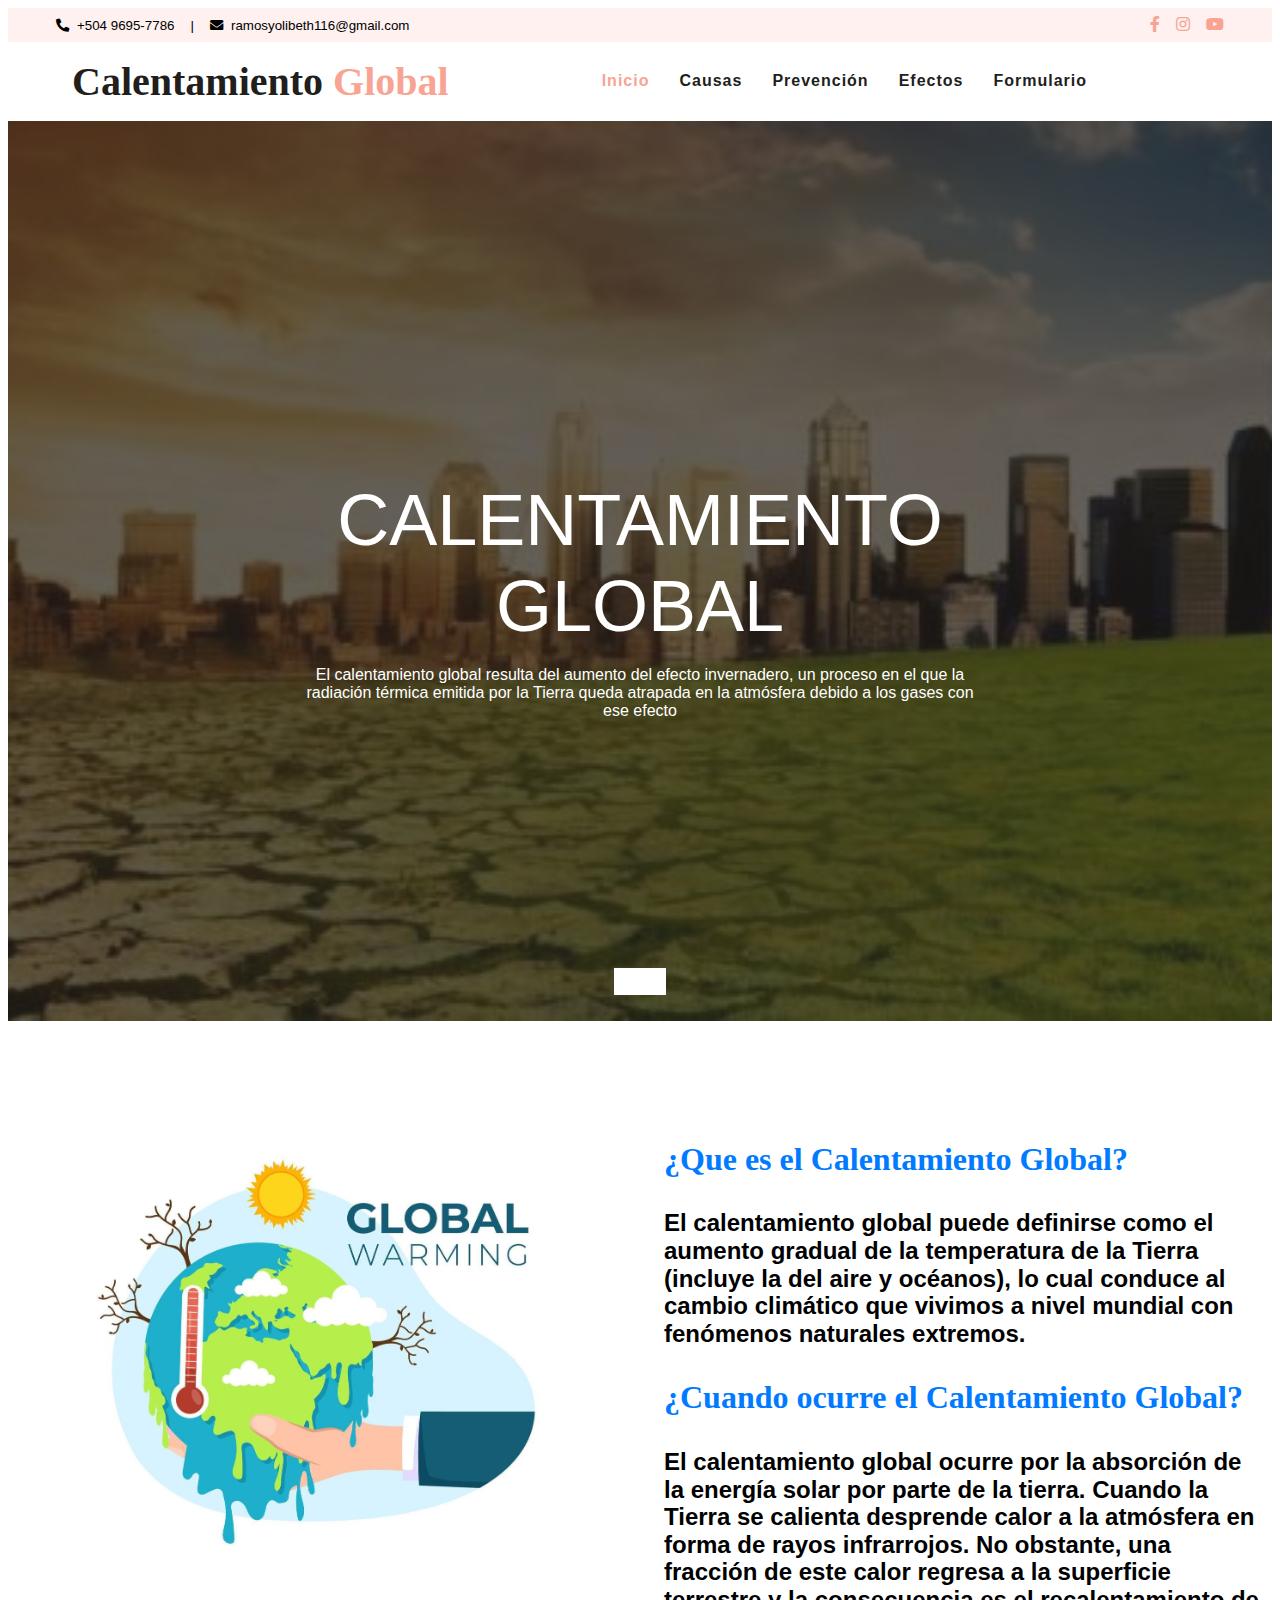
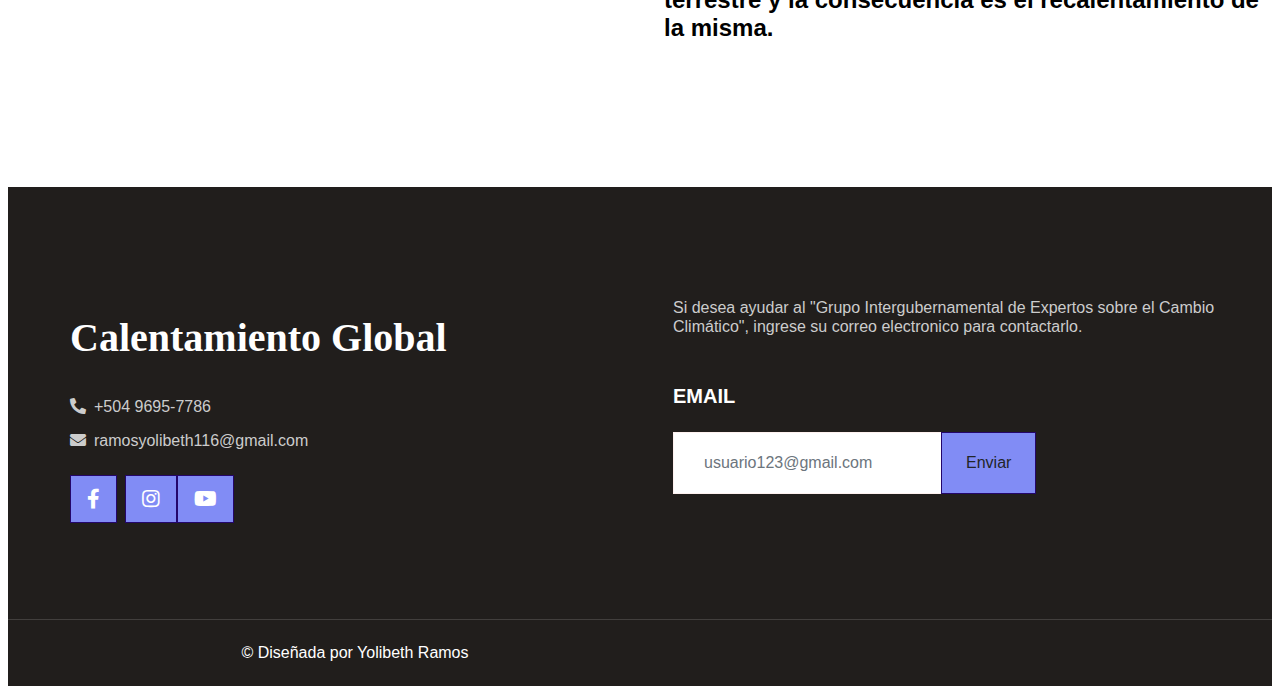
<file: index.html>
<!DOCTYPE html>
<html lang="en">

<head>
    <meta charset="utf-8">
    <title>CALENTAMIENTO GLOBAL</title>
    <meta content="width=device-width, initial-scale=1.0" name="viewport">
    <meta content="Free HTML Templates" name="keywords">
    <meta content="Free HTML Templates" name="description">

    <!-- Favicon -->
    <link href="img/logo.jpg" rel="icon">

    <!-- Google Web Fonts -->
    <link rel="preconnect" href="https://fonts.gstatic.com">
    <link href="https://fonts.googleapis.com/css2?family=Poppins:wght@400;500;600;700&display=swap" rel="stylesheet">

    <!-- Font Awesome -->
    <link href="https://cdnjs.cloudflare.com/ajax/libs/font-awesome/5.10.0/css/all.min.css" rel="stylesheet">

    <!-- Libraries Stylesheet -->
    <link href="lib/animate/animate.min.css" rel="stylesheet">
    <link href="lib/owlcarousel/assets/owl.carousel.min.css" rel="stylesheet">
    <link href="lib/tempusdominus/css/tempusdominus-bootstrap-4.min.css" rel="stylesheet" />

    <!-- Customized Bootstrap Stylesheet -->
    <link href="css/style.css" rel="stylesheet">
</head>

<body>
    <!-- Topbar Start -->
    <div class="container-fluid bg-light d-none d-lg-block">
        <div class="row py-2 px-lg-5">
            <div class="col-lg-6 text-left mb-2 mb-lg-0">
                <div class="d-inline-flex align-items-center">
                    <small><i class="fa fa-phone-alt mr-2"></i>+504 9695-7786</small>
                    <small class="px-3">|</small>
                    <small><i class="fa fa-envelope mr-2"></i>ramosyolibeth116@gmail.com</small>
                </div>
            </div>
            <div class="col-lg-6 text-right">
                <div class="d-inline-flex align-items-center">
                    <a class="text-primary px-2" href="https://www.facebook.com/kelin.ramos.315?mibextid=ZbWKwL">
                        <i class="fab fa-facebook-f"></i>
                    </a>
                    
                    <a class="text-primary px-2" href="https://instagram.com/yolibeth_rky?igshid=NGExMmI2YTkyZg==">
                        <i class="fab fa-instagram"></i>
                    </a>
                    <a class="text-primary pl-2" href="https://youtu.be/_4vmMKEVlsY">
                        <i class="fab fa-youtube"></i>
                    </a>
                </div>
            </div>
        </div>
    </div>
    <!-- Topbar End -->


    <!-- Navbar Start -->
    <div class="container-fluid p-0">
        <nav class="navbar navbar-expand-lg bg-white navbar-light py-3 py-lg-0 px-lg-5">
            <a href="index.html" class="navbar-brand ml-lg-3">
                <h1 class="m-0 text-primary"><span class="text-dark">Calentamiento</span> Global</h1>
            </a>
            <button type="button" class="navbar-toggler" data-toggle="collapse" data-target="#navbarCollapse">
                <span class="navbar-toggler-icon"></span>
            </button>
            <div class="collapse navbar-collapse justify-content-between px-lg-3" id="navbarCollapse">
                <div class="navbar-nav m-auto py-0">
                    <a href="index.html" class="nav-item nav-link active">Inicio</a>
                    <a href="Causas.html" class="nav-item nav-link">Causas</a>
                    <a href="Prevencion.html" class="nav-item nav-link">Prevención</a>
                    <a href="Efectos.html" class="nav-item nav-link">Efectos</a>
                    <a href="Formulario.html" class="nav-item nav-link">Formulario</a>
                    
                   
                </div>
                
            </div>
        </nav>
    </div>
    <!-- Navbar End -->


    <!-- Carousel Start -->
    <div class="container-fluid p-0 mb-5 pb-5">
        <div id="header-carousel" class="carousel slide carousel-fade" data-ride="carousel">
            <ol class="carousel-indicators">
                <li data-target="#header-carousel" data-slide-to="0" class="active"></li>
 
            </ol>
            <div class="carousel-inner">
                <div class="carousel-item position-relative active" style="min-height: 100vh;">
                    <img class="position-absolute w-100 h-100" src="img/calentamiento2.jpg" style="object-fit: cover;">
                    <div class="carousel-caption d-flex flex-column align-items-center justify-content-center">
                        <div class="p-3" style="max-width: 900px;">

                            <h3 class="display-3 text-capitalize text-white mb-3">CALENTAMIENTO GLOBAL</h3>
                            <p class="mx-md-5 px-5">El calentamiento global resulta del aumento del efecto invernadero, un proceso en el que la radiación térmica emitida por la Tierra queda atrapada en la atmósfera debido a los gases con ese efecto</p>
                           
                        </div>
                    </div>
                </div>
            </div>
        </div>
    </div>            
                
                <div class="row g-0 bg-body-secondary position-relative">
                    <div class="col-md-6 mb-md-0 p-md-4">
                      <img src="img/calentamiento1.jpg" class="w-100" alt="...">
                    </div>
                    <div class="col-md-6 p-4 ps-md-0">
                      <h1 class="mt-0">¿Que es el Calentamiento Global?</h1>
                      <p>
                        <h4>El calentamiento global puede definirse como el aumento gradual de la temperatura de la Tierra (incluye la del aire y 
                        océanos), lo cual conduce al cambio climático que vivimos a nivel mundial con fenómenos naturales extremos.<br>
                        </h4>
                      <h1>¿Cuando ocurre el Calentamiento Global?</h1>
                        
                          
                            <h4> El calentamiento global ocurre por la absorción de la energía solar por parte de la tierra. Cuando la Tierra se 
                            calienta desprende calor a la atmósfera en forma de rayos infrarrojos. No obstante, una fracción de este calor 
                            regresa a la superficie terrestre y la consecuencia es el recalentamiento de la misma.
                           </h4>

                          
                    </div>
                </div>


                


    <!-- Footer Start -->
    <div class="footer container-fluid position-relative bg-dark py-5" style="margin-top: 90px;">
        <div class="container pt-5">
            <div class="row">
                <div class="col-lg-6 pr-lg-5 mb-5">
                    <a href="index.html" class="navbar-brand">
                        <h1 class="mb-3 text-white"><span class="text-primary"></span>Calentamiento Global</h1>
                    </a>
                    <p></p>

                    <p><i class="fa fa-phone-alt mr-2"></i>+504 9695-7786</p>
                    <p><i class="fa fa-envelope mr-2"></i>ramosyolibeth116@gmail.com</p>
                    <div class="d-flex justify-content-start mt-4">
                        <a class="btn btn-lg btn-primary btn-lg-square mr-2" href="https://www.facebook.com/kelin.ramos.315?mibextid=ZbWKwL"><i class="fab fa-facebook-f"></i></a>
                        <a class="btn btn-lg btn-primary btn-lg-square" href="https://instagram.com/yolibeth_rky?igshid=NGExMmI2YTkyZg=="><i class="fab fa-instagram"></i></a>
                        <a class="btn btn-lg btn-primary btn-lg-square" href="https://youtu.be/_4vmMKEVlsY"><i class="fab fa-youtube"></i></a>
                    </div>
                </div>
                <div class="col-lg-6 pl-lg-5">
                    <div class="row">
                        <p> Si desea ayudar al "Grupo Intergubernamental de Expertos sobre el Cambio Climático", ingrese
                            su correo electronico para contactarlo.
                        </p>
                       
                        <div class="col-sm-12 mb-5">
                            <h5 class="text-white text-uppercase mb-4">email</h5>
                            <div class="w-100">
                                <div class="input-group">
                                    <input type="text" class="form-control border-light" style="padding: 30px;" placeholder="usuario123@gmail.com">
                                    <div class="input-group-append">
                                        <button class="btn btn-primary px-4">Enviar</button>
                                    </div>
                                </div>
                            </div>
                        </div>
                    </div>
                </div>
            </div>
        </div>
    </div>

    <div class="container-fluid bg-dark text-light border-top py-4" style="border-color: rgba(256, 256, 256, .15) !important;">
        <div class="container">
            <div class="row">
                <div class="col-md-6 text-center text-md-left mb-3 mb-md-0">
                    <p class="m-0 text-white">&copy; <a href="#"></a>Diseñada por Yolibeth Ramos</p> 
                </div>
                
            </div>
        </div>
    </div>

    <!-- Footer End -->


    <!-- Back to Top -->
    <a href="#" class="btn btn-lg btn-primary back-to-top"><i class="fa fa-angle-double-up"></i></a>


    <!-- JavaScript Libraries -->
    <script src="https://code.jquery.com/jquery-3.4.1.min.js"></script>
    <script src="https://stackpath.bootstrapcdn.com/bootstrap/4.4.1/js/bootstrap.bundle.min.js"></script>
    <script src="lib/easing/easing.min.js"></script>
    <script src="lib/waypoints/waypoints.min.js"></script>
    <script src="lib/counterup/counterup.min.js"></script>
    <script src="lib/owlcarousel/owl.carousel.min.js"></script>
    <script src="lib/tempusdominus/js/moment.min.js"></script>
    <script src="lib/tempusdominus/js/moment-timezone.min.js"></script>
    <script src="lib/tempusdominus/js/tempusdominus-bootstrap-4.min.js"></script>

    <!-- Contact Javascript File -->
    <script src="mail/jqBootstrapValidation.min.js"></script>
    <script src="mail/contact.js"></script>

    <!-- Template Javascript -->
    <script src="js/main.js"></script>
</body>

</html>
</file>
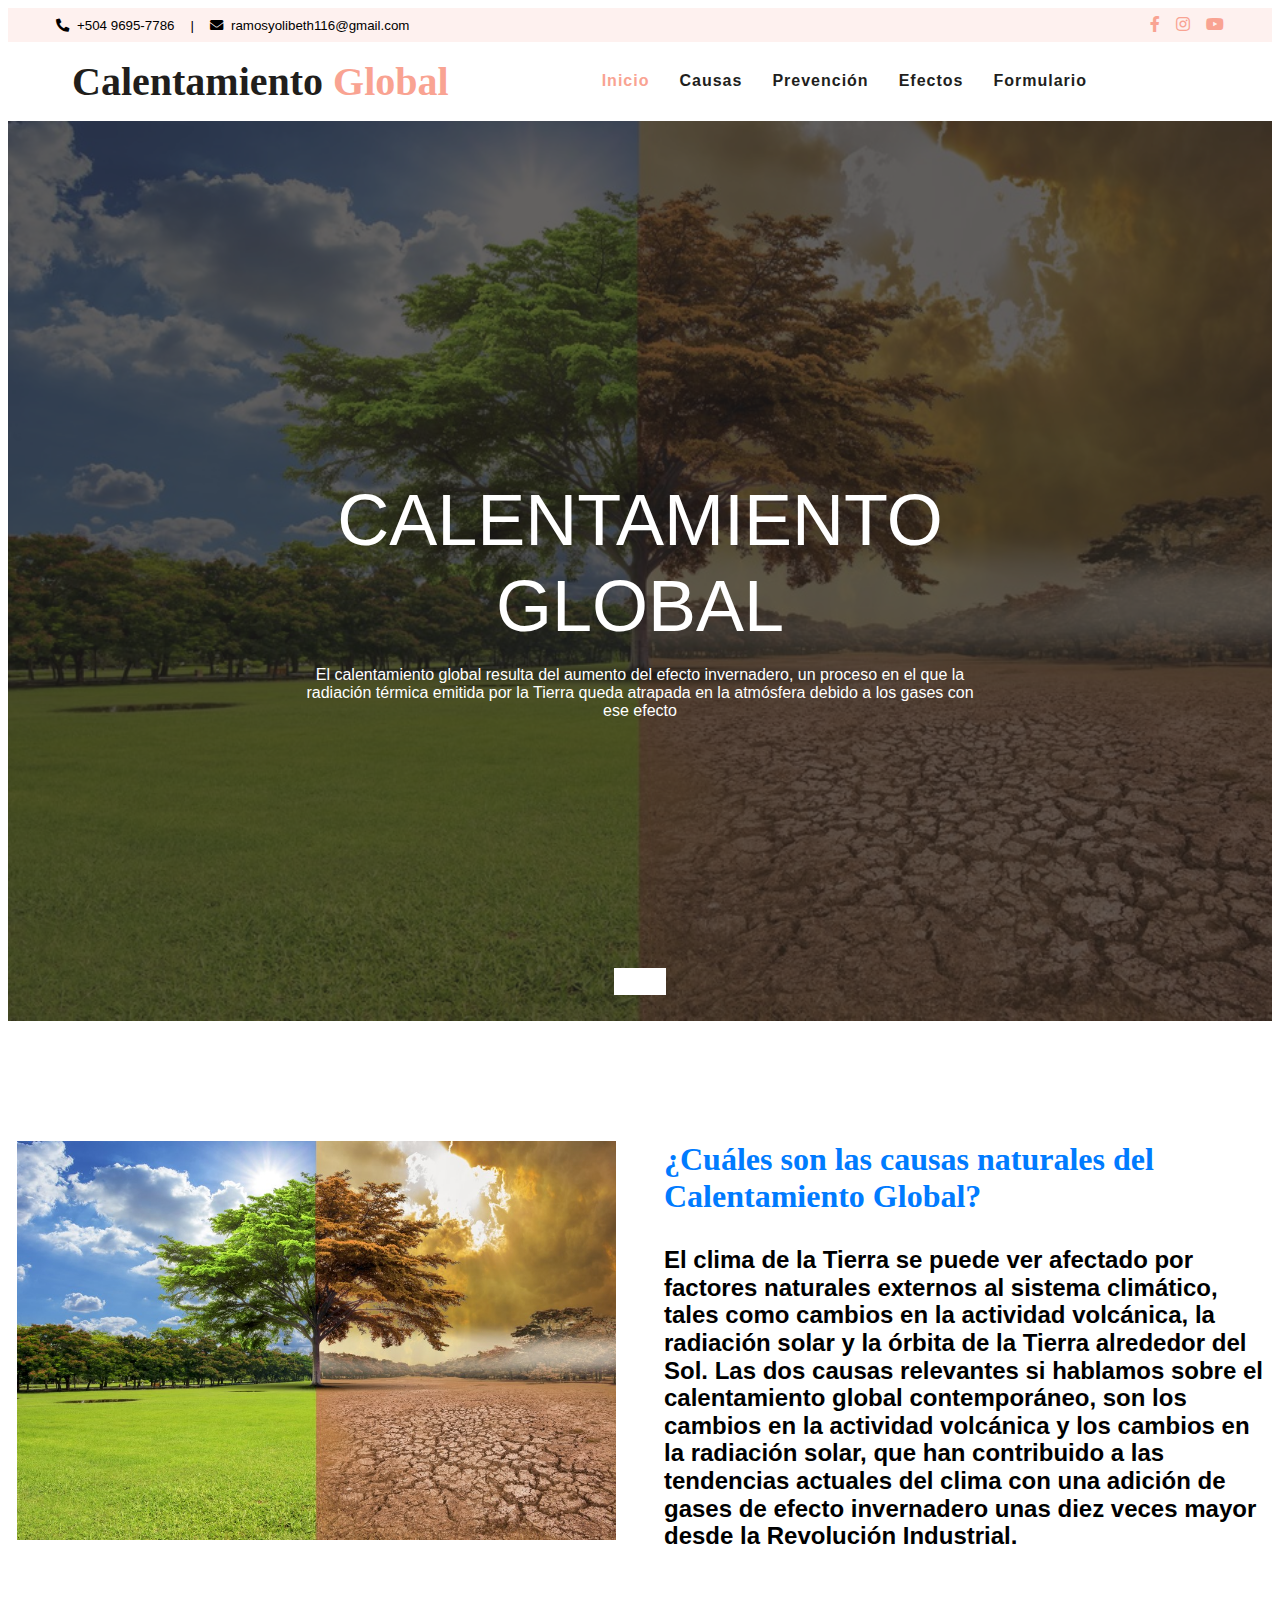
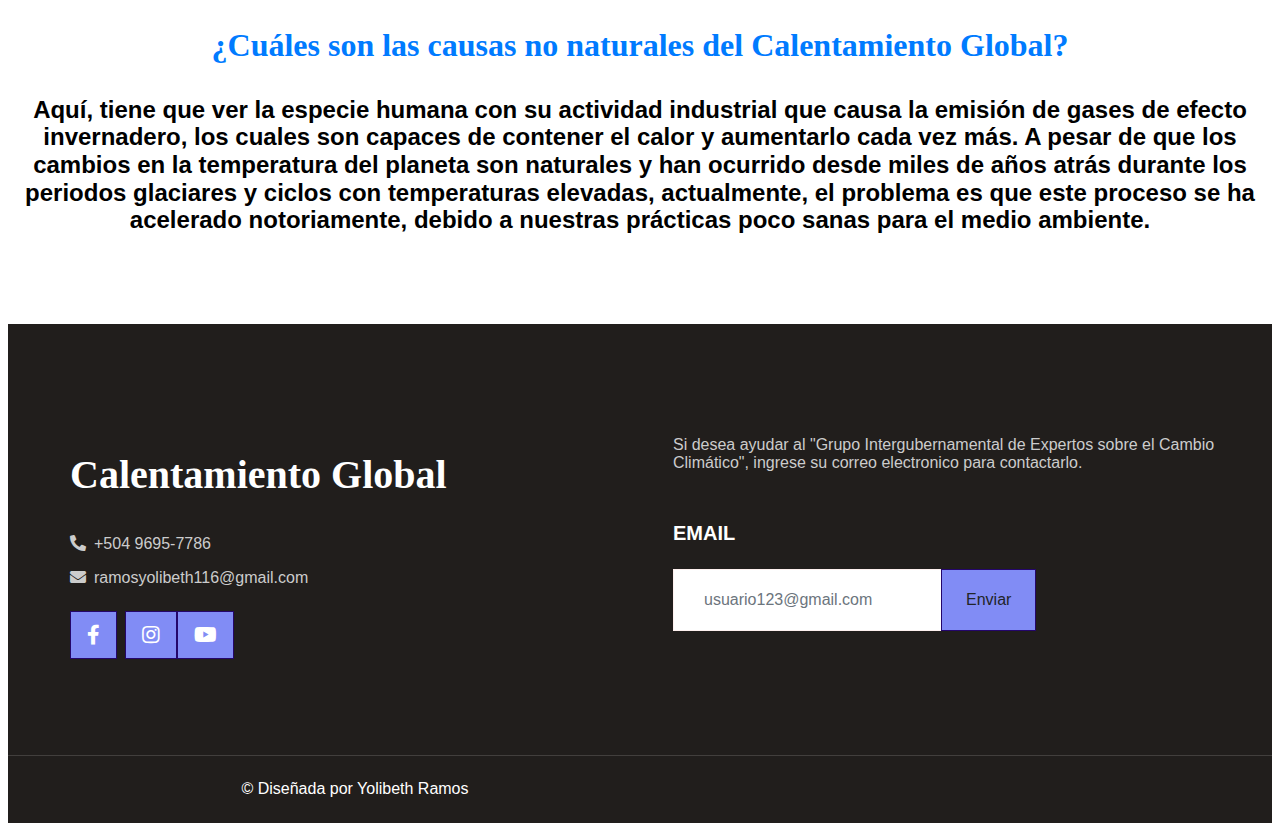
<file: Causas.html>
<!DOCTYPE html>
<html lang="en">

<head>
    <meta charset="utf-8">
    <title>CALENTAMIENTO GLOBAL/CAUSAS</title>
    <meta content="width=device-width, initial-scale=1.0" name="viewport">
    <meta content="Free HTML Templates" name="keywords">
    <meta content="Free HTML Templates" name="description">

    <!-- Favicon -->
    <link href="img/logo.jpg" rel="icon">

    <!-- Google Web Fonts -->
    <link rel="preconnect" href="https://fonts.gstatic.com">
    <link href="https://fonts.googleapis.com/css2?family=Poppins:wght@400;500;600;700&display=swap" rel="stylesheet">

    <!-- Font Awesome -->
    <link href="https://cdnjs.cloudflare.com/ajax/libs/font-awesome/5.10.0/css/all.min.css" rel="stylesheet">

    <!-- Libraries Stylesheet -->
    <link href="lib/animate/animate.min.css" rel="stylesheet">
    <link href="lib/owlcarousel/assets/owl.carousel.min.css" rel="stylesheet">
    <link href="lib/tempusdominus/css/tempusdominus-bootstrap-4.min.css" rel="stylesheet" />

    <!-- Customized Bootstrap Stylesheet -->
    <link href="css/style.css" rel="stylesheet">
</head>

<body>
    <!-- Topbar Start -->
    <div class="container-fluid bg-light d-none d-lg-block">
        <div class="row py-2 px-lg-5">
            <div class="col-lg-6 text-left mb-2 mb-lg-0">
                <div class="d-inline-flex align-items-center">
                    <small><i class="fa fa-phone-alt mr-2"></i>+504 9695-7786</small>
                    <small class="px-3">|</small>
                    <small><i class="fa fa-envelope mr-2"></i>ramosyolibeth116@gmail.com</small>
                </div>
            </div>
            <div class="col-lg-6 text-right">
                <div class="d-inline-flex align-items-center">
                    <a class="text-primary px-2" href="https://www.facebook.com/kelin.ramos.315?mibextid=ZbWKwL">
                        <i class="fab fa-facebook-f"></i>
                    </a>
                    
                    <a class="text-primary px-2" href="https://instagram.com/yolibeth_rky?igshid=NGExMmI2YTkyZg==">
                        <i class="fab fa-instagram"></i>
                    </a>
                    <a class="text-primary pl-2" href="https://youtu.be/umAGi80FsPM">
                        <i class="fab fa-youtube"></i>
                    </a>
                </div>
            </div>
        </div>
    </div>
    <!-- Topbar End -->


    <!-- Navbar Start -->
    <div class="container-fluid p-0">
        <nav class="navbar navbar-expand-lg bg-white navbar-light py-3 py-lg-0 px-lg-5">
            <a href="index.html" class="navbar-brand ml-lg-3">
                <h1 class="m-0 text-primary"><span class="text-dark">Calentamiento</span> Global</h1>
            </a>
            <button type="button" class="navbar-toggler" data-toggle="collapse" data-target="#navbarCollapse">
                <span class="navbar-toggler-icon"></span>
            </button>
            <div class="collapse navbar-collapse justify-content-between px-lg-3" id="navbarCollapse">
                <div class="navbar-nav m-auto py-0">
                    <a href="index.html" class="nav-item nav-link active">Inicio</a>
                    <a href="Causas.html" class="nav-item nav-link">Causas</a>
                    <a href="Prevencion.html" class="nav-item nav-link">Prevención</a>
                    <a href="Efectos.html" class="nav-item nav-link">Efectos</a>
                    <a href="Formulario.html" class="nav-item nav-link">Formulario</a>
                    
                   
                </div>
                
            </div>
        </nav>
    </div>
    <!-- Navbar End -->


    <!-- Carousel Start -->
    <div class="container-fluid p-0 mb-5 pb-5">
        <div id="header-carousel" class="carousel slide carousel-fade" data-ride="carousel">
            <ol class="carousel-indicators">
                <li data-target="#header-carousel" data-slide-to="0" class="active"></li>
 
            </ol>
            <div class="carousel-inner">
                <div class="carousel-item position-relative active" style="min-height: 100vh;">
                    <img class="position-absolute w-100 h-100" src="img/calentamiento4.jpg" style="object-fit: cover;">
                    <div class="carousel-caption d-flex flex-column align-items-center justify-content-center">
                        <div class="p-3" style="max-width: 900px;">

                            <h3 class="display-3 text-capitalize text-white mb-3">CALENTAMIENTO GLOBAL</h3>
                            <p class="mx-md-5 px-5">El calentamiento global resulta del aumento del efecto invernadero, un proceso en el que la radiación térmica emitida por la Tierra queda atrapada en la atmósfera debido a los gases con ese efecto</p>
                           
                        </div>
                    </div>
                </div>
            </div>
        </div>
    </div>            
                
                <div class="row g-0 bg-body-secondary position-relative">
                    <div class="col-md-6 mb-md-0 p-md-4">
                      <img src="img/calentamiento4.jpg" class="w-100" alt="...">
                    </div>
                    <div class="col-md-6 p-4 ps-md-0">
                      <h1 class="mt-0">¿Cuáles son las causas naturales del Calentamiento Global?</h1>
                      <p>
                        <h4>El clima de la Tierra se puede ver afectado por factores naturales externos al sistema climático, tales como cambios
                             en la actividad volcánica, la radiación solar y la órbita de la Tierra alrededor del Sol.

                            Las dos causas relevantes si hablamos sobre el calentamiento global contemporáneo, son los cambios en la actividad 
                            volcánica y los cambios en la radiación solar, que han contribuido a las tendencias actuales del clima con una 
                            adición de gases de efecto invernadero unas diez veces mayor desde la Revolución Industrial.
                        </h4>
                        
                    </div>
                </div>
                <center>
                <h1>¿Cuáles son las causas no naturales del Calentamiento Global?</h1>
                        <p>
                           <h4> Aquí, tiene que ver la especie humana con su actividad industrial que causa la emisión de gases de efecto 
                            invernadero, los cuales son capaces de contener el calor y aumentarlo cada vez más. 

                            A pesar de que los cambios en la temperatura del planeta son naturales y han ocurrido desde miles de años atrás
                             durante los periodos glaciares y ciclos con temperaturas elevadas, actualmente, el problema es que este proceso se 
                             ha acelerado notoriamente, debido a nuestras prácticas poco sanas para el medio ambiente. 
                           </h4>
                        </p>
                </center>


                


    <!-- Footer Start -->
    <div class="footer container-fluid position-relative bg-dark py-5" style="margin-top: 90px;">
        <div class="container pt-5">
            <div class="row">
                <div class="col-lg-6 pr-lg-5 mb-5">
                    <a href="index.html" class="navbar-brand">
                        <h1 class="mb-3 text-white"><span class="text-primary"></span>Calentamiento Global</h1>
                    </a>
                    <p></p>

                    <p><i class="fa fa-phone-alt mr-2"></i>+504 9695-7786</p>
                    <p><i class="fa fa-envelope mr-2"></i>ramosyolibeth116@gmail.com</p>
                    <div class="d-flex justify-content-start mt-4">
                        <a class="btn btn-lg btn-primary btn-lg-square mr-2" href="https://www.facebook.com/kelin.ramos.315?mibextid=ZbWKwL"><i class="fab fa-facebook-f"></i></a>
                        <a class="btn btn-lg btn-primary btn-lg-square" href="https://instagram.com/yolibeth_rky?igshid=NGExMmI2YTkyZg=="><i class="fab fa-instagram"></i></a>
                        <a class="btn btn-lg btn-primary btn-lg-square" href="https://youtu.be/umAGi80FsPM"><i class="fab fa-youtube"></i></a>
                    </div>
                </div>
                <div class="col-lg-6 pl-lg-5">
                    <div class="row">
                        <p> Si desea ayudar al "Grupo Intergubernamental de Expertos sobre el Cambio Climático", ingrese
                            su correo electronico para contactarlo.
                        </p>
                       
                        <div class="col-sm-12 mb-5">
                            <h5 class="text-white text-uppercase mb-4">email</h5>
                            <div class="w-100">
                                <div class="input-group">
                                    <input type="text" class="form-control border-light" style="padding: 30px;" placeholder="usuario123@gmail.com">
                                    <div class="input-group-append">
                                        <button class="btn btn-primary px-4">Enviar</button>
                                    </div>
                                </div>
                            </div>
                        </div>
                    </div>
                </div>
            </div>
        </div>
    </div>

    <div class="container-fluid bg-dark text-light border-top py-4" style="border-color: rgba(256, 256, 256, .15) !important;">
        <div class="container">
            <div class="row">
                <div class="col-md-6 text-center text-md-left mb-3 mb-md-0">
                    <p class="m-0 text-white">&copy; <a href="#"></a>Diseñada por Yolibeth Ramos</p> 
                </div>
                
            </div>
        </div>
    </div>

    <!-- Footer End -->


    <!-- Back to Top -->
    <a href="#" class="btn btn-lg btn-primary back-to-top"><i class="fa fa-angle-double-up"></i></a>


    <!-- JavaScript Libraries -->
    <script src="https://code.jquery.com/jquery-3.4.1.min.js"></script>
    <script src="https://stackpath.bootstrapcdn.com/bootstrap/4.4.1/js/bootstrap.bundle.min.js"></script>
    <script src="lib/easing/easing.min.js"></script>
    <script src="lib/waypoints/waypoints.min.js"></script>
    <script src="lib/counterup/counterup.min.js"></script>
    <script src="lib/owlcarousel/owl.carousel.min.js"></script>
    <script src="lib/tempusdominus/js/moment.min.js"></script>
    <script src="lib/tempusdominus/js/moment-timezone.min.js"></script>
    <script src="lib/tempusdominus/js/tempusdominus-bootstrap-4.min.js"></script>

    <!-- Contact Javascript File -->
    <script src="mail/jqBootstrapValidation.min.js"></script>
    <script src="mail/contact.js"></script>

    <!-- Template Javascript -->
    <script src="js/main.js"></script>
</body>

</html>
</file>
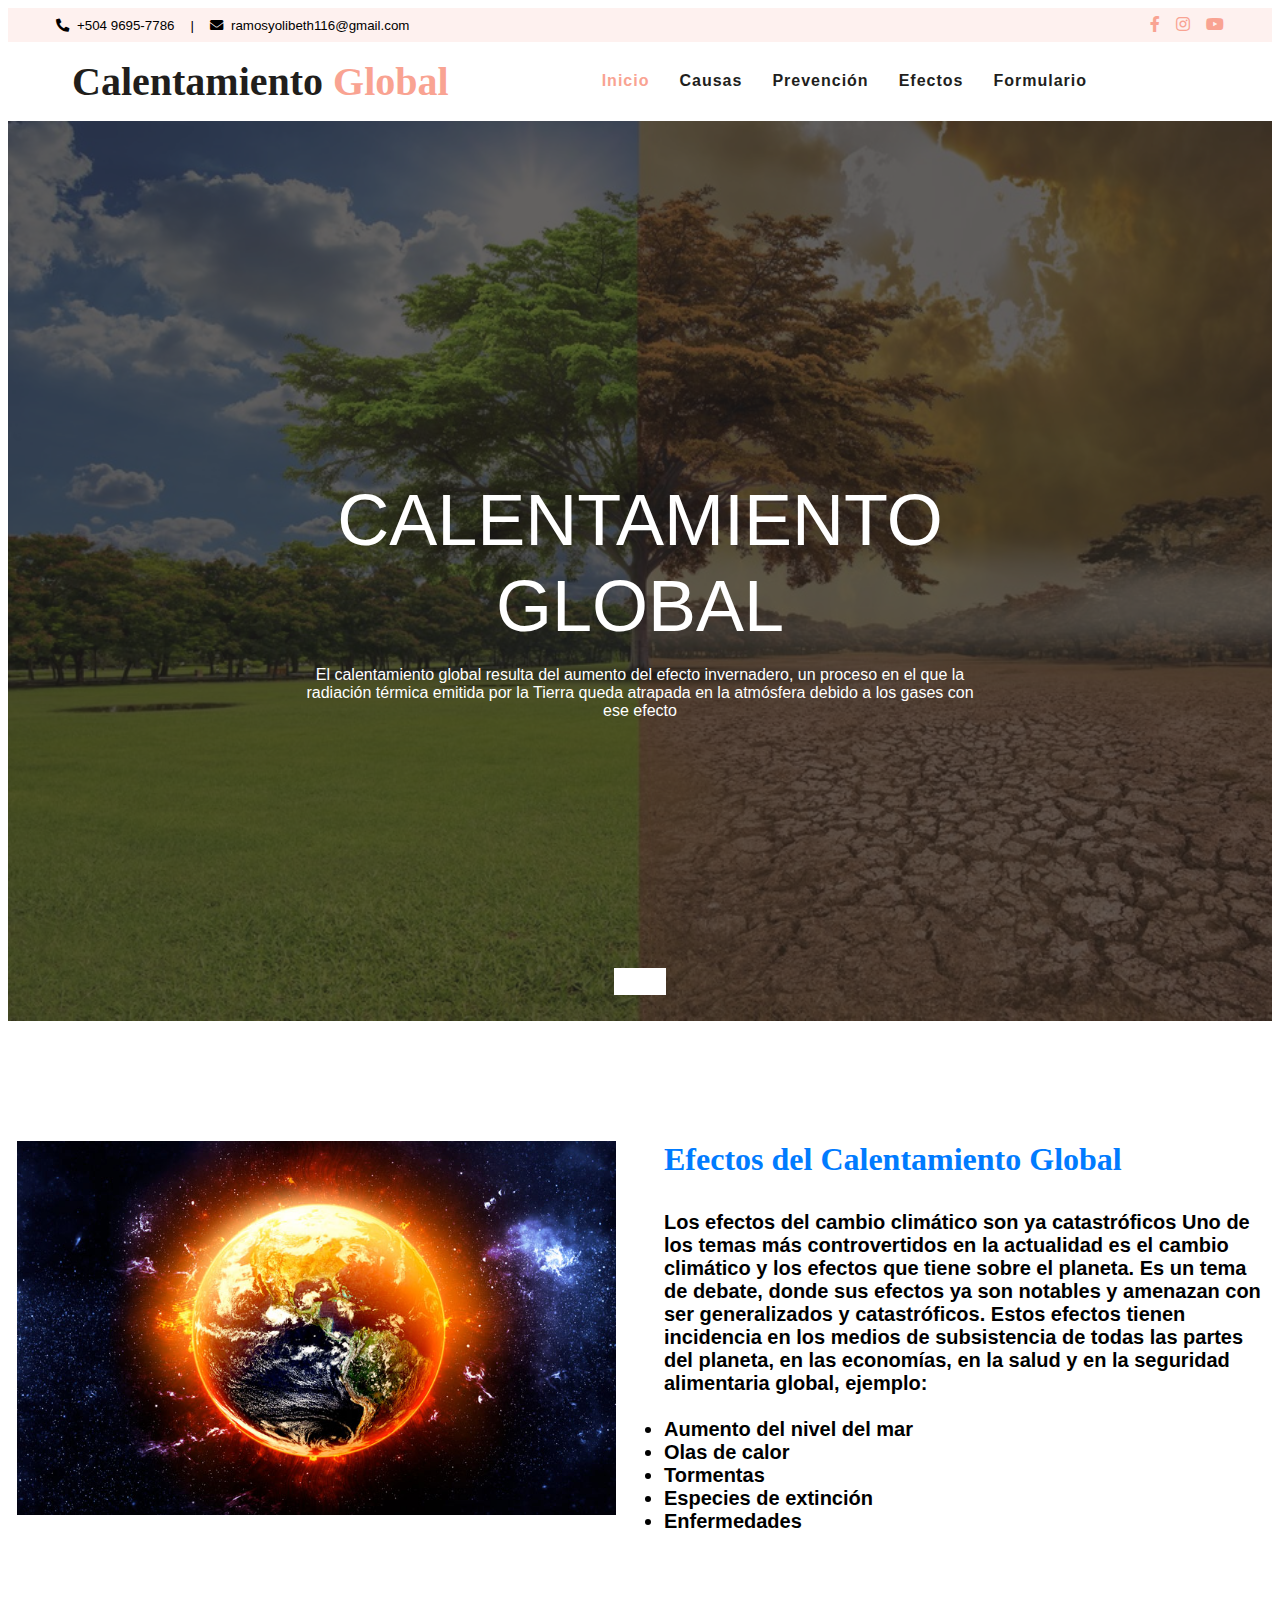
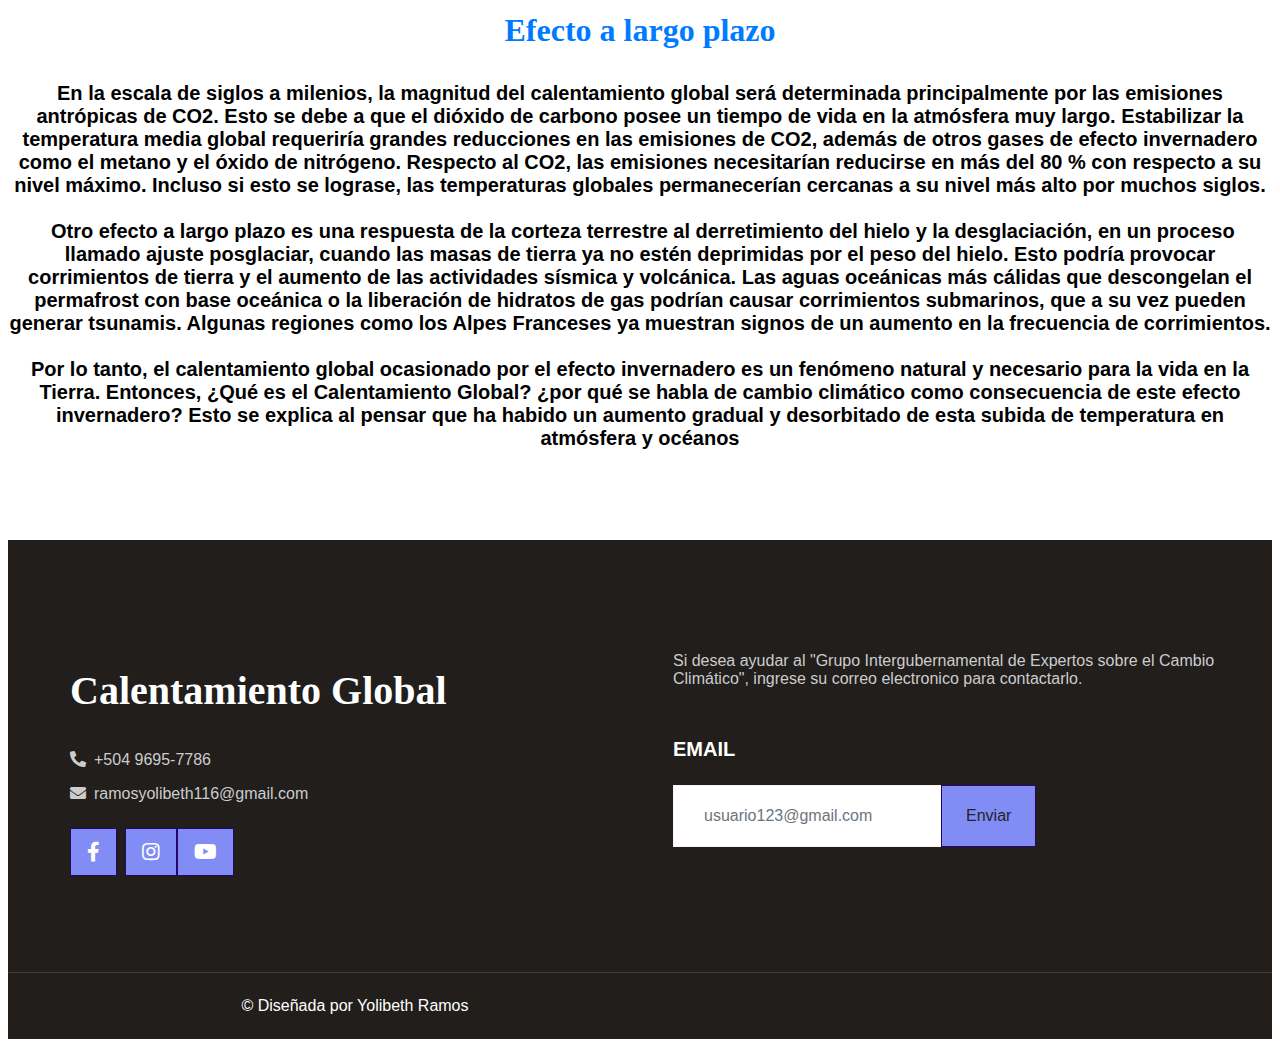
<file: Efectos.html>
<!DOCTYPE html>
<html lang="en">

<head>
    <meta charset="utf-8">
    <title>CALENTAMIENTO GLOBAL/EFECTOS</title>
    <meta content="width=device-width, initial-scale=1.0" name="viewport">
    <meta content="Free HTML Templates" name="keywords">
    <meta content="Free HTML Templates" name="description">

    <!-- Favicon -->
    <link href="img/logo.jpg" rel="icon">

    <!-- Google Web Fonts -->
    <link rel="preconnect" href="https://fonts.gstatic.com">
    <link href="https://fonts.googleapis.com/css2?family=Poppins:wght@400;500;600;700&display=swap" rel="stylesheet">

    <!-- Font Awesome -->
    <link href="https://cdnjs.cloudflare.com/ajax/libs/font-awesome/5.10.0/css/all.min.css" rel="stylesheet">

    <!-- Libraries Stylesheet -->
    <link href="lib/animate/animate.min.css" rel="stylesheet">
    <link href="lib/owlcarousel/assets/owl.carousel.min.css" rel="stylesheet">
    <link href="lib/tempusdominus/css/tempusdominus-bootstrap-4.min.css" rel="stylesheet" />

    <!-- Customized Bootstrap Stylesheet -->
    <link href="css/style.css" rel="stylesheet">
</head>

<body>
    <!-- Topbar Start -->
    <div class="container-fluid bg-light d-none d-lg-block">
        <div class="row py-2 px-lg-5">
            <div class="col-lg-6 text-left mb-2 mb-lg-0">
                <div class="d-inline-flex align-items-center">
                    <small><i class="fa fa-phone-alt mr-2"></i>+504 9695-7786</small>
                    <small class="px-3">|</small>
                    <small><i class="fa fa-envelope mr-2"></i>ramosyolibeth116@gmail.com</small>
                </div>
            </div>
            <div class="col-lg-6 text-right">
                <div class="d-inline-flex align-items-center">
                    <a class="text-primary px-2" href="https://www.facebook.com/kelin.ramos.315?mibextid=ZbWKwL">
                        <i class="fab fa-facebook-f"></i>
                    </a>
                    
                    <a class="text-primary px-2" href="https://instagram.com/yolibeth_rky?igshid=NGExMmI2YTkyZg==">
                        <i class="fab fa-instagram"></i>
                    </a>
                    <a class="text-primary pl-2" href="https://youtu.be/F-ztU2l46z4">
                        <i class="fab fa-youtube"></i>
                    </a>
                </div>
            </div>
        </div>
    </div>
    <!-- Topbar End -->


    <!-- Navbar Start -->
    <div class="container-fluid p-0">
        <nav class="navbar navbar-expand-lg bg-white navbar-light py-3 py-lg-0 px-lg-5">
            <a href="index.html" class="navbar-brand ml-lg-3">
                <h1 class="m-0 text-primary"><span class="text-dark">Calentamiento</span> Global</h1>
            </a>
            <button type="button" class="navbar-toggler" data-toggle="collapse" data-target="#navbarCollapse">
                <span class="navbar-toggler-icon"></span>
            </button>
            <div class="collapse navbar-collapse justify-content-between px-lg-3" id="navbarCollapse">
                <div class="navbar-nav m-auto py-0">
                    <a href="index.html" class="nav-item nav-link active">Inicio</a>
                    <a href="Causas.html" class="nav-item nav-link">Causas</a>
                    <a href="Prevencion.html" class="nav-item nav-link">Prevención</a>
                    <a href="Efectos.html" class="nav-item nav-link">Efectos</a>
                    <a href="Formulario.html" class="nav-item nav-link">Formulario</a>
                    
                   
                </div>
                
            </div>
        </nav>
    </div>
    <!-- Navbar End -->


    <!-- Carousel Start -->
    <div class="container-fluid p-0 mb-5 pb-5">
        <div id="header-carousel" class="carousel slide carousel-fade" data-ride="carousel">
            <ol class="carousel-indicators">
                <li data-target="#header-carousel" data-slide-to="0" class="active"></li>
 
            </ol>
            <div class="carousel-inner">
                <div class="carousel-item position-relative active" style="min-height: 100vh;">
                    <img class="position-absolute w-100 h-100" src="img/calentamiento4.jpg" style="object-fit: cover;">
                    <div class="carousel-caption d-flex flex-column align-items-center justify-content-center">
                        <div class="p-3" style="max-width: 900px;">

                            <h3 class="display-3 text-capitalize text-white mb-3">CALENTAMIENTO GLOBAL</h3>
                            <p class="mx-md-5 px-5">El calentamiento global resulta del aumento del efecto invernadero, un proceso en el que la radiación térmica emitida por la Tierra queda atrapada en la atmósfera debido a los gases con ese efecto</p>
                           
                        </div>
                    </div>
                </div>
            </div>
        </div>
    </div>            
                
                <div class="row g-0 bg-body-secondary position-relative">
                    <div class="col-md-6 mb-md-0 p-md-4">
                      <img src="img/calentamiento6.jpg" class="w-100" alt="...">
                    </div>
                    <div class="col-md-6 p-4 ps-md-0">
                      <h1 class="mt-0">Efectos del Calentamiento Global</h1>
                      <p>
                        <h5>Los efectos del cambio climático son ya catastróficos
                            Uno de los temas más controvertidos en la actualidad es el cambio climático y los efectos que tiene sobre el 
                            planeta. Es un tema de debate, donde sus efectos ya son notables y amenazan con ser generalizados y catastróficos. 
                            Estos efectos tienen incidencia en los medios de subsistencia de todas las partes del planeta, en las economías, en 
                            la salud y en la seguridad alimentaria global, ejemplo:<br><br>

                            <li>Aumento del nivel del mar</li>
                            <li>Olas de calor</li>
                            <li>Tormentas</li>
                            <li>Especies de extinción</li>
                            <li>Enfermedades</li>
                        </h5>
                      </p>
                    </div>
                </div>

                <center>
                    <h1>Efecto a largo plazo</h1>
                            <p>
                               <h5> En la escala de siglos a milenios, la magnitud del calentamiento global será determinada principalmente por 
                                las emisiones antrópicas de CO2.​ Esto se debe a que el dióxido de carbono posee un tiempo de vida en la 
                                atmósfera muy largo.

                                Estabilizar la temperatura media global requeriría grandes reducciones en las emisiones de CO2, además de otros 
                                gases de efecto invernadero como el metano y el óxido de nitrógeno.​ Respecto al CO2, las emisiones
                                 necesitarían reducirse en más del 80 % con respecto a su nivel máximo.​ Incluso si esto se lograse, las 
                                 temperaturas globales permanecerían cercanas a su nivel más alto por muchos siglos.<br> <br>
                                 ​ Otro efecto a largo 
                                 plazo es una respuesta de la corteza terrestre al derretimiento del hielo y la desglaciación, en un proceso 
                                 llamado ajuste posglaciar, cuando las masas de tierra ya no estén deprimidas por el peso del hielo. 
                                 Esto podría provocar corrimientos de tierra y el aumento de las actividades sísmica y volcánica. Las aguas 
                                 oceánicas más cálidas que descongelan el permafrost con base oceánica o la liberación de hidratos de gas
                                  podrían causar corrimientos submarinos, que a su vez pueden generar tsunamis.​ Algunas regiones como los
                                   Alpes Franceses ya muestran signos de un aumento en la frecuencia de corrimientos.<br><br>
                                   Por lo tanto, el calentamiento global ocasionado por el efecto invernadero es un fenómeno natural y 
                                   necesario para la vida en la Tierra. Entonces, ¿Qué es el Calentamiento Global? ¿por qué se habla de cambio 
                                   climático como consecuencia de este efecto invernadero? Esto se explica al pensar que ha habido un aumento 
                                   gradual y desorbitado de esta subida de temperatura en atmósfera y océanos
                               </h5>
                            </p>
                    </center>
           

    <!-- Footer Start -->
    <div class="footer container-fluid position-relative bg-dark py-5" style="margin-top: 90px;">
        <div class="container pt-5">
            <div class="row">
                <div class="col-lg-6 pr-lg-5 mb-5">
                    <a href="index.html" class="navbar-brand">
                        <h1 class="mb-3 text-white"><span class="text-primary"></span>Calentamiento Global</h1>
                    </a>
                    <p></p>

                    <p><i class="fa fa-phone-alt mr-2"></i>+504 9695-7786</p>
                    <p><i class="fa fa-envelope mr-2"></i>ramosyolibeth116@gmail.com</p>
                    <div class="d-flex justify-content-start mt-4">
                        <a class="btn btn-lg btn-primary btn-lg-square mr-2" href="https://www.facebook.com/kelin.ramos.315?mibextid=ZbWKwL"><i class="fab fa-facebook-f"></i></a>
                        <a class="btn btn-lg btn-primary btn-lg-square" href="https://instagram.com/yolibeth_rky?igshid=NGExMmI2YTkyZg=="><i class="fab fa-instagram"></i></a>
                        <a class="btn btn-lg btn-primary btn-lg-square" href="https://youtu.be/F-ztU2l46z4"><i class="fab fa-youtube"></i></a>
                    </div>
                </div>
                <div class="col-lg-6 pl-lg-5">
                    <div class="row">
                        <p> Si desea ayudar al "Grupo Intergubernamental de Expertos sobre el Cambio Climático", ingrese
                            su correo electronico para contactarlo.
                        </p>
                       
                        <div class="col-sm-12 mb-5">
                            <h5 class="text-white text-uppercase mb-4">email</h5>
                            <div class="w-100">
                                <div class="input-group">
                                    <input type="text" class="form-control border-light" style="padding: 30px;" placeholder="usuario123@gmail.com">
                                    <div class="input-group-append">
                                        <button class="btn btn-primary px-4">Enviar</button>
                                    </div>
                                </div>
                            </div>
                        </div>
                    </div>
                </div>
            </div>
        </div>
    </div>

    <div class="container-fluid bg-dark text-light border-top py-4" style="border-color: rgba(256, 256, 256, .15) !important;">
        <div class="container">
            <div class="row">
                <div class="col-md-6 text-center text-md-left mb-3 mb-md-0">
                    <p class="m-0 text-white">&copy; <a href="#"></a>Diseñada por Yolibeth Ramos</p> 
                </div>
                
            </div>
        </div>
    </div>

    <!-- Footer End -->


    <!-- Back to Top -->
    <a href="#" class="btn btn-lg btn-primary back-to-top"><i class="fa fa-angle-double-up"></i></a>


    <!-- JavaScript Libraries -->
    <script src="https://code.jquery.com/jquery-3.4.1.min.js"></script>
    <script src="https://stackpath.bootstrapcdn.com/bootstrap/4.4.1/js/bootstrap.bundle.min.js"></script>
    <script src="lib/easing/easing.min.js"></script>
    <script src="lib/waypoints/waypoints.min.js"></script>
    <script src="lib/counterup/counterup.min.js"></script>
    <script src="lib/owlcarousel/owl.carousel.min.js"></script>
    <script src="lib/tempusdominus/js/moment.min.js"></script>
    <script src="lib/tempusdominus/js/moment-timezone.min.js"></script>
    <script src="lib/tempusdominus/js/tempusdominus-bootstrap-4.min.js"></script>

    <!-- Contact Javascript File -->
    <script src="mail/jqBootstrapValidation.min.js"></script>
    <script src="mail/contact.js"></script>

    <!-- Template Javascript -->
    <script src="js/main.js"></script>
</body>

</html>
</file>
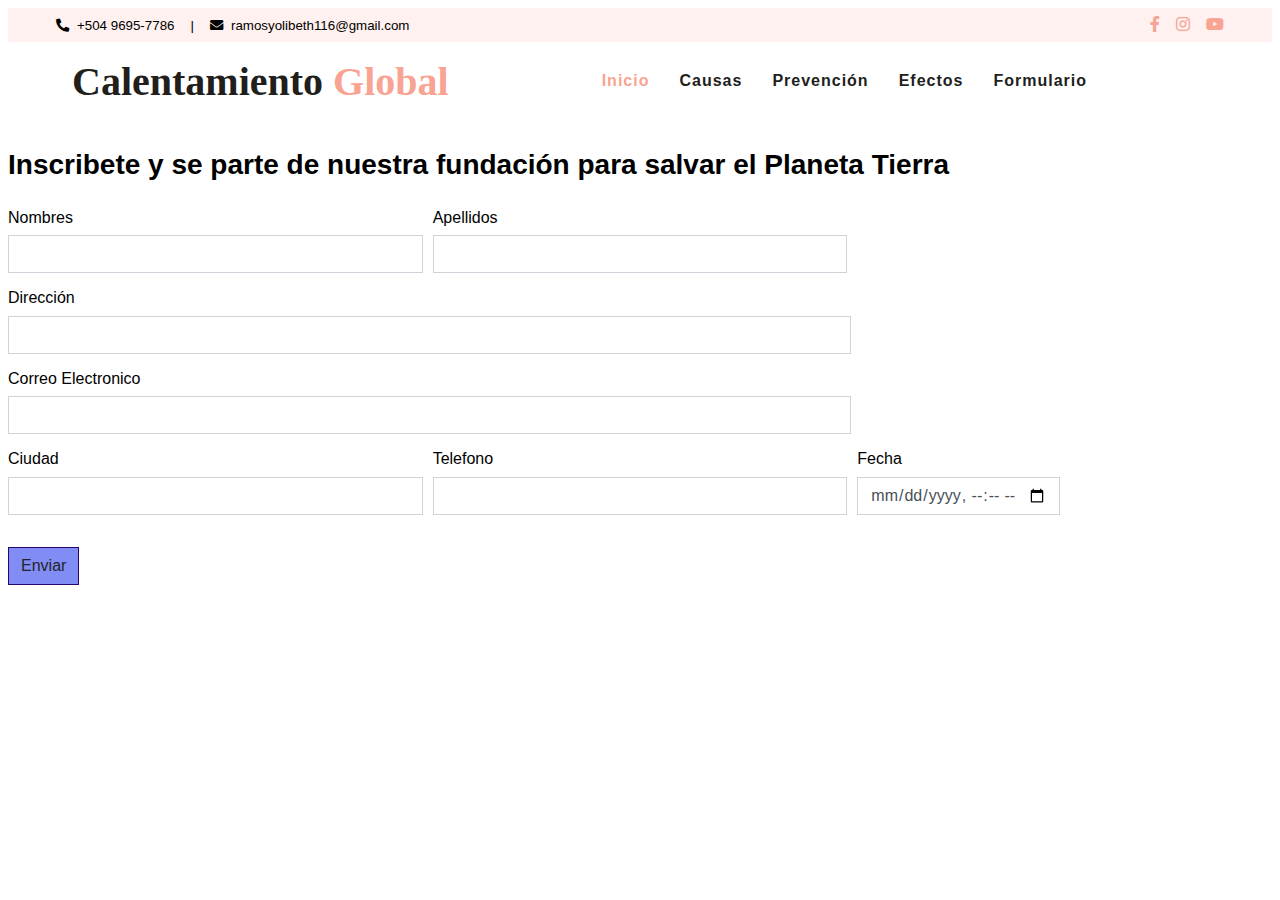
<file: Formulario.html>
<!DOCTYPE html>
<html lang="en">

<head>
    <meta charset="utf-8">
    <title>CALENTAMIENTO GLOBAL/FORMULARIO</title>
    <meta content="width=device-width, initial-scale=1.0" name="viewport">
    <meta content="Free HTML Templates" name="keywords">
    <meta content="Free HTML Templates" name="description">

    <!-- Favicon -->
    <link href="img/logo.jpg" rel="icon">

    <!-- Google Web Fonts -->
    <link rel="preconnect" href="https://fonts.gstatic.com">
    <link href="https://fonts.googleapis.com/css2?family=Poppins:wght@400;500;600;700&display=swap" rel="stylesheet">

    <!-- Font Awesome -->
    <link href="https://cdnjs.cloudflare.com/ajax/libs/font-awesome/5.10.0/css/all.min.css" rel="stylesheet">

    <!-- Libraries Stylesheet -->
    <link href="lib/animate/animate.min.css" rel="stylesheet">
    <link href="lib/owlcarousel/assets/owl.carousel.min.css" rel="stylesheet">
    <link href="lib/tempusdominus/css/tempusdominus-bootstrap-4.min.css" rel="stylesheet" />

    <!-- Customized Bootstrap Stylesheet -->
    <link href="css/style.css" rel="stylesheet">
</head>

<body>
    <!-- Topbar Start -->
    <div class="container-fluid bg-light d-none d-lg-block">
        <div class="row py-2 px-lg-5">
            <div class="col-lg-6 text-left mb-2 mb-lg-0">
                <div class="d-inline-flex align-items-center">
                    <small><i class="fa fa-phone-alt mr-2"></i>+504 9695-7786</small>
                    <small class="px-3">|</small>
                    <small><i class="fa fa-envelope mr-2"></i>ramosyolibeth116@gmail.com</small>
                </div>
            </div>
            <div class="col-lg-6 text-right">
                <div class="d-inline-flex align-items-center">
                    <a class="text-primary px-2" href="https://www.facebook.com/kelin.ramos.315?mibextid=ZbWKwL">
                        <i class="fab fa-facebook-f"></i>
                    </a>
                    
                    <a class="text-primary px-2" href="https://instagram.com/yolibeth_rky?igshid=NGExMmI2YTkyZg==">
                        <i class="fab fa-instagram"></i>
                    </a>
                    <a class="text-primary pl-2" href="https://youtu.be/F-ztU2l46z4">
                        <i class="fab fa-youtube"></i>
                    </a>
                </div>
            </div>
        </div>
    </div>
    <!-- Topbar End -->


    <!-- Navbar Start -->
    <div class="container-fluid p-0">
        <nav class="navbar navbar-expand-lg bg-white navbar-light py-3 py-lg-0 px-lg-5">
            <a href="index.html" class="navbar-brand ml-lg-3">
                <h1 class="m-0 text-primary"><span class="text-dark">Calentamiento</span> Global</h1>
            </a>
            <button type="button" class="navbar-toggler" data-toggle="collapse" data-target="#navbarCollapse">
                <span class="navbar-toggler-icon"></span>
            </button>
            <div class="collapse navbar-collapse justify-content-between px-lg-3" id="navbarCollapse">
                <div class="navbar-nav m-auto py-0">
                    <a href="index.html" class="nav-item nav-link active">Inicio</a>
                    <a href="Causas.html" class="nav-item nav-link">Causas</a>
                    <a href="Prevencion.html" class="nav-item nav-link">Prevención</a>
                    <a href="Efectos.html" class="nav-item nav-link">Efectos</a>
                    <a href="Formulario.html" class="nav-item nav-link">Formulario</a>
                </div>
                
                
            </div>
        </nav>
    </div>
    <!-- Navbar End -->

    <h3>Inscribete y se parte de nuestra fundación para salvar el Planeta Tierra</h3>

    <form>
        <div class="form-row">
          <div class="form-group col-md-4">
            <label for="inputEmail4">Nombres</label>
            <input type="email" class="form-control" id="inputEmail4">
          </div>
          <div class="form-group col-md-4">
            <label for="inputPassword4">Apellidos</label>
            <input type="password" class="form-control" id="inputPassword4">
          </div>
        </div>
        <div class="form-group col-md-8">
          <label for="inputAddress">Dirección</label>
          <input type="text" class="form-control" id="inputAddress" placeholder="">
        </div>
        <div class="form-group col-md-8">
          <label for="inputAddress2">Correo Electronico</label>
          <input type="text" class="form-control" id="inputAddress2" placeholder="">
        </div>
        <div class="form-row">
          <div class="form-group col-md-4">
            <label for="inputCity">Ciudad</label>
            <input type="text" class="form-control" id="inputCity">
          </div>
          <div class="form-group col-md-4">
            <label for="inputState">Telefono</label>
            <input type="text" class="form-control" id="inputAddress" placeholder="">
            
          </div>
          <div class="form-group col-md-2">
            <label for="inputZip">Fecha</label>
            <input type="datetime-local" class="form-control" id="inputZip">
          </div>
        </div>
        <div class="form-group">
          <div class="form-check">
            
            </label>
          </div>
        </div>
        <button type="submit" class="btn btn-primary">Enviar</button>
      </form>

</body>

</html>
</file>
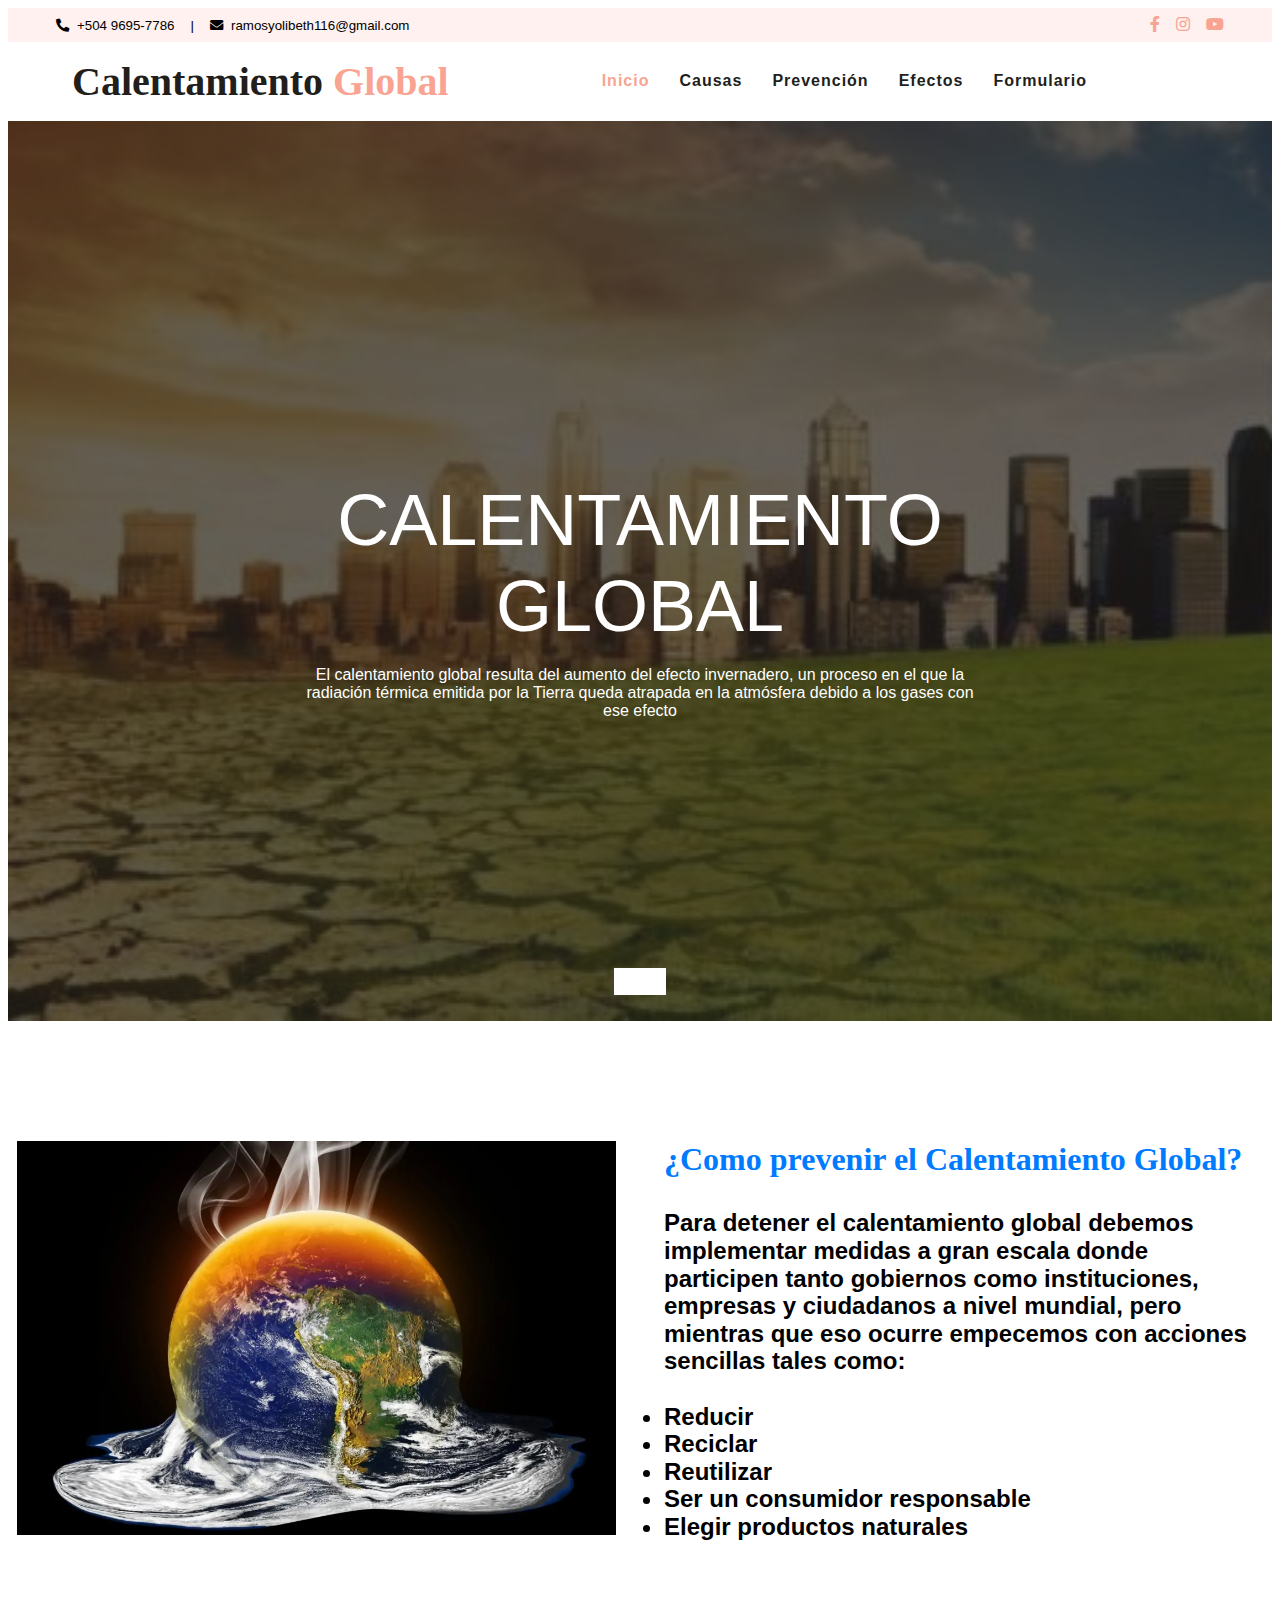
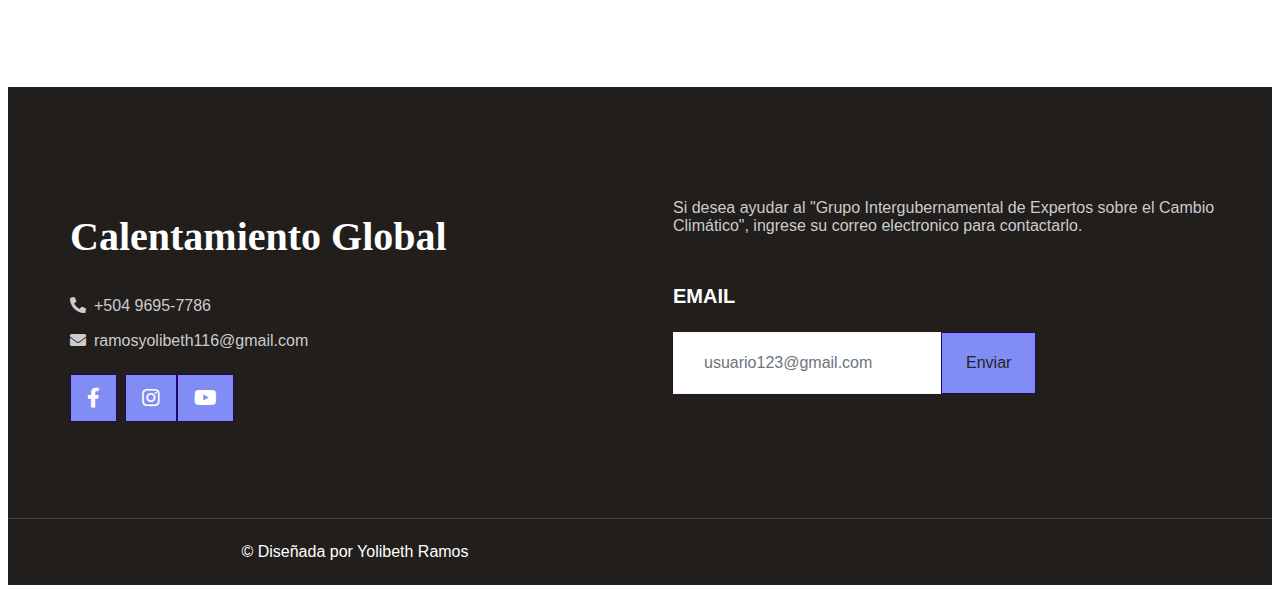
<file: Prevencion.html>
<!DOCTYPE html>
<html lang="en">

<head>
    <meta charset="utf-8">
    <title>CALENTAMIENTO GLOBAL/PREVENCION</title>
    <meta content="width=device-width, initial-scale=1.0" name="viewport">
    <meta content="Free HTML Templates" name="keywords">
    <meta content="Free HTML Templates" name="description">

    <!-- Favicon -->
    <link href="img/logo.jpg" rel="icon">

    <!-- Google Web Fonts -->
    <link rel="preconnect" href="https://fonts.gstatic.com">
    <link href="https://fonts.googleapis.com/css2?family=Poppins:wght@400;500;600;700&display=swap" rel="stylesheet">

    <!-- Font Awesome -->
    <link href="https://cdnjs.cloudflare.com/ajax/libs/font-awesome/5.10.0/css/all.min.css" rel="stylesheet">

    <!-- Libraries Stylesheet -->
    <link href="lib/animate/animate.min.css" rel="stylesheet">
    <link href="lib/owlcarousel/assets/owl.carousel.min.css" rel="stylesheet">
    <link href="lib/tempusdominus/css/tempusdominus-bootstrap-4.min.css" rel="stylesheet" />

    <!-- Customized Bootstrap Stylesheet -->
    <link href="css/style.css" rel="stylesheet">
</head>

<body>
    <!-- Topbar Start -->
    <div class="container-fluid bg-light d-none d-lg-block">
        <div class="row py-2 px-lg-5">
            <div class="col-lg-6 text-left mb-2 mb-lg-0">
                <div class="d-inline-flex align-items-center">
                    <small><i class="fa fa-phone-alt mr-2"></i>+504 9695-7786</small>
                    <small class="px-3">|</small>
                    <small><i class="fa fa-envelope mr-2"></i>ramosyolibeth116@gmail.com</small>
                </div>
            </div>
            <div class="col-lg-6 text-right">
                <div class="d-inline-flex align-items-center">
                    <a class="text-primary px-2" href="https://www.facebook.com/kelin.ramos.315?mibextid=ZbWKwL">
                        <i class="fab fa-facebook-f"></i>
                    </a>
                    
                    <a class="text-primary px-2" href="https://instagram.com/yolibeth_rky?igshid=NGExMmI2YTkyZg==">
                        <i class="fab fa-instagram"></i>
                    </a>
                    <a class="text-primary pl-2" href="https://youtu.be/U3DJuS9iY-w">
                        <i class="fab fa-youtube"></i>
                    </a>
                </div>
            </div>
        </div>
    </div>
    <!-- Topbar End -->


    <!-- Navbar Start -->
    <div class="container-fluid p-0">
        <nav class="navbar navbar-expand-lg bg-white navbar-light py-3 py-lg-0 px-lg-5">
            <a href="index.html" class="navbar-brand ml-lg-3">
                <h1 class="m-0 text-primary"><span class="text-dark">Calentamiento</span> Global</h1>
            </a>
            <button type="button" class="navbar-toggler" data-toggle="collapse" data-target="#navbarCollapse">
                <span class="navbar-toggler-icon"></span>
            </button>
            <div class="collapse navbar-collapse justify-content-between px-lg-3" id="navbarCollapse">
                <div class="navbar-nav m-auto py-0">
                    <a href="index.html" class="nav-item nav-link active">Inicio</a>
                    <a href="Causas.html" class="nav-item nav-link">Causas</a>
                    <a href="Prevencion.html" class="nav-item nav-link">Prevención</a>
                    <a href="Efectos.html" class="nav-item nav-link">Efectos</a>
                    <a href="Formulario.html" class="nav-item nav-link">Formulario</a>
                    
                   
                </div>
                
            </div>
        </nav>
    </div>
    <!-- Navbar End -->


    <!-- Carousel Start -->
    <div class="container-fluid p-0 mb-5 pb-5">
        <div id="header-carousel" class="carousel slide carousel-fade" data-ride="carousel">
            <ol class="carousel-indicators">
                <li data-target="#header-carousel" data-slide-to="0" class="active"></li>
 
            </ol>
            <div class="carousel-inner">
                <div class="carousel-item position-relative active" style="min-height: 100vh;">
                    <img class="position-absolute w-100 h-100" src="img/calentamiento2.jpg" style="object-fit: cover;">
                    <div class="carousel-caption d-flex flex-column align-items-center justify-content-center">
                        <div class="p-3" style="max-width: 900px;">

                            <h3 class="display-3 text-capitalize text-white mb-3">CALENTAMIENTO GLOBAL</h3>
                            <p class="mx-md-5 px-5">El calentamiento global resulta del aumento del efecto invernadero, un proceso en el que la radiación térmica emitida por la Tierra queda atrapada en la atmósfera debido a los gases con ese efecto</p>
                           
                        </div>
                    </div>
                </div>
            </div>
        </div>
    </div>            
                
                <div class="row g-0 bg-body-secondary position-relative">
                    <div class="col-md-6 mb-md-0 p-md-4">
                      <img src="img/calentamiento5.webp" class="w-100" alt="...">
                    </div>
                    <div class="col-md-6 p-4 ps-md-0">
                      <h1 class="mt-0">¿Como prevenir el Calentamiento Global?</h1>
                      <p>
                        <h4>
                            Para detener el calentamiento global debemos implementar medidas a gran escala donde participen tanto gobiernos 
                            como instituciones, empresas y ciudadanos a nivel mundial, pero mientras que eso ocurre empecemos con acciones 
                            sencillas tales como:<br><br>
                            <li>Reducir</li>
                            <li>Reciclar</li>
                            <li>Reutilizar</li>
                            <li>Ser un consumidor responsable</li>
                            <li>Elegir productos naturales</li>
                        </h4>
                        
                    </div>
                </div>


                


    <!-- Footer Start -->
    <div class="footer container-fluid position-relative bg-dark py-5" style="margin-top: 90px;">
        <div class="container pt-5">
            <div class="row">
                <div class="col-lg-6 pr-lg-5 mb-5">
                    <a href="index.html" class="navbar-brand">
                        <h1 class="mb-3 text-white"><span class="text-primary"></span>Calentamiento Global</h1>
                    </a>
                    <p></p>

                    <p><i class="fa fa-phone-alt mr-2"></i>+504 9695-7786</p>
                    <p><i class="fa fa-envelope mr-2"></i>ramosyolibeth116@gmail.com</p>
                    <div class="d-flex justify-content-start mt-4">
                        <a class="btn btn-lg btn-primary btn-lg-square mr-2" href="https://www.facebook.com/kelin.ramos.315?mibextid=ZbWKwL"><i class="fab fa-facebook-f"></i></a>
                        <a class="btn btn-lg btn-primary btn-lg-square" href="https://instagram.com/yolibeth_rky?igshid=NGExMmI2YTkyZg=="><i class="fab fa-instagram"></i></a>
                        <a class="btn btn-lg btn-primary btn-lg-square" href="https://youtu.be/U3DJuS9iY-w"><i class="fab fa-youtube"></i></a>
                    </div>
                </div>
                <div class="col-lg-6 pl-lg-5">
                    <div class="row">
                        <p> Si desea ayudar al "Grupo Intergubernamental de Expertos sobre el Cambio Climático", ingrese
                            su correo electronico para contactarlo.
                        </p>
                       
                        <div class="col-sm-12 mb-5">
                            <h5 class="text-white text-uppercase mb-4">email</h5>
                            <div class="w-100">
                                <div class="input-group">
                                    <input type="text" class="form-control border-light" style="padding: 30px;" placeholder="usuario123@gmail.com">
                                    <div class="input-group-append">
                                        <button class="btn btn-primary px-4">Enviar</button>
                                    </div>
                                </div>
                            </div>
                        </div>
                    </div>
                </div>
            </div>
        </div>
    </div>

    <center><div class="container-fluid bg-dark text-light border-top py-4" style="border-color: rgba(256, 256, 256, .15) !important;">
        <div class="container">
            <div class="row">
                <div class="col-md-6 text-center text-md-left mb-3 mb-md-0">
                   <p class="m-0 text-white">&copy; <a href="#"></a>Diseñada por Yolibeth Ramos</p> 
                </div>
                
            </div>
        </div>
    </div>
    </center>

    <!-- Footer End -->


    <!-- Back to Top -->
    <a href="#" class="btn btn-lg btn-primary back-to-top"><i class="fa fa-angle-double-up"></i></a>


    <!-- JavaScript Libraries -->
    <script src="https://code.jquery.com/jquery-3.4.1.min.js"></script>
    <script src="https://stackpath.bootstrapcdn.com/bootstrap/4.4.1/js/bootstrap.bundle.min.js"></script>
    <script src="lib/easing/easing.min.js"></script>
    <script src="lib/waypoints/waypoints.min.js"></script>
    <script src="lib/counterup/counterup.min.js"></script>
    <script src="lib/owlcarousel/owl.carousel.min.js"></script>
    <script src="lib/tempusdominus/js/moment.min.js"></script>
    <script src="lib/tempusdominus/js/moment-timezone.min.js"></script>
    <script src="lib/tempusdominus/js/tempusdominus-bootstrap-4.min.js"></script>

    <!-- Contact Javascript File -->
    <script src="mail/jqBootstrapValidation.min.js"></script>
    <script src="mail/contact.js"></script>

    <!-- Template Javascript -->
    <script src="js/main.js"></script>
</body>

</html>
</file>
<file: css/style.css>
*,
*::before,
*::after {
  box-sizing: border-box;
}

html {
  font-family: sans-serif;
  line-height: 1.15;
  -webkit-text-size-adjust: 100%;
  -webkit-tap-highlight-color: rgba(0, 0, 0, 0);
}

a {
  color: #111111;
  text-decoration: none;
  background-color: transparent;
}

a:hover {
  color: #0f0f0f;
  text-decoration: underline;
}

a:not([href]):not([class]) {
  color: #007bff;
  text-decoration: none;
}

a:not([href]):not([class]):hover {
  color: inherit;
  text-decoration: none;
}


img {
  vertical-align: middle;
  border-style: none;
}

svg {
  overflow: hidden;
  vertical-align: middle;
}

table {
  border-collapse: collapse;
}

th {
  text-align: inherit;
  text-align: -webkit-match-parent;
}

label {
  display: inline-block;
  margin-bottom: 0.5rem;
}

button {
  border-radius: 0;
}

button:focus {
  outline: 1px dotted;
  outline: 5px auto -webkit-focus-ring-color;
}

input,
button,
select,
optgroup,
textarea {
  margin: 0;
  font-family: inherit;
  font-size: inherit;
  line-height: inherit;
}

button,
input {
  overflow: visible;
}

button,
select {
  text-transform: none;
}

[role="button"] {
  cursor: pointer;
}

select {
  word-wrap: normal;
}

button,
[type="button"],
[type="reset"],
[type="submit"] {
  -webkit-appearance: button;
}

button:not(:disabled),
[type="button"]:not(:disabled),
[type="reset"]:not(:disabled),
[type="submit"]:not(:disabled) {
  cursor: pointer;
}

button::-moz-focus-inner,
[type="button"]::-moz-focus-inner,
[type="reset"]::-moz-focus-inner,
[type="submit"]::-moz-focus-inner {
  padding: 0;
  border-style: none;
}

input[type="radio"],
input[type="checkbox"] {
  box-sizing: border-box;
  padding: 0;
}

textarea {
  overflow: auto;
  resize: vertical;
}

fieldset {
  min-width: 0;
  padding: 0;
  margin: 0;
  border: 0;
}

legend {
  display: block;
  width: 100%;
  max-width: 100%;
  padding: 0;
  margin-bottom: .5rem;
  font-size: 1.5rem;
  line-height: inherit;
  color: inherit;
  white-space: normal;
}

@media (max-width: 1200px) {
  legend {
    font-size: calc(1.275rem + 0.3vw) ;
  }
}

progress {
  vertical-align: baseline;
}

template {
  display: none;
}

[hidden] {
  display: none !important;
}

h1{
  color: #007bff;
  font-family: Georgia, 'Times New Roman', Times, serif;
}

h2, .h2 {
  font-size: 2rem;
}

@media (max-width: 1200px) {
  h2, .h2 {
    font-size: calc(1.325rem + 0.9vw) ;
  }
}

h3, .h3 {
  font-size: 1.75rem;
}

@media (max-width: 1200px) {
  h3, .h3 {
    font-size: calc(1.3rem + 0.6vw) ;
  }
}

h4, .h4 {
  font-size: 1.5rem;
  font-family: Arial, Helvetica, sans-serif;
}

@media (max-width: 1200px) {
  h4, .h4 {
    font-size: calc(1.275rem + 0.3vw) ;
  }
}

h5, .h5 {
  font-size: 1.25rem;
}

h6, .h6 {
  font-size: 1rem;
}

.display-3 {
  font-size: 4.5rem;
  font-weight: 300;
  line-height: 1.2;
}

@media (max-width: 1200px) {
  .display-3 {
    font-size: calc(1.575rem + 3.9vw) ;
  }
}

hr {
  margin-top: 1rem;
  margin-bottom: 1rem;
  border: 0;
  border-top: 1px solid rgba(0, 0, 0, 0.1);
}

.img-fluid {
  max-width: 100%;
  height: auto;
}

.img-thumbnail {
  padding: 0.25rem;
  background-color: #fff;
  border: 1px solid #dee2e6;
  max-width: 100%;
  height: auto;
}

.figure {
  display: inline-block;
}

.figure-img {
  margin-bottom: 0.5rem;
  line-height: 1;
}

.figure-caption {
  font-size: 90%;
  color: #6c757d;
}

pre code {
  font-size: inherit;
  color: inherit;
  word-break: normal;
}

.container,
.container-fluid,
.container-sm,
.container-md,
.container-lg,
.container-xl {
  width: 100%;
  padding-right: 15px;
  padding-left: 15px;
  margin-right: auto;
  margin-left: auto;
}

@media (min-width: 576px) {
  .container, .container-sm {
    max-width: 540px;
  }
}

@media (min-width: 768px) {
  .container, .container-sm, .container-md {
    max-width: 720px;
  }
}

@media (min-width: 992px) {
  .container, .container-sm, .container-md, .container-lg {
    max-width: 960px;
  }
}

@media (min-width: 1200px) {
  .container, .container-sm, .container-md, .container-lg, .container-xl {
    max-width: 1140px;
  }
}

.row {
  display: flex;
  flex-wrap: wrap;
  margin-right: -15px;
  margin-left: -15px;
}

.no-gutters {
  margin-right: 0;
  margin-left: 0;
}

.no-gutters > .col,
.no-gutters > [class*="col-"] {
  padding-right: 0;
  padding-left: 0;
}

.offset-1 {
  margin-left: 8.33333%;
}

.offset-2 {
  margin-left: 16.66667%;
}

.offset-3 {
  margin-left: 25%;
}

.offset-4 {
  margin-left: 33.33333%;
}

.offset-5 {
  margin-left: 41.66667%;
}

.offset-6 {
  margin-left: 50%;
}

.offset-7 {
  margin-left: 58.33333%;
}

.offset-8 {
  margin-left: 66.66667%;
}

.offset-9 {
  margin-left: 75%;
}

.offset-10 {
  margin-left: 83.33333%;
}

.offset-11 {
  margin-left: 91.66667%;
}

@media (min-width: 768px) {
  .col-md {
    flex-basis: 0;
    flex-grow: 1;
    max-width: 100%;
  }
  .row-cols-md-1 > * {
    flex: 0 0 100%;
    max-width: 100%;
  }
  .row-cols-md-2 > * {
    flex: 0 0 50%;
    max-width: 50%;
  }
  .row-cols-md-3 > * {
    flex: 0 0 33.33333%;
    max-width: 33.33333%;
  }
  .row-cols-md-4 > * {
    flex: 0 0 25%;
    max-width: 25%;
  }
  .row-cols-md-5 > * {
    flex: 0 0 20%;
    max-width: 20%;
  }
  .row-cols-md-6 > * {
    flex: 0 0 16.66667%;
    max-width: 16.66667%;
  }
  .col-md-auto {
    flex: 0 0 auto;
    width: auto;
    max-width: 100%;
  }
  .col-md-1 {
    flex: 0 0 8.33333%;
    max-width: 8.33333%;
  }
  .col-md-2 {
    flex: 0 0 16.66667%;
    max-width: 16.66667%;
  }
  .col-md-3 {
    flex: 0 0 25%;
    max-width: 25%;
  }
  .col-md-4 {
    flex: 0 0 33.33333%;
    max-width: 33.33333%;
  }
  .col-md-5 {
    flex: 0 0 41.66667%;
    max-width: 41.66667%;
  }
  .col-md-6 {
    flex: 0 0 50%;
    max-width: 50%;
  }
  .col-md-7 {
    flex: 0 0 58.33333%;
    max-width: 58.33333%;
  }
  .col-md-8 {
    flex: 0 0 66.66667%;
    max-width: 66.66667%;
  }
  .col-md-9 {
    flex: 0 0 75%;
    max-width: 75%;
  }
  .col-md-10 {
    flex: 0 0 83.33333%;
    max-width: 83.33333%;
  }
  .col-md-11 {
    flex: 0 0 91.66667%;
    max-width: 91.66667%;
  }
  .col-md-12 {
    flex: 0 0 100%;
    max-width: 100%;
  }

}

@media (min-width: 992px) {
  .col-lg {
    flex-basis: 0;
    flex-grow: 1;
    max-width: 100%;
  }
  .row-cols-lg-1 > * {
    flex: 0 0 100%;
    max-width: 100%;
  }
  .row-cols-lg-2 > * {
    flex: 0 0 50%;
    max-width: 50%;
  }
  .row-cols-lg-3 > * {
    flex: 0 0 33.33333%;
    max-width: 33.33333%;
  }
  .row-cols-lg-4 > * {
    flex: 0 0 25%;
    max-width: 25%;
  }
  .row-cols-lg-5 > * {
    flex: 0 0 20%;
    max-width: 20%;
  }
  .row-cols-lg-6 > * {
    flex: 0 0 16.66667%;
    max-width: 16.66667%;
  }
  .col-lg-auto {
    flex: 0 0 auto;
    width: auto;
    max-width: 100%;
  }
  .col-lg-1 {
    flex: 0 0 8.33333%;
    max-width: 8.33333%;
  }
  .col-lg-2 {
    flex: 0 0 16.66667%;
    max-width: 16.66667%;
  }
  .col-lg-3 {
    flex: 0 0 25%;
    max-width: 25%;
  }
  .col-lg-4 {
    flex: 0 0 33.33333%;
    max-width: 33.33333%;
  }
  .col-lg-5 {
    flex: 0 0 41.66667%;
    max-width: 41.66667%;
  }
  .col-lg-6 {
    flex: 0 0 50%;
    max-width: 50%;
  }
  .col-lg-7 {
    flex: 0 0 58.33333%;
    max-width: 58.33333%;
  }
  .col-lg-8 {
    flex: 0 0 66.66667%;
    max-width: 66.66667%;
  }
  .col-lg-9 {
    flex: 0 0 75%;
    max-width: 75%;
  }
  .col-lg-10 {
    flex: 0 0 83.33333%;
    max-width: 83.33333%;
  }
  .col-lg-11 {
    flex: 0 0 91.66667%;
    max-width: 91.66667%;
  }
  .col-lg-12 {
    flex: 0 0 100%;
    max-width: 100%;
  }
  .order-lg-first {
    order: -1;
  }
  .order-lg-last {
    order: 13;
  }
  .order-lg-0 {
    order: 0;
  }
  .order-lg-1 {
    order: 1;
  }
  .order-lg-2 {
    order: 2;
  }
  .order-lg-3 {
    order: 3;
  }
  .order-lg-4 {
    order: 4;
  }
  .order-lg-5 {
    order: 5;
  }
  .order-lg-6 {
    order: 6;
  }
  .order-lg-7 {
    order: 7;
  }
  .order-lg-8 {
    order: 8;
  }
  .order-lg-9 {
    order: 9;
  }
  .order-lg-10 {
    order: 10;
  }
  .order-lg-11 {
    order: 11;
  }
  .order-lg-12 {
    order: 12;
  }

}

.form-control {
  display: block;
  width: 100%;
  height: calc(1.5em + 0.75rem + 2px);
  padding: 0.375rem 0.75rem;
  font-size: 1rem;
  font-weight: 400;
  line-height: 1.5;
  color: #495057;
  background-color: #fff;
  background-clip: padding-box;
  border: 1px solid #ced4da;
  border-radius: 0;
  transition: border-color 0.15s ease-in-out, box-shadow 0.15s ease-in-out;
}

@media (prefers-reduced-motion: reduce) {
  .form-control {
    transition: none;
  }
}

.form-control::-ms-expand {
  background-color: transparent;
  border: 0;
}

.form-control:-moz-focusring {
  color: transparent;
  text-shadow: 0 0 0 #495057;
}

.form-control:focus {
  color: #495057;
  background-color: #fff;
  border-color: white;
  outline: 0;
  box-shadow: 0 0 0 0.2rem rgba(249, 163, 146, 0.25);
}

.form-control::placeholder {
  color: #6c757d;
  opacity: 1;
}

.form-control:disabled, .form-control[readonly] {
  background-color: #e9ecef;
  opacity: 1;
}


select.form-control:focus::-ms-value {
  color: #495057;
  background-color: #fff;
}

.form-control-file,
.form-control-range {
  display: block;
  width: 100%;
}

.col-form-label {
  padding-top: calc(0.375rem + 1px);
  padding-bottom: calc(0.375rem + 1px);
  margin-bottom: 0;
  font-size: inherit;
  line-height: 1.5;
}

.col-form-label-lg {
  padding-top: calc(0.5rem + 1px);
  padding-bottom: calc(0.5rem + 1px);
  font-size: 1.25rem;
  line-height: 1.5;
}

.col-form-label-sm {
  padding-top: calc(0.25rem + 1px);
  padding-bottom: calc(0.25rem + 1px);
  font-size: 0.875rem;
  line-height: 1.5;
}

.form-control-plaintext {
  display: block;
  width: 100%;
  padding: 0.375rem 0;
  margin-bottom: 0;
  font-size: 1rem;
  line-height: 1.5;
  color: #757575;
  background-color: transparent;
  border: solid transparent;
  border-width: 1px 0;
}

.form-control-plaintext.form-control-sm, .form-control-plaintext.form-control-lg {
  padding-right: 0;
  padding-left: 0;
}

.form-control-sm {
  height: calc(1.5em + 0.5rem + 2px);
  padding: 0.25rem 0.5rem;
  font-size: 0.875rem;
  line-height: 1.5;
}

.form-control-lg {
  height: calc(1.5em + 1rem + 2px);
  padding: 0.5rem 1rem;
  font-size: 1.25rem;
  line-height: 1.5;
}

select.form-control[size], select.form-control[multiple] {
  height: auto;
}

textarea.form-control {
  height: auto;
}

.form-group {
  margin-bottom: 1rem;
}

.form-text {
  display: block;
  margin-top: 0.25rem;
}

.form-row {
  display: flex;
  flex-wrap: wrap;
  margin-right: -5px;
  margin-left: -5px;
}

.form-row > .col,
.form-row > [class*="col-"] {
  padding-right: 5px;
  padding-left: 5px;
}

.form-check {
  position: relative;
  display: block;
  padding-left: 1.25rem;
}

.form-check-input {
  position: absolute;
  margin-top: 0.3rem;
  margin-left: -1.25rem;
}

.form-check-input[disabled] ~ .form-check-label,
.form-check-input:disabled ~ .form-check-label {
  color: #6c757d;
}

.form-check-label {
  margin-bottom: 0;
}

.form-check-inline {
  display: inline-flex;
  align-items: center;
  padding-left: 0;
  margin-right: 0.75rem;
}

.form-check-inline .form-check-input {
  position: static;
  margin-top: 0;
  margin-right: 0.3125rem;
  margin-left: 0;
}





.form-inline {
  display: flex;
  flex-flow: row wrap;
  align-items: center;
}

.form-inline .form-check {
  width: 100%;
}

@media (min-width: 576px) {
  .form-inline label {
    display: flex;
    align-items: center;
    justify-content: center;
    margin-bottom: 0;
  }
  .form-inline .form-group {
    display: flex;
    flex: 0 0 auto;
    flex-flow: row wrap;
    align-items: center;
    margin-bottom: 0;
  }
  .form-inline .form-control {
    display: inline-block;
    width: auto;
    vertical-align: middle;
  }
  .form-inline .form-control-plaintext {
    display: inline-block;
  }
  .form-inline .input-group,
  .form-inline .custom-select {
    width: auto;
  }
  .form-inline .form-check {
    display: flex;
    align-items: center;
    justify-content: center;
    width: auto;
    padding-left: 0;
  }
  .form-inline .form-check-input {
    position: relative;
    flex-shrink: 0;
    margin-top: 0;
    margin-right: 0.25rem;
    margin-left: 0;
  }
  .form-inline .custom-control {
    align-items: center;
    justify-content: center;
  }
  .form-inline .custom-control-label {
    margin-bottom: 0;
  }
}

.btn {
  display: inline-block;
  font-weight: 400;
  color: #757575;
  text-align: center;
  vertical-align: middle;
  user-select: none;
  background-color: transparent;
  border: 1px solid transparent;
  padding: 0.375rem 0.75rem;
  font-size: 1rem;
  line-height: 1.5;
  border-radius: 0;
  transition: color 0.15s ease-in-out, background-color 0.15s ease-in-out, border-color 0.15s ease-in-out, box-shadow 0.15s ease-in-out;
}

@media (prefers-reduced-motion: reduce) {
  .btn {
    transition: none;
  }
}

.btn:hover {
  color: #757575;
  text-decoration: none;
}

.btn:focus, .btn.focus {
  outline: 0;
  box-shadow: 0 0 0 0.2rem rgba(249, 163, 146, 0.25);
}

.btn.disabled, .btn:disabled {
  opacity: 0.65;
}

.btn:not(:disabled):not(.disabled) {
  cursor: pointer;
}

a.btn.disabled,
fieldset:disabled a.btn {
  pointer-events: none;
}

.btn-primary {
  color: #212529;
  background-color: #818cf5;
  border-color: #24066b;
}



.btn-light {
  color: #212529;
  background-color: #FEF1EF;
  border-color: #FEF1EF;
}

.btn-light:hover {
  color: #212529;
  background-color: #fcd2cb;
  border-color: #fbc7bf;
}

.btn-light:focus, .btn-light.focus {
  color: #212529;
  background-color: #fcd2cb;
  border-color: #fbc7bf;
  box-shadow: 0 0 0 0.2rem rgba(221, 210, 209, 0.5);
}

.btn-light.disabled, .btn-light:disabled {
  color: #212529;
  background-color: #FEF1EF;
  border-color: #FEF1EF;
}

.btn-light:not(:disabled):not(.disabled):active, .btn-light:not(:disabled):not(.disabled).active,
.show > .btn-light.dropdown-toggle {
  color: #212529;
  background-color: #fbc7bf;
  border-color: #fabdb3;
}

.btn-light:not(:disabled):not(.disabled):active:focus, .btn-light:not(:disabled):not(.disabled).active:focus,
.show > .btn-light.dropdown-toggle:focus {
  box-shadow: 0 0 0 0.2rem rgba(221, 210, 209, 0.5);
}

.btn-dark {
  color: #fff;
  background-color: #211E1C;
  border-color: #211E1C;
}

.btn-dark:hover {
  color: #fff;
  background-color: #0c0b0a;
  border-color: #050505;
}

.btn-dark:focus, .btn-dark.focus {
  color: #fff;
  background-color: #0c0b0a;
  border-color: #050505;
  box-shadow: 0 0 0 0.2rem rgba(66, 64, 62, 0.5);
}

.btn-dark.disabled, .btn-dark:disabled {
  color: #fff;
  background-color: #211E1C;
  border-color: #211E1C;
}

.btn-dark:not(:disabled):not(.disabled):active, .btn-dark:not(:disabled):not(.disabled).active,
.show > .btn-dark.dropdown-toggle {
  color: #fff;
  background-color: #050505;
  border-color: black;
}

.btn-dark:not(:disabled):not(.disabled):active:focus, .btn-dark:not(:disabled):not(.disabled).active:focus,
.show > .btn-dark.dropdown-toggle:focus {
  box-shadow: 0 0 0 0.2rem rgba(66, 64, 62, 0.5);
}




.btn-outline-dark {
  color: #211E1C;
  border-color: #211E1C;
}

.btn-outline-dark:hover {
  color: #fff;
  background-color: #211E1C;
  border-color: #211E1C;
}

.btn-outline-dark:focus, .btn-outline-dark.focus {
  box-shadow: 0 0 0 0.2rem rgba(33, 30, 28, 0.5);
}

.btn-outline-dark.disabled, .btn-outline-dark:disabled {
  color: #211E1C;
  background-color: transparent;
}

.btn-outline-dark:not(:disabled):not(.disabled):active, .btn-outline-dark:not(:disabled):not(.disabled).active,
.show > .btn-outline-dark.dropdown-toggle {
  color: #fff;
  background-color: #211E1C;
  border-color: #211E1C;
}

.btn-outline-dark:not(:disabled):not(.disabled):active:focus, .btn-outline-dark:not(:disabled):not(.disabled).active:focus,
.show > .btn-outline-dark.dropdown-toggle:focus {
  box-shadow: 0 0 0 0.2rem rgba(33, 30, 28, 0.5);
}

.btn-link {
  font-weight: 400;
  color: #F9A392;
  text-decoration: none;
}

.btn-link:hover {
  color: #f56649;
  text-decoration: underline;
}

.btn-link:focus, .btn-link.focus {
  text-decoration: underline;
}

.btn-link:disabled, .btn-link.disabled {
  color: #6c757d;
  pointer-events: none;
}

.btn-lg, .btn-group-lg > .btn {
  padding: 0.5rem 1rem;
  font-size: 1.25rem;
  line-height: 1.5;
  border-radius: 0;
}

.btn-sm, .btn-group-sm > .btn {
  padding: 0.25rem 0.5rem;
  font-size: 0.875rem;
  line-height: 1.5;
  border-radius: 0;
}

.btn-block {
  display: block;
  width: 100%;
}

.btn-block + .btn-block {
  margin-top: 0.5rem;
}

input[type="submit"].btn-block,
input[type="reset"].btn-block,
input[type="button"].btn-block {
  width: 100%;
}

.fade {
  transition: opacity 0.15s linear;
}

@media (prefers-reduced-motion: reduce) {
  .fade {
    transition: none;
  }
}

.fade:not(.show) {
  opacity: 0;
}

.collapse:not(.show) {
  display: none;
}

.collapsing {
  position: relative;
  height: 0;
  overflow: hidden;
  transition: height 0.35s ease;
}

@media (prefers-reduced-motion: reduce) {
  .collapsing {
    transition: none;
  }
}

.dropup,
.dropright,
.dropdown,
.dropleft {
  position: relative;
}

.dropdown-toggle {
  white-space: nowrap;
}

.dropdown-toggle::after {
  display: inline-block;
  margin-left: 0.255em;
  vertical-align: 0.255em;
  content: "";
  border-top: 0.3em solid;
  border-right: 0.3em solid transparent;
  border-bottom: 0;
  border-left: 0.3em solid transparent;
}

.dropdown-toggle:empty::after {
  margin-left: 0;
}

.dropdown-menu {
  position: absolute;
  top: 100%;
  left: 0;
  z-index: 1000;
  display: none;
  float: left;
  min-width: 10rem;
  padding: 0.5rem 0;
  margin: 0.125rem 0 0;
  font-size: 1rem;
  color: #757575;
  text-align: left;
  list-style: none;
  background-color: #fff;
  background-clip: padding-box;
  border: 1px solid rgba(0, 0, 0, 0.15);
}

.dropdown-menu-left {
  right: auto;
  left: 0;
}

.dropdown-menu-right {
  right: 0;
  left: auto;
}

@media (min-width: 576px) {
  .dropdown-menu-sm-left {
    right: auto;
    left: 0;
  }
  .dropdown-menu-sm-right {
    right: 0;
    left: auto;
  }
}

@media (min-width: 768px) {
  .dropdown-menu-md-left {
    right: auto;
    left: 0;
  }
  .dropdown-menu-md-right {
    right: 0;
    left: auto;
  }
}

@media (min-width: 992px) {
  .dropdown-menu-lg-left {
    right: auto;
    left: 0;
  }
  .dropdown-menu-lg-right {
    right: 0;
    left: auto;
  }
}

@media (min-width: 1200px) {
  .dropdown-menu-xl-left {
    right: auto;
    left: 0;
  }
  .dropdown-menu-xl-right {
    right: 0;
    left: auto;
  }
}

.dropup .dropdown-menu {
  top: auto;
  bottom: 100%;
  margin-top: 0;
  margin-bottom: 0.125rem;
}

.dropup .dropdown-toggle::after {
  display: inline-block;
  margin-left: 0.255em;
  vertical-align: 0.255em;
  content: "";
  border-top: 0;
  border-right: 0.3em solid transparent;
  border-bottom: 0.3em solid;
  border-left: 0.3em solid transparent;
}

.dropup .dropdown-toggle:empty::after {
  margin-left: 0;
}

.dropright .dropdown-menu {
  top: 0;
  right: auto;
  left: 100%;
  margin-top: 0;
  margin-left: 0.125rem;
}

.dropright .dropdown-toggle::after {
  display: inline-block;
  margin-left: 0.255em;
  vertical-align: 0.255em;
  content: "";
  border-top: 0.3em solid transparent;
  border-right: 0;
  border-bottom: 0.3em solid transparent;
  border-left: 0.3em solid;
}

.dropright .dropdown-toggle:empty::after {
  margin-left: 0;
}

.dropright .dropdown-toggle::after {
  vertical-align: 0;
}

.dropleft .dropdown-menu {
  top: 0;
  right: 100%;
  left: auto;
  margin-top: 0;
  margin-right: 0.125rem;
}

.dropleft .dropdown-toggle::after {
  display: inline-block;
  margin-left: 0.255em;
  vertical-align: 0.255em;
  content: "";
}

.dropleft .dropdown-toggle::after {
  display: none;
}

.dropleft .dropdown-toggle::before {
  display: inline-block;
  margin-right: 0.255em;
  vertical-align: 0.255em;
  content: "";
  border-top: 0.3em solid transparent;
  border-right: 0.3em solid;
  border-bottom: 0.3em solid transparent;
}

.dropleft .dropdown-toggle:empty::after {
  margin-left: 0;
}

.dropleft .dropdown-toggle::before {
  vertical-align: 0;
}

.dropdown-menu[x-placement^="top"], .dropdown-menu[x-placement^="right"], .dropdown-menu[x-placement^="bottom"], .dropdown-menu[x-placement^="left"] {
  right: auto;
  bottom: auto;
}

.dropdown-divider {
  height: 0;
  margin: 0.5rem 0;
  overflow: hidden;
  border-top: 1px solid #e9ecef;
}

.dropdown-item {
  display: block;
  width: 100%;
  padding: 0.25rem 1.5rem;
  clear: both;
  font-weight: 400;
  color: #212529;
  text-align: inherit;
  white-space: nowrap;
  background-color: transparent;
  border: 0;
}

.dropdown-item:hover, .dropdown-item:focus {
  color: #16181b;
  text-decoration: none;
  background-color: #f8f9fa;
}

.dropdown-item.active, .dropdown-item:active {
  color: #fff;
  text-decoration: none;
  background-color: #F9A392;
}

.dropdown-item.disabled, .dropdown-item:disabled {
  color: #6c757d;
  pointer-events: none;
  background-color: transparent;
}

.dropdown-menu.show {
  display: block;
}

.dropdown-header {
  display: block;
  padding: 0.5rem 1.5rem;
  margin-bottom: 0;
  font-size: 0.875rem;
  color: #6c757d;
  white-space: nowrap;
}

.dropdown-item-text {
  display: block;
  padding: 0.25rem 1.5rem;
  color: #212529;
}

.btn-group,
.btn-group-vertical {
  position: relative;
  display: inline-flex;
  vertical-align: middle;
}

.btn-group > .btn,
.btn-group-vertical > .btn {
  position: relative;
  flex: 1 1 auto;
}

.btn-group > .btn:hover,
.btn-group-vertical > .btn:hover {
  z-index: 1;
}

.btn-group > .btn:focus, .btn-group > .btn:active, .btn-group > .btn.active,
.btn-group-vertical > .btn:focus,
.btn-group-vertical > .btn:active,
.btn-group-vertical > .btn.active {
  z-index: 1;
}

.btn-toolbar {
  display: flex;
  flex-wrap: wrap;
  justify-content: flex-start;
}

.btn-toolbar .input-group {
  width: auto;
}

.btn-group > .btn:not(:first-child),
.btn-group > .btn-group:not(:first-child) {
  margin-left: -1px;
}

.dropdown-toggle-split {
  padding-right: 0.5625rem;
  padding-left: 0.5625rem;
}

.dropdown-toggle-split::after,
.dropup .dropdown-toggle-split::after,
.dropright .dropdown-toggle-split::after {
  margin-left: 0;
}

.dropleft .dropdown-toggle-split::before {
  margin-right: 0;
}

.btn-sm + .dropdown-toggle-split, .btn-group-sm > .btn + .dropdown-toggle-split {
  padding-right: 0.375rem;
  padding-left: 0.375rem;
}

.btn-lg + .dropdown-toggle-split, .btn-group-lg > .btn + .dropdown-toggle-split {
  padding-right: 0.75rem;
  padding-left: 0.75rem;
}

.btn-group-vertical {
  flex-direction: column;
  align-items: flex-start;
  justify-content: center;
}

.btn-group-vertical > .btn,
.btn-group-vertical > .btn-group {
  width: 100%;
}

.btn-group-vertical > .btn:not(:first-child),
.btn-group-vertical > .btn-group:not(:first-child) {
  margin-top: -1px;
}

.btn-group-toggle > .btn,
.btn-group-toggle > .btn-group > .btn {
  margin-bottom: 0;
}

.btn-group-toggle > .btn input[type="radio"],
.btn-group-toggle > .btn input[type="checkbox"],
.btn-group-toggle > .btn-group > .btn input[type="radio"],
.btn-group-toggle > .btn-group > .btn input[type="checkbox"] {
  position: absolute;
  clip: rect(0, 0, 0, 0);
  pointer-events: none;
}

.input-group {
  position: relative;
  display: flex;
  flex-wrap: wrap;
  align-items: stretch;
  width: 100%;
}

.input-group > .form-control,
.input-group > .form-control-plaintext,
.input-group > .custom-select,
.input-group > .custom-file {
  position: relative;
  flex: 1 1 auto;
  width: 1%;
  min-width: 0;
  margin-bottom: 0;
}

.input-group > .form-control + .form-control,
.input-group > .form-control + .custom-select,
.input-group > .form-control + .custom-file,
.input-group > .form-control-plaintext + .form-control,
.input-group > .form-control-plaintext + .custom-select,
.input-group > .form-control-plaintext + .custom-file,
.input-group > .custom-select + .form-control,
.input-group > .custom-select + .custom-select,
.input-group > .custom-select + .custom-file,
.input-group > .custom-file + .form-control,
.input-group > .custom-file + .custom-select,
.input-group > .custom-file + .custom-file {
  margin-left: -1px;
}

.input-group > .form-control:focus,
.input-group > .custom-select:focus,
.input-group > .custom-file .custom-file-input:focus ~ .custom-file-label {
  z-index: 3;
}

.input-group > .custom-file .custom-file-input:focus {
  z-index: 4;
}

.input-group > .custom-file {
  display: flex;
  align-items: center;
}

.input-group-prepend,
.input-group-append {
  display: flex;
}

.input-group-prepend .btn,
.input-group-append .btn {
  position: relative;
  z-index: 2;
}

.input-group-prepend .btn:focus,
.input-group-append .btn:focus {
  z-index: 3;
}

.input-group-prepend .btn + .btn,
.input-group-prepend .btn + .input-group-text,
.input-group-prepend .input-group-text + .input-group-text,
.input-group-prepend .input-group-text + .btn,
.input-group-append .btn + .btn,
.input-group-append .btn + .input-group-text,
.input-group-append .input-group-text + .input-group-text,
.input-group-append .input-group-text + .btn {
  margin-left: -1px;
}

.input-group-prepend {
  margin-right: -1px;
}

.input-group-append {
  margin-left: -1px;
}

.input-group-text {
  display: flex;
  align-items: center;
  padding: 0.375rem 0.75rem;
  margin-bottom: 0;
  font-size: 1rem;
  font-weight: 400;
  line-height: 1.5;
  color: #495057;
  text-align: center;
  white-space: nowrap;
  background-color: #e9ecef;
  border: 1px solid #ced4da;
}

.input-group-text input[type="radio"],
.input-group-text input[type="checkbox"] {
  margin-top: 0;
}

.input-group-lg > .form-control:not(textarea),
.input-group-lg > .custom-select {
  height: calc(1.5em + 1rem + 2px);
}

.input-group-lg > .form-control,
.input-group-lg > .custom-select,
.input-group-lg > .input-group-prepend > .input-group-text,
.input-group-lg > .input-group-append > .input-group-text,
.input-group-lg > .input-group-prepend > .btn,
.input-group-lg > .input-group-append > .btn {
  padding: 0.5rem 1rem;
  font-size: 1.25rem;
  line-height: 1.5;
}

.input-group-sm > .form-control:not(textarea),
.input-group-sm > .custom-select {
  height: calc(1.5em + 0.5rem + 2px);
}

.input-group-sm > .form-control,
.input-group-sm > .custom-select,
.input-group-sm > .input-group-prepend > .input-group-text,
.input-group-sm > .input-group-append > .input-group-text,
.input-group-sm > .input-group-prepend > .btn,
.input-group-sm > .input-group-append > .btn {
  padding: 0.25rem 0.5rem;
  font-size: 0.875rem;
  line-height: 1.5;
}

.input-group-lg > .custom-select,
.input-group-sm > .custom-select {
  padding-right: 1.75rem;
}

.custom-control {
  position: relative;
  z-index: 1;
  display: block;
  min-height: 1.5rem;
  padding-left: 1.5rem;
  color-adjust: exact;
}

.custom-control-inline {
  display: inline-flex;
  margin-right: 1rem;
}

.custom-control-input {
  position: absolute;
  left: 0;
  z-index: -1;
  width: 1rem;
  height: 1.25rem;
  opacity: 0;
}

.custom-control-input:checked ~ .custom-control-label::before {
  color: #fff;
  border-color: #F9A392;
  background-color: #F9A392;
}

.custom-control-input:focus ~ .custom-control-label::before {
  box-shadow: 0 0 0 0.2rem rgba(249, 163, 146, 0.25);
}

.custom-control-input:focus:not(:checked) ~ .custom-control-label::before {
  border-color: white;
}

.custom-control-input:not(:disabled):active ~ .custom-control-label::before {
  color: #fff;
  background-color: white;
  border-color: white;
}

.custom-control-input[disabled] ~ .custom-control-label, .custom-control-input:disabled ~ .custom-control-label {
  color: #6c757d;
}

.custom-control-input[disabled] ~ .custom-control-label::before, .custom-control-input:disabled ~ .custom-control-label::before {
  background-color: #e9ecef;
}

.custom-control-label {
  position: relative;
  margin-bottom: 0;
  vertical-align: top;
}

.custom-control-label::before {
  position: absolute;
  top: 0.25rem;
  left: -1.5rem;
  display: block;
  width: 1rem;
  height: 1rem;
  pointer-events: none;
  content: "";
  background-color: #fff;
  border: #adb5bd solid 1px;
}

.custom-control-label::after {
  position: absolute;
  top: 0.25rem;
  left: -1.5rem;
  display: block;
  width: 1rem;
  height: 1rem;
  content: "";
  background: no-repeat 50% / 50% 50%;
}

.custom-checkbox .custom-control-input:checked ~ .custom-control-label::after {
  background-image: url("data:image/svg+xml,%3csvg xmlns='http://www.w3.org/2000/svg' width='8' height='8' viewBox='0 0 8 8'%3e%3cpath fill='%23fff' d='M6.564.75l-3.59 3.612-1.538-1.55L0 4.26l2.974 2.99L8 2.193z'/%3e%3c/svg%3e");
}

.custom-checkbox .custom-control-input:indeterminate ~ .custom-control-label::before {
  border-color: #F9A392;
  background-color: #F9A392;
}

.custom-checkbox .custom-control-input:indeterminate ~ .custom-control-label::after {
  background-image: url("data:image/svg+xml,%3csvg xmlns='http://www.w3.org/2000/svg' width='4' height='4' viewBox='0 0 4 4'%3e%3cpath stroke='%23fff' d='M0 2h4'/%3e%3c/svg%3e");
}

.custom-checkbox .custom-control-input:disabled:checked ~ .custom-control-label::before {
  background-color: rgba(249, 163, 146, 0.5);
}

.custom-checkbox .custom-control-input:disabled:indeterminate ~ .custom-control-label::before {
  background-color: rgba(249, 163, 146, 0.5);
}

.custom-radio .custom-control-label::before {
  border-radius: 50%;
}

.custom-radio .custom-control-input:checked ~ .custom-control-label::after {
  background-image: url("data:image/svg+xml,%3csvg xmlns='http://www.w3.org/2000/svg' width='12' height='12' viewBox='-4 -4 8 8'%3e%3ccircle r='3' fill='%23fff'/%3e%3c/svg%3e");
}

.custom-radio .custom-control-input:disabled:checked ~ .custom-control-label::before {
  background-color: rgba(249, 163, 146, 0.5);
}

.custom-switch {
  padding-left: 2.25rem;
}

.custom-switch .custom-control-label::before {
  left: -2.25rem;
  width: 1.75rem;
  pointer-events: all;
  border-radius: 0.5rem;
}

.custom-switch .custom-control-label::after {
  top: calc(0.25rem + 2px);
  left: calc(-2.25rem + 2px);
  width: calc(1rem - 4px);
  height: calc(1rem - 4px);
  background-color: #adb5bd;
  border-radius: 0.5rem;
  transition: transform 0.15s ease-in-out, background-color 0.15s ease-in-out, border-color 0.15s ease-in-out, box-shadow 0.15s ease-in-out;
}

@media (prefers-reduced-motion: reduce) {
  .custom-switch .custom-control-label::after {
    transition: none;
  }
}

.custom-switch .custom-control-input:checked ~ .custom-control-label::after {
  background-color: #fff;
  transform: translateX(0.75rem);
}

.custom-switch .custom-control-input:disabled:checked ~ .custom-control-label::before {
  background-color: rgba(249, 163, 146, 0.5);
}

.custom-select {
  display: inline-block;
  width: 100%;
  height: calc(1.5em + 0.75rem + 2px);
  padding: 0.375rem 1.75rem 0.375rem 0.75rem;
  font-size: 1rem;
  font-weight: 400;
  line-height: 1.5;
  color: #495057;
  vertical-align: middle;
  background: #fff url("data:image/svg+xml,%3csvg xmlns='http://www.w3.org/2000/svg' width='4' height='5' viewBox='0 0 4 5'%3e%3cpath fill='%23343a40' d='M2 0L0 2h4zm0 5L0 3h4z'/%3e%3c/svg%3e") no-repeat right 0.75rem center/8px 10px;
  border: 1px solid #ced4da;
  border-radius: 0;
  appearance: none;
}

.custom-select:focus {
  border-color: white;
  outline: 0;
  box-shadow: 0 0 0 0.2rem rgba(249, 163, 146, 0.25);
}

.custom-select:focus::-ms-value {
  color: #495057;
  background-color: #fff;
}

.custom-select[multiple], .custom-select[size]:not([size="1"]) {
  height: auto;
  padding-right: 0.75rem;
  background-image: none;
}

.custom-select:disabled {
  color: #6c757d;
  background-color: #e9ecef;
}

.custom-select::-ms-expand {
  display: none;
}

.custom-select:-moz-focusring {
  color: transparent;
  text-shadow: 0 0 0 #495057;
}

.custom-select-sm {
  height: calc(1.5em + 0.5rem + 2px);
  padding-top: 0.25rem;
  padding-bottom: 0.25rem;
  padding-left: 0.5rem;
  font-size: 0.875rem;
}

.custom-select-lg {
  height: calc(1.5em + 1rem + 2px);
  padding-top: 0.5rem;
  padding-bottom: 0.5rem;
  padding-left: 1rem;
  font-size: 1.25rem;
}

.custom-file {
  position: relative;
  display: inline-block;
  width: 100%;
  height: calc(1.5em + 0.75rem + 2px);
  margin-bottom: 0;
}

.custom-file-input {
  position: relative;
  z-index: 2;
  width: 100%;
  height: calc(1.5em + 0.75rem + 2px);
  margin: 0;
  opacity: 0;
}

.custom-file-input:focus ~ .custom-file-label {
  border-color: white;
  box-shadow: 0 0 0 0.2rem rgba(249, 163, 146, 0.25);
}

.custom-file-input[disabled] ~ .custom-file-label,
.custom-file-input:disabled ~ .custom-file-label {
  background-color: #e9ecef;
}

.custom-file-input:lang(en) ~ .custom-file-label::after {
  content: "Browse";
}

.custom-file-input ~ .custom-file-label[data-browse]::after {
  content: attr(data-browse);
}

.custom-file-label {
  position: absolute;
  top: 0;
  right: 0;
  left: 0;
  z-index: 1;
  height: calc(1.5em + 0.75rem + 2px);
  padding: 0.375rem 0.75rem;
  font-weight: 400;
  line-height: 1.5;
  color: #495057;
  background-color: #fff;
  border: 1px solid #ced4da;
}

.custom-file-label::after {
  position: absolute;
  top: 0;
  right: 0;
  bottom: 0;
  z-index: 3;
  display: block;
  height: calc(1.5em + 0.75rem);
  padding: 0.375rem 0.75rem;
  line-height: 1.5;
  color: #495057;
  content: "Browse";
  background-color: #e9ecef;
  border-left: inherit;
}

.custom-range {
  width: 100%;
  height: 1.4rem;
  padding: 0;
  background-color: transparent;
  appearance: none;
}

.custom-range:focus {
  outline: none;
}

.custom-range:focus::-webkit-slider-thumb {
  box-shadow: 0 0 0 1px #fff, 0 0 0 0.2rem rgba(249, 163, 146, 0.25);
}

.custom-range:focus::-moz-range-thumb {
  box-shadow: 0 0 0 1px #fff, 0 0 0 0.2rem rgba(249, 163, 146, 0.25);
}

.custom-range:focus::-ms-thumb {
  box-shadow: 0 0 0 1px #fff, 0 0 0 0.2rem rgba(249, 163, 146, 0.25);
}

.custom-range::-moz-focus-outer {
  border: 0;
}

.custom-range::-webkit-slider-thumb {
  width: 1rem;
  height: 1rem;
  margin-top: -0.25rem;
  background-color: #F9A392;
  border: 0;
  transition: background-color 0.15s ease-in-out, border-color 0.15s ease-in-out, box-shadow 0.15s ease-in-out;
  appearance: none;
}

@media (prefers-reduced-motion: reduce) {
  .custom-range::-webkit-slider-thumb {
    transition: none;
  }
}

.custom-range::-webkit-slider-thumb:active {
  background-color: white;
}

.custom-range::-webkit-slider-runnable-track {
  width: 100%;
  height: 0.5rem;
  color: transparent;
  cursor: pointer;
  background-color: #dee2e6;
  border-color: transparent;
}

.custom-range::-moz-range-thumb {
  width: 1rem;
  height: 1rem;
  background-color: #F9A392;
  border: 0;
  transition: background-color 0.15s ease-in-out, border-color 0.15s ease-in-out, box-shadow 0.15s ease-in-out;
  appearance: none;
}

@media (prefers-reduced-motion: reduce) {
  .custom-range::-moz-range-thumb {
    transition: none;
  }
}

.custom-range::-moz-range-thumb:active {
  background-color: white;
}

.custom-range::-moz-range-track {
  width: 100%;
  height: 0.5rem;
  color: transparent;
  cursor: pointer;
  background-color: #dee2e6;
  border-color: transparent;
}

.custom-range::-ms-thumb {
  width: 1rem;
  height: 1rem;
  margin-top: 0;
  margin-right: 0.2rem;
  margin-left: 0.2rem;
  background-color: #F9A392;
  border: 0;
  transition: background-color 0.15s ease-in-out, border-color 0.15s ease-in-out, box-shadow 0.15s ease-in-out;
  appearance: none;
}

@media (prefers-reduced-motion: reduce) {
  .custom-range::-ms-thumb {
    transition: none;
  }
}

.custom-range::-ms-thumb:active {
  background-color: white;
}

.custom-range::-ms-track {
  width: 100%;
  height: 0.5rem;
  color: transparent;
  cursor: pointer;
  background-color: transparent;
  border-color: transparent;
  border-width: 0.5rem;
}

.custom-range::-ms-fill-lower {
  background-color: #dee2e6;
}

.custom-range::-ms-fill-upper {
  margin-right: 15px;
  background-color: #dee2e6;
}

.custom-range:disabled::-webkit-slider-thumb {
  background-color: #adb5bd;
}

.custom-range:disabled::-webkit-slider-runnable-track {
  cursor: default;
}

.custom-range:disabled::-moz-range-thumb {
  background-color: #adb5bd;
}

.custom-range:disabled::-moz-range-track {
  cursor: default;
}

.custom-range:disabled::-ms-thumb {
  background-color: #adb5bd;
}

.custom-control-label::before,
.custom-file-label,
.custom-select {
  transition: background-color 0.15s ease-in-out, border-color 0.15s ease-in-out, box-shadow 0.15s ease-in-out;
}

@media (prefers-reduced-motion: reduce) {
  .custom-control-label::before,
  .custom-file-label,
  .custom-select {
    transition: none;
  }
}

.nav {
  display: flex;
  flex-wrap: wrap;
  padding-left: 0;
  margin-bottom: 0;
  list-style: none;
}

.nav-link {
  display: block;
  padding: 0.5rem 1rem;
}

.nav-link:hover, .nav-link:focus {
  text-decoration: none;
}

.nav-link.disabled {
  color: #6c757d;
  pointer-events: none;
  cursor: default;
}

.nav-tabs {
  border-bottom: 1px solid #dee2e6;
}

.nav-tabs .nav-item {
  margin-bottom: -1px;
}

.nav-tabs .nav-link {
  border: 1px solid transparent;
}

.nav-tabs .nav-link:hover, .nav-tabs .nav-link:focus {
  border-color: #e9ecef #e9ecef #dee2e6;
}

.nav-tabs .nav-link.disabled {
  color: #6c757d;
  background-color: transparent;
  border-color: transparent;
}

.nav-tabs .nav-link.active,
.nav-tabs .nav-item.show .nav-link {
  color: #495057;
  background-color: #fff;
  border-color: #dee2e6 #dee2e6 #fff;
}

.nav-tabs .dropdown-menu {
  margin-top: -1px;
}

.nav-pills .nav-link.active,
.nav-pills .show > .nav-link {
  color: #fff;
  background-color: #F9A392;
}

.nav-fill > .nav-link,
.nav-fill .nav-item {
  flex: 1 1 auto;
  text-align: center;
}

.nav-justified > .nav-link,
.nav-justified .nav-item {
  flex-basis: 0;
  flex-grow: 1;
  text-align: center;
}

.tab-content > .tab-pane {
  display: none;
}

.tab-content > .active {
  display: block;
}

.navbar {
  position: relative;
  display: flex;
  flex-wrap: wrap;
  align-items: center;
  justify-content: space-between;
  padding: 0.5rem 1rem;
}

.navbar .container,
.navbar .container-fluid, .navbar .container-sm, .navbar .container-md, .navbar .container-lg, .navbar .container-xl {
  display: flex;
  flex-wrap: wrap;
  align-items: center;
  justify-content: space-between;
}

.navbar-brand {
  display: inline-block;
  padding-top: 0.3125rem;
  padding-bottom: 0.3125rem;
  margin-right: 1rem;
  font-size: 1.25rem;
  line-height: inherit;
  white-space: nowrap;
}

.navbar-brand:hover, .navbar-brand:focus {
  text-decoration: none;
}

.navbar-nav {
  display: flex;
  flex-direction: column;
  padding-left: 0;
  margin-bottom: 0;
  list-style: none;
}

.navbar-nav .nav-link {
  padding-right: 0;
  padding-left: 0;
}

.navbar-nav .dropdown-menu {
  position: static;
  float: none;
}

.navbar-text {
  display: inline-block;
  padding-top: 0.5rem;
  padding-bottom: 0.5rem;
}

.navbar-collapse {
  flex-basis: 100%;
  flex-grow: 1;
  align-items: center;
}

.navbar-toggler {
  padding: 0.25rem 0.75rem;
  font-size: 1.25rem;
  line-height: 1;
  background-color: transparent;
  border: 1px solid transparent;
}

.navbar-toggler:hover, .navbar-toggler:focus {
  text-decoration: none;
}

.navbar-toggler-icon {
  display: inline-block;
  width: 1.5em;
  height: 1.5em;
  vertical-align: middle;
  content: "";
  background: no-repeat center center;
  background-size: 100% 100%;
}

@media (max-width: 575.98px) {
  .navbar-expand-sm > .container,
  .navbar-expand-sm > .container-fluid, .navbar-expand-sm > .container-sm, .navbar-expand-sm > .container-md, .navbar-expand-sm > .container-lg, .navbar-expand-sm > .container-xl {
    padding-right: 0;
    padding-left: 0;
  }
}

@media (min-width: 576px) {
  .navbar-expand-sm {
    flex-flow: row nowrap;
    justify-content: flex-start;
  }
  .navbar-expand-sm .navbar-nav {
    flex-direction: row;
  }
  .navbar-expand-sm .navbar-nav .dropdown-menu {
    position: absolute;
  }
  .navbar-expand-sm .navbar-nav .nav-link {
    padding-right: 0.5rem;
    padding-left: 0.5rem;
  }
  .navbar-expand-sm > .container,
  .navbar-expand-sm > .container-fluid, .navbar-expand-sm > .container-sm, .navbar-expand-sm > .container-md, .navbar-expand-sm > .container-lg, .navbar-expand-sm > .container-xl {
    flex-wrap: nowrap;
  }
  .navbar-expand-sm .navbar-collapse {
    display: flex !important;
    flex-basis: auto;
  }
  .navbar-expand-sm .navbar-toggler {
    display: none;
  }
}

@media (max-width: 767.98px) {
  .navbar-expand-md > .container,
  .navbar-expand-md > .container-fluid, .navbar-expand-md > .container-sm, .navbar-expand-md > .container-md, .navbar-expand-md > .container-lg, .navbar-expand-md > .container-xl {
    padding-right: 0;
    padding-left: 0;
  }
}

@media (min-width: 768px) {
  .navbar-expand-md {
    flex-flow: row nowrap;
    justify-content: flex-start;
  }
  .navbar-expand-md .navbar-nav {
    flex-direction: row;
  }
  .navbar-expand-md .navbar-nav .dropdown-menu {
    position: absolute;
  }
  .navbar-expand-md .navbar-nav .nav-link {
    padding-right: 0.5rem;
    padding-left: 0.5rem;
  }
  .navbar-expand-md > .container,
  .navbar-expand-md > .container-fluid, .navbar-expand-md > .container-sm, .navbar-expand-md > .container-md, .navbar-expand-md > .container-lg, .navbar-expand-md > .container-xl {
    flex-wrap: nowrap;
  }
  .navbar-expand-md .navbar-collapse {
    display: flex !important;
    flex-basis: auto;
  }
  .navbar-expand-md .navbar-toggler {
    display: none;
  }
}

@media (max-width: 991.98px) {
  .navbar-expand-lg > .container,
  .navbar-expand-lg > .container-fluid, .navbar-expand-lg > .container-sm, .navbar-expand-lg > .container-md, .navbar-expand-lg > .container-lg, .navbar-expand-lg > .container-xl {
    padding-right: 0;
    padding-left: 0;
  }
}

@media (min-width: 992px) {
  .navbar-expand-lg {
    flex-flow: row nowrap;
    justify-content: flex-start;
  }
  .navbar-expand-lg .navbar-nav {
    flex-direction: row;
  }
  .navbar-expand-lg .navbar-nav .dropdown-menu {
    position: absolute;
  }
  .navbar-expand-lg .navbar-nav .nav-link {
    padding-right: 0.5rem;
    padding-left: 0.5rem;
  }
  .navbar-expand-lg > .container,
  .navbar-expand-lg > .container-fluid, .navbar-expand-lg > .container-sm, .navbar-expand-lg > .container-md, .navbar-expand-lg > .container-lg, .navbar-expand-lg > .container-xl {
    flex-wrap: nowrap;
  }
  .navbar-expand-lg .navbar-collapse {
    display: flex !important;
    flex-basis: auto;
  }
  .navbar-expand-lg .navbar-toggler {
    display: none;
  }
}

@media (max-width: 1199.98px) {
  .navbar-expand-xl > .container,
  .navbar-expand-xl > .container-fluid, .navbar-expand-xl > .container-sm, .navbar-expand-xl > .container-md, .navbar-expand-xl > .container-lg, .navbar-expand-xl > .container-xl {
    padding-right: 0;
    padding-left: 0;
  }
}

@media (min-width: 1200px) {
  .navbar-expand-xl {
    flex-flow: row nowrap;
    justify-content: flex-start;
  }
  .navbar-expand-xl .navbar-nav {
    flex-direction: row;
  }
  .navbar-expand-xl .navbar-nav .dropdown-menu {
    position: absolute;
  }
  .navbar-expand-xl .navbar-nav .nav-link {
    padding-right: 0.5rem;
    padding-left: 0.5rem;
  }
  .navbar-expand-xl > .container,
  .navbar-expand-xl > .container-fluid, .navbar-expand-xl > .container-sm, .navbar-expand-xl > .container-md, .navbar-expand-xl > .container-lg, .navbar-expand-xl > .container-xl {
    flex-wrap: nowrap;
  }
  .navbar-expand-xl .navbar-collapse {
    display: flex !important;
    flex-basis: auto;
  }
  .navbar-expand-xl .navbar-toggler {
    display: none;
  }
}

.navbar-expand {
  flex-flow: row nowrap;
  justify-content: flex-start;
}

.navbar-expand > .container,
.navbar-expand > .container-fluid, .navbar-expand > .container-sm, .navbar-expand > .container-md, .navbar-expand > .container-lg, .navbar-expand > .container-xl {
  padding-right: 0;
  padding-left: 0;
}

.navbar-expand .navbar-nav {
  flex-direction: row;
}

.navbar-expand .navbar-nav .dropdown-menu {
  position: absolute;
}

.navbar-expand .navbar-nav .nav-link {
  padding-right: 0.5rem;
  padding-left: 0.5rem;
}

.navbar-expand > .container,
.navbar-expand > .container-fluid, .navbar-expand > .container-sm, .navbar-expand > .container-md, .navbar-expand > .container-lg, .navbar-expand > .container-xl {
  flex-wrap: nowrap;
}

.navbar-expand .navbar-collapse {
  display: flex !important;
  flex-basis: auto;
}

.navbar-expand .navbar-toggler {
  display: none;
}

.navbar-light .navbar-brand {
  color: rgba(0, 0, 0, 0.9);
}

.navbar-light .navbar-brand:hover, .navbar-light .navbar-brand:focus {
  color: rgba(0, 0, 0, 0.9);
}

.navbar-light .navbar-nav .nav-link {
  color: rgba(0, 0, 0, 0.5);
}

.navbar-light .navbar-nav .nav-link:hover, .navbar-light .navbar-nav .nav-link:focus {
  color: rgba(0, 0, 0, 0.7);
}

.navbar-light .navbar-nav .nav-link.disabled {
  color: rgba(0, 0, 0, 0.3);
}

.navbar-light .navbar-nav .show > .nav-link,
.navbar-light .navbar-nav .active > .nav-link,
.navbar-light .navbar-nav .nav-link.show,
.navbar-light .navbar-nav .nav-link.active {
  color: rgba(0, 0, 0, 0.9);
}

.navbar-light .navbar-toggler {
  color: rgba(0, 0, 0, 0.5);
  border-color: rgba(0, 0, 0, 0.1);
}

.navbar-light .navbar-toggler-icon {
  background-image: url("data:image/svg+xml,%3csvg xmlns='http://www.w3.org/2000/svg' width='30' height='30' viewBox='0 0 30 30'%3e%3cpath stroke='rgba%280, 0, 0, 0.5%29' stroke-linecap='round' stroke-miterlimit='10' stroke-width='2' d='M4 7h22M4 15h22M4 23h22'/%3e%3c/svg%3e");
}

.navbar-light .navbar-text {
  color: rgba(0, 0, 0, 0.5);
}

.navbar-light .navbar-text a {
  color: rgba(0, 0, 0, 0.9);
}

.navbar-light .navbar-text a:hover, .navbar-light .navbar-text a:focus {
  color: rgba(0, 0, 0, 0.9);
}

.navbar-dark .navbar-brand {
  color: #fff;
}

.navbar-dark .navbar-brand:hover, .navbar-dark .navbar-brand:focus {
  color: #fff;
}

.navbar-dark .navbar-nav .nav-link {
  color: rgba(255, 255, 255, 0.5);
}

.navbar-dark .navbar-nav .nav-link:hover, .navbar-dark .navbar-nav .nav-link:focus {
  color: rgba(255, 255, 255, 0.75);
}

.navbar-dark .navbar-nav .nav-link.disabled {
  color: rgba(255, 255, 255, 0.25);
}

.navbar-dark .navbar-nav .show > .nav-link,
.navbar-dark .navbar-nav .active > .nav-link,
.navbar-dark .navbar-nav .nav-link.show,
.navbar-dark .navbar-nav .nav-link.active {
  color: #fff;
}

.navbar-dark .navbar-toggler {
  color: rgba(255, 255, 255, 0.5);
  border-color: rgba(255, 255, 255, 0.1);
}

.navbar-dark .navbar-toggler-icon {
  background-image: url("data:image/svg+xml,%3csvg xmlns='http://www.w3.org/2000/svg' width='30' height='30' viewBox='0 0 30 30'%3e%3cpath stroke='rgba%28255, 255, 255, 0.5%29' stroke-linecap='round' stroke-miterlimit='10' stroke-width='2' d='M4 7h22M4 15h22M4 23h22'/%3e%3c/svg%3e");
}

.navbar-dark .navbar-text {
  color: rgba(255, 255, 255, 0.5);
}

.navbar-dark .navbar-text a {
  color: #fff;
}

.navbar-dark .navbar-text a:hover, .navbar-dark .navbar-text a:focus {
  color: #fff;
}

.card {
  position: relative;
  display: flex;
  flex-direction: column;
  min-width: 0;
  word-wrap: break-word;
  background-color: #fff;
  background-clip: border-box;
  border: 1px solid rgba(0, 0, 0, 0.125);
}

.card > hr {
  margin-right: 0;
  margin-left: 0;
}

.card > .list-group {
  border-top: inherit;
  border-bottom: inherit;
}

.card > .list-group:first-child {
  border-top-width: 0;
}

.card > .list-group:last-child {
  border-bottom-width: 0;
}

.card > .card-header + .list-group,
.card > .list-group + .card-footer {
  border-top: 0;
}

.card-body {
  flex: 1 1 auto;
  min-height: 1px;
  padding: 1.25rem;
}

.card-title {
  margin-bottom: 0.75rem;
}

.card-subtitle {
  margin-top: -0.375rem;
  margin-bottom: 0;
}

.card-text:last-child {
  margin-bottom: 0;
}

.card-link:hover {
  text-decoration: none;
}

.card-link + .card-link {
  margin-left: 1.25rem;
}

.card-header {
  padding: 0.75rem 1.25rem;
  margin-bottom: 0;
  background-color: rgba(0, 0, 0, 0.03);
  border-bottom: 1px solid rgba(0, 0, 0, 0.125);
}

.card-footer {
  padding: 0.75rem 1.25rem;
  background-color: rgba(0, 0, 0, 0.03);
  border-top: 1px solid rgba(0, 0, 0, 0.125);
}

.card-header-tabs {
  margin-right: -0.625rem;
  margin-bottom: -0.75rem;
  margin-left: -0.625rem;
  border-bottom: 0;
}

.card-header-pills {
  margin-right: -0.625rem;
  margin-left: -0.625rem;
}

.card-img-overlay {
  position: absolute;
  top: 0;
  right: 0;
  bottom: 0;
  left: 0;
  padding: 1.25rem;
}

.card-img,
.card-img-top,
.card-img-bottom {
  flex-shrink: 0;
  width: 100%;
}

.card-deck .card {
  margin-bottom: 15px;
}

@media (min-width: 576px) {
  .card-deck {
    display: flex;
    flex-flow: row wrap;
    margin-right: -15px;
    margin-left: -15px;
  }
  .card-deck .card {
    flex: 1 0 0%;
    margin-right: 15px;
    margin-bottom: 0;
    margin-left: 15px;
  }
}

.card-group > .card {
  margin-bottom: 15px;
}

@media (min-width: 576px) {
  .card-group {
    display: flex;
    flex-flow: row wrap;
  }
  .card-group > .card {
    flex: 1 0 0%;
    margin-bottom: 0;
  }
  .card-group > .card + .card {
    margin-left: 0;
    border-left: 0;
  }
}

.card-columns .card {
  margin-bottom: 0.75rem;
}

@media (min-width: 576px) {
  .card-columns {
    column-count: 3;
    column-gap: 1.25rem;
    orphans: 1;
    widows: 1;
  }
  .card-columns .card {
    display: inline-block;
    width: 100%;
  }
}

.accordion {
  overflow-anchor: none;
}

.accordion > .card {
  overflow: hidden;
}

.accordion > .card:not(:last-of-type) {
  border-bottom: 0;
}

.accordion > .card > .card-header {
  margin-bottom: -1px;
}

.breadcrumb {
  display: flex;
  flex-wrap: wrap;
  padding: 0.75rem 1rem;
  margin-bottom: 1rem;
  list-style: none;
  background-color: #e9ecef;
}

.breadcrumb-item {
  display: flex;
}

.breadcrumb-item + .breadcrumb-item {
  padding-left: 0.5rem;
}

.breadcrumb-item + .breadcrumb-item::before {
  display: inline-block;
  padding-right: 0.5rem;
  color: #6c757d;
  content: "/";
}

.breadcrumb-item + .breadcrumb-item:hover::before {
  text-decoration: underline;
}

.breadcrumb-item + .breadcrumb-item:hover::before {
  text-decoration: none;
}

.breadcrumb-item.active {
  color: #6c757d;
}

.pagination {
  display: flex;
  padding-left: 0;
  list-style: none;
}

.page-link {
  position: relative;
  display: block;
  padding: 0.5rem 0.75rem;
  margin-left: -1px;
  line-height: 1.25;
  color: #3315e0;
  background-color: #fff;
  border: 1px solid #dee2e6;
}

.page-link:hover {
  z-index: 2;
  color: #f56649;
  text-decoration: none;
  background-color: #e9ecef;
  border-color: #dee2e6;
}

.page-link:focus {
  z-index: 3;
  outline: 0;
  box-shadow: 0 0 0 0.2rem rgba(249, 163, 146, 0.25);
}

.page-item:first-child .page-link {
  margin-left: 0;
}

.page-item.active .page-link {
  z-index: 3;
  color: #fff;
  background-color: #F9A392;
  border-color: #F9A392;
}

.page-item.disabled .page-link {
  color: #6c757d;
  pointer-events: none;
  cursor: auto;
  background-color: #fff;
  border-color: #dee2e6;
}

.pagination-lg .page-link {
  padding: 0.75rem 1.5rem;
  font-size: 1.25rem;
  line-height: 1.5;
}

.pagination-sm .page-link {
  padding: 0.25rem 0.5rem;
  font-size: 0.875rem;
  line-height: 1.5;
}

.badge {
  display: inline-block;
  padding: 0.25em 0.4em;
  font-size: 75%;
  font-weight: 700;
  line-height: 1;
  text-align: center;
  white-space: nowrap;
  vertical-align: baseline;
  transition: color 0.15s ease-in-out, background-color 0.15s ease-in-out, border-color 0.15s ease-in-out, box-shadow 0.15s ease-in-out;
}

@media (prefers-reduced-motion: reduce) {
  .badge {
    transition: none;
  }
}

a.badge:hover, a.badge:focus {
  text-decoration: none;
}

.badge:empty {
  display: none;
}

.btn .badge {
  position: relative;
  top: -1px;
}

.badge-pill {
  padding-right: 0.6em;
  padding-left: 0.6em;
}

.badge-primary {
  color: #212529;
  background-color: #F9A392;
}

a.badge-primary:hover, a.badge-primary:focus {
  color: #212529;
  background-color: #f67a62;
}

a.badge-primary:focus, a.badge-primary.focus {
  outline: 0;
  box-shadow: 0 0 0 0.2rem rgba(249, 163, 146, 0.5);
}

.badge-secondary {
  color: #212529;
  background-color: #6EBBF6;
}

a.badge-secondary:hover, a.badge-secondary:focus {
  color: #212529;
  background-color: #3ea4f3;
}

a.badge-secondary:focus, a.badge-secondary.focus {
  outline: 0;
  box-shadow: 0 0 0 0.2rem rgba(110, 187, 246, 0.5);
}

.badge-success {
  color: #fff;
  background-color: #28a745;
}

a.badge-success:hover, a.badge-success:focus {
  color: #fff;
  background-color: #1e7e34;
}

a.badge-success:focus, a.badge-success.focus {
  outline: 0;
  box-shadow: 0 0 0 0.2rem rgba(40, 167, 69, 0.5);
}

.badge-info {
  color: #fff;
  background-color: #17a2b8;
}

a.badge-info:hover, a.badge-info:focus {
  color: #fff;
  background-color: #117a8b;
}

a.badge-info:focus, a.badge-info.focus {
  outline: 0;
  box-shadow: 0 0 0 0.2rem rgba(23, 162, 184, 0.5);
}

.badge-warning {
  color: #212529;
  background-color: #ffc107;
}

a.badge-warning:hover, a.badge-warning:focus {
  color: #212529;
  background-color: #d39e00;
}

a.badge-warning:focus, a.badge-warning.focus {
  outline: 0;
  box-shadow: 0 0 0 0.2rem rgba(255, 193, 7, 0.5);
}

.badge-danger {
  color: #fff;
  background-color: #dc3545;
}

a.badge-danger:hover, a.badge-danger:focus {
  color: #fff;
  background-color: #bd2130;
}

a.badge-danger:focus, a.badge-danger.focus {
  outline: 0;
  box-shadow: 0 0 0 0.2rem rgba(220, 53, 69, 0.5);
}

.badge-light {
  color: #212529;
  background-color: #FEF1EF;
}

a.badge-light:hover, a.badge-light:focus {
  color: #212529;
  background-color: #fbc7bf;
}

a.badge-light:focus, a.badge-light.focus {
  outline: 0;
  box-shadow: 0 0 0 0.2rem rgba(254, 241, 239, 0.5);
}

.badge-dark {
  color: #fff;
  background-color: #211E1C;
}

a.badge-dark:hover, a.badge-dark:focus {
  color: #fff;
  background-color: #050505;
}

a.badge-dark:focus, a.badge-dark.focus {
  outline: 0;
  box-shadow: 0 0 0 0.2rem rgba(33, 30, 28, 0.5);
}

.jumbotron {
  padding: 2rem 1rem;
  margin-bottom: 2rem;
  background-color: #e9ecef;
}

@media (min-width: 576px) {
  .jumbotron {
    padding: 4rem 2rem;
  }
}

.jumbotron-fluid {
  padding-right: 0;
  padding-left: 0;
}

.alert {
  position: relative;
  padding: 0.75rem 1.25rem;
  margin-bottom: 1rem;
  border: 1px solid transparent;
}

.alert-heading {
  color: inherit;
}

.alert-link {
  font-weight: 700;
}

.alert-dismissible {
  padding-right: 4rem;
}

.alert-dismissible .close {
  position: absolute;
  top: 0;
  right: 0;
  z-index: 2;
  padding: 0.75rem 1.25rem;
  color: inherit;
}

.alert-primary {
  color: #81554c;
  background-color: #feede9;
  border-color: #fde5e0;
}

.alert-primary hr {
  border-top-color: #fbd1c8;
}

.alert-primary .alert-link {
  color: #614039;
}

.alert-secondary {
  color: #396180;
  background-color: #e2f1fd;
  border-color: #d6ecfc;
}

.alert-secondary hr {
  border-top-color: #bee1fa;
}

.alert-secondary .alert-link {
  color: #29465d;
}

.alert-success {
  color: #155724;
  background-color: #d4edda;
  border-color: #c3e6cb;
}

.alert-success hr {
  border-top-color: #b1dfbb;
}

.alert-success .alert-link {
  color: #0b2e13;
}

.alert-info {
  color: #0c5460;
  background-color: #d1ecf1;
  border-color: #bee5eb;
}

.alert-info hr {
  border-top-color: #abdde5;
}

.alert-info .alert-link {
  color: #062c33;
}

.alert-warning {
  color: #856404;
  background-color: #fff3cd;
  border-color: #ffeeba;
}

.alert-warning hr {
  border-top-color: #ffe8a1;
}

.alert-warning .alert-link {
  color: #533f03;
}

.alert-danger {
  color: #721c24;
  background-color: #f8d7da;
  border-color: #f5c6cb;
}

.alert-danger hr {
  border-top-color: #f1b0b7;
}

.alert-danger .alert-link {
  color: #491217;
}

.alert-light {
  color: #847d7c;
  background-color: #fffcfc;
  border-color: #fffbfb;
}

.alert-light hr {
  border-top-color: #ffe2e2;
}

.alert-light .alert-link {
  color: #6a6463;
}

.alert-dark {
  color: #11100f;
  background-color: #d3d2d2;
  border-color: #c1c0bf;
}

.alert-dark hr {
  border-top-color: #b4b3b2;
}

.alert-dark .alert-link {
  color: black;
}

@keyframes progress-bar-stripes {
  from {
    background-position: 1rem 0;
  }
  to {
    background-position: 0 0;
  }
}

.progress {
  display: flex;
  height: 1rem;
  overflow: hidden;
  line-height: 0;
  font-size: 0.75rem;
  background-color: #e9ecef;
}

.progress-bar {
  display: flex;
  flex-direction: column;
  justify-content: center;
  overflow: hidden;
  color: #fff;
  text-align: center;
  white-space: nowrap;
  background-color: #F9A392;
  transition: width 0.6s ease;
}

@media (prefers-reduced-motion: reduce) {
  .progress-bar {
    transition: none;
  }
}

.progress-bar-striped {
  background-image: linear-gradient(45deg, rgba(255, 255, 255, 0.15) 25%, transparent 25%, transparent 50%, rgba(255, 255, 255, 0.15) 50%, rgba(255, 255, 255, 0.15) 75%, transparent 75%, transparent);
  background-size: 1rem 1rem;
}

.progress-bar-animated {
  animation: progress-bar-stripes 1s linear infinite;
}

@media (prefers-reduced-motion: reduce) {
  .progress-bar-animated {
    animation: none;
  }
}

.media {
  display: flex;
  align-items: flex-start;
}

.media-body {
  flex: 1;
}

.list-group {
  display: flex;
  flex-direction: column;
  padding-left: 0;
  margin-bottom: 0;
}

.list-group-item-action {
  width: 100%;
  color: #495057;
  text-align: inherit;
}

.list-group-item-action:hover, .list-group-item-action:focus {
  z-index: 1;
  color: #495057;
  text-decoration: none;
  background-color: #f8f9fa;
}

.list-group-item-action:active {
  color: #757575;
  background-color: #e9ecef;
}

.list-group-item {
  position: relative;
  display: block;
  padding: 0.75rem 1.25rem;
  background-color: #fff;
  border: 1px solid rgba(0, 0, 0, 0.125);
}

.list-group-item.disabled, .list-group-item:disabled {
  color: #6c757d;
  pointer-events: none;
  background-color: #fff;
}

.list-group-item.active {
  z-index: 2;
  color: #fff;
  background-color: #F9A392;
  border-color: #F9A392;
}

.list-group-item + .list-group-item {
  border-top-width: 0;
}

.list-group-item + .list-group-item.active {
  margin-top: -1px;
  border-top-width: 1px;
}

.list-group-horizontal {
  flex-direction: row;
}

.list-group-horizontal > .list-group-item.active {
  margin-top: 0;
}

.list-group-horizontal > .list-group-item + .list-group-item {
  border-top-width: 1px;
  border-left-width: 0;
}

.list-group-horizontal > .list-group-item + .list-group-item.active {
  margin-left: -1px;
  border-left-width: 1px;
}

@media (min-width: 576px) {
  .list-group-horizontal-sm {
    flex-direction: row;
  }
  .list-group-horizontal-sm > .list-group-item.active {
    margin-top: 0;
  }
  .list-group-horizontal-sm > .list-group-item + .list-group-item {
    border-top-width: 1px;
    border-left-width: 0;
  }
  .list-group-horizontal-sm > .list-group-item + .list-group-item.active {
    margin-left: -1px;
    border-left-width: 1px;
  }
}

@media (min-width: 768px) {
  .list-group-horizontal-md {
    flex-direction: row;
  }
  .list-group-horizontal-md > .list-group-item.active {
    margin-top: 0;
  }
  .list-group-horizontal-md > .list-group-item + .list-group-item {
    border-top-width: 1px;
    border-left-width: 0;
  }
  .list-group-horizontal-md > .list-group-item + .list-group-item.active {
    margin-left: -1px;
    border-left-width: 1px;
  }
}

@media (min-width: 992px) {
  .list-group-horizontal-lg {
    flex-direction: row;
  }
  .list-group-horizontal-lg > .list-group-item.active {
    margin-top: 0;
  }
  .list-group-horizontal-lg > .list-group-item + .list-group-item {
    border-top-width: 1px;
    border-left-width: 0;
  }
  .list-group-horizontal-lg > .list-group-item + .list-group-item.active {
    margin-left: -1px;
    border-left-width: 1px;
  }
}

@media (min-width: 1200px) {
  .list-group-horizontal-xl {
    flex-direction: row;
  }
  .list-group-horizontal-xl > .list-group-item.active {
    margin-top: 0;
  }
  .list-group-horizontal-xl > .list-group-item + .list-group-item {
    border-top-width: 1px;
    border-left-width: 0;
  }
  .list-group-horizontal-xl > .list-group-item + .list-group-item.active {
    margin-left: -1px;
    border-left-width: 1px;
  }
}

.list-group-flush > .list-group-item {
  border-width: 0 0 1px;
}

.list-group-flush > .list-group-item:last-child {
  border-bottom-width: 0;
}

.list-group-item-primary {
  color: #81554c;
  background-color: #fde5e0;
}

.list-group-item-primary.list-group-item-action:hover, .list-group-item-primary.list-group-item-action:focus {
  color: #81554c;
  background-color: #fbd1c8;
}

.list-group-item-primary.list-group-item-action.active {
  color: #fff;
  background-color: #81554c;
  border-color: #81554c;
}

.list-group-item-secondary {
  color: #396180;
  background-color: #d6ecfc;
}

.list-group-item-secondary.list-group-item-action:hover, .list-group-item-secondary.list-group-item-action:focus {
  color: #396180;
  background-color: #bee1fa;
}

.list-group-item-secondary.list-group-item-action.active {
  color: #fff;
  background-color: #396180;
  border-color: #396180;
}

.list-group-item-success {
  color: #155724;
  background-color: #c3e6cb;
}

.list-group-item-success.list-group-item-action:hover, .list-group-item-success.list-group-item-action:focus {
  color: #155724;
  background-color: #b1dfbb;
}

.list-group-item-success.list-group-item-action.active {
  color: #fff;
  background-color: #155724;
  border-color: #155724;
}

.list-group-item-info {
  color: #0c5460;
  background-color: #bee5eb;
}

.list-group-item-info.list-group-item-action:hover, .list-group-item-info.list-group-item-action:focus {
  color: #0c5460;
  background-color: #abdde5;
}

.list-group-item-info.list-group-item-action.active {
  color: #fff;
  background-color: #0c5460;
  border-color: #0c5460;
}

.list-group-item-warning {
  color: #856404;
  background-color: #ffeeba;
}

.list-group-item-warning.list-group-item-action:hover, .list-group-item-warning.list-group-item-action:focus {
  color: #856404;
  background-color: #ffe8a1;
}

.list-group-item-warning.list-group-item-action.active {
  color: #fff;
  background-color: #856404;
  border-color: #856404;
}

.list-group-item-danger {
  color: #721c24;
  background-color: #f5c6cb;
}

.list-group-item-danger.list-group-item-action:hover, .list-group-item-danger.list-group-item-action:focus {
  color: #721c24;
  background-color: #f1b0b7;
}

.list-group-item-danger.list-group-item-action.active {
  color: #fff;
  background-color: #721c24;
  border-color: #721c24;
}

.list-group-item-light {
  color: #847d7c;
  background-color: #fffbfb;
}

.list-group-item-light.list-group-item-action:hover, .list-group-item-light.list-group-item-action:focus {
  color: #847d7c;
  background-color: #ffe2e2;
}

.list-group-item-light.list-group-item-action.active {
  color: #fff;
  background-color: #847d7c;
  border-color: #847d7c;
}

.list-group-item-dark {
  color: #11100f;
  background-color: #c1c0bf;
}

.list-group-item-dark.list-group-item-action:hover, .list-group-item-dark.list-group-item-action:focus {
  color: #11100f;
  background-color: #b4b3b2;
}

.list-group-item-dark.list-group-item-action.active {
  color: #fff;
  background-color: #11100f;
  border-color: #11100f;
}

.close {
  float: right;
  font-size: 1.5rem;
  font-weight: 700;
  line-height: 1;
  color: #000;
  text-shadow: 0 1px 0 #fff;
  opacity: .5;
}

@media (max-width: 1200px) {
  .close {
    font-size: calc(1.275rem + 0.3vw) ;
  }
}

.close:hover {
  color: #000;
  text-decoration: none;
}

.close:not(:disabled):not(.disabled):hover, .close:not(:disabled):not(.disabled):focus {
  opacity: .75;
}

button.close {
  padding: 0;
  background-color: transparent;
  border: 0;
}

a.close.disabled {
  pointer-events: none;
}

.toast {
  flex-basis: 350px;
  max-width: 350px;
  font-size: 0.875rem;
  background-color: rgba(255, 255, 255, 0.85);
  background-clip: padding-box;
  border: 1px solid rgba(0, 0, 0, 0.1);
  box-shadow: 0 0.25rem 0.75rem rgba(0, 0, 0, 0.1);
  opacity: 0;
}

.toast:not(:last-child) {
  margin-bottom: 0.75rem;
}

.toast.showing {
  opacity: 1;
}

.toast.show {
  display: block;
  opacity: 1;
}

.toast.hide {
  display: none;
}

.toast-header {
  display: flex;
  align-items: center;
  padding: 0.25rem 0.75rem;
  color: #6c757d;
  background-color: rgba(255, 255, 255, 0.85);
  background-clip: padding-box;
  border-bottom: 1px solid rgba(0, 0, 0, 0.05);
}

.toast-body {
  padding: 0.75rem;
}

.modal-open {
  overflow: hidden;
}

.modal-open .modal {
  overflow-x: hidden;
  overflow-y: auto;
}

.modal {
  position: fixed;
  top: 0;
  left: 0;
  z-index: 1050;
  display: none;
  width: 100%;
  height: 100%;
  overflow: hidden;
  outline: 0;
}

.modal-dialog {
  position: relative;
  width: auto;
  margin: 0.5rem;
  pointer-events: none;
}

.modal.fade .modal-dialog {
  transition: transform 0.3s ease-out;
  transform: translate(0, -50px);
}

@media (prefers-reduced-motion: reduce) {
  .modal.fade .modal-dialog {
    transition: none;
  }
}

.modal.show .modal-dialog {
  transform: none;
}

.modal.modal-static .modal-dialog {
  transform: scale(1.02);
}

.modal-dialog-scrollable {
  display: flex;
  max-height: calc(100% - 1rem);
}

.modal-dialog-scrollable .modal-content {
  max-height: calc(100vh - 1rem);
  overflow: hidden;
}

.modal-dialog-scrollable .modal-header,
.modal-dialog-scrollable .modal-footer {
  flex-shrink: 0;
}

.modal-dialog-scrollable .modal-body {
  overflow-y: auto;
}

.modal-dialog-centered {
  display: flex;
  align-items: center;
  min-height: calc(100% - 1rem);
}

.modal-dialog-centered::before {
  display: block;
  height: calc(100vh - 1rem);
  height: min-content;
  content: "";
}

.modal-dialog-centered.modal-dialog-scrollable {
  flex-direction: column;
  justify-content: center;
  height: 100%;
}

.modal-dialog-centered.modal-dialog-scrollable .modal-content {
  max-height: none;
}

.modal-dialog-centered.modal-dialog-scrollable::before {
  content: none;
}

.modal-content {
  position: relative;
  display: flex;
  flex-direction: column;
  width: 100%;
  pointer-events: auto;
  background-color: #fff;
  background-clip: padding-box;
  border: 1px solid rgba(0, 0, 0, 0.2);
  outline: 0;
}

.modal-backdrop {
  position: fixed;
  top: 0;
  left: 0;
  z-index: 1040;
  width: 100vw;
  height: 100vh;
  background-color: #000;
}

.modal-backdrop.fade {
  opacity: 0;
}

.modal-backdrop.show {
  opacity: 0.5;
}

.modal-header {
  display: flex;
  align-items: flex-start;
  justify-content: space-between;
  padding: 1rem 1rem;
  border-bottom: 1px solid #dee2e6;
}

.modal-header .close {
  padding: 1rem 1rem;
  margin: -1rem -1rem -1rem auto;
}

.modal-title {
  margin-bottom: 0;
  line-height: 1.5;
}

.modal-body {
  position: relative;
  flex: 1 1 auto;
  padding: 1rem;
}

.modal-footer {
  display: flex;
  flex-wrap: wrap;
  align-items: center;
  justify-content: flex-end;
  padding: 0.75rem;
  border-top: 1px solid #dee2e6;
}

.modal-footer > * {
  margin: 0.25rem;
}

.modal-scrollbar-measure {
  position: absolute;
  top: -9999px;
  width: 50px;
  height: 50px;
  overflow: scroll;
}

@media (min-width: 576px) {
  .modal-dialog {
    max-width: 500px;
    margin: 1.75rem auto;
  }
  .modal-dialog-scrollable {
    max-height: calc(100% - 3.5rem);
  }
  .modal-dialog-scrollable .modal-content {
    max-height: calc(100vh - 3.5rem);
  }
  .modal-dialog-centered {
    min-height: calc(100% - 3.5rem);
  }
  .modal-dialog-centered::before {
    height: calc(100vh - 3.5rem);
    height: min-content;
  }
  .modal-sm {
    max-width: 300px;
  }
}

@media (min-width: 992px) {
  .modal-lg,
  .modal-xl {
    max-width: 800px;
  }
}

@media (min-width: 1200px) {
  .modal-xl {
    max-width: 1140px;
  }
}

.tooltip {
  position: absolute;
  z-index: 1070;
  display: block;
  margin: 0;
  font-family: "Poppins", sans-serif;
  font-style: normal;
  font-weight: 400;
  line-height: 1.5;
  text-align: left;
  text-align: start;
  text-decoration: none;
  text-shadow: none;
  text-transform: none;
  letter-spacing: normal;
  word-break: normal;
  word-spacing: normal;
  white-space: normal;
  line-break: auto;
  font-size: 0.875rem;
  word-wrap: break-word;
  opacity: 0;
}

.tooltip.show {
  opacity: 0.9;
}

.tooltip .arrow {
  position: absolute;
  display: block;
  width: 0.8rem;
  height: 0.4rem;
}

.tooltip .arrow::before {
  position: absolute;
  content: "";
  border-color: transparent;
  border-style: solid;
}

.bs-tooltip-top, .bs-tooltip-auto[x-placement^="top"] {
  padding: 0.4rem 0;
}

.bs-tooltip-top .arrow, .bs-tooltip-auto[x-placement^="top"] .arrow {
  bottom: 0;
}

.bs-tooltip-top .arrow::before, .bs-tooltip-auto[x-placement^="top"] .arrow::before {
  top: 0;
  border-width: 0.4rem 0.4rem 0;
  border-top-color: #000;
}

.bs-tooltip-right, .bs-tooltip-auto[x-placement^="right"] {
  padding: 0 0.4rem;
}

.bs-tooltip-right .arrow, .bs-tooltip-auto[x-placement^="right"] .arrow {
  left: 0;
  width: 0.4rem;
  height: 0.8rem;
}

.bs-tooltip-right .arrow::before, .bs-tooltip-auto[x-placement^="right"] .arrow::before {
  right: 0;
  border-width: 0.4rem 0.4rem 0.4rem 0;
  border-right-color: #000;
}

.bs-tooltip-bottom, .bs-tooltip-auto[x-placement^="bottom"] {
  padding: 0.4rem 0;
}

.bs-tooltip-bottom .arrow, .bs-tooltip-auto[x-placement^="bottom"] .arrow {
  top: 0;
}

.bs-tooltip-bottom .arrow::before, .bs-tooltip-auto[x-placement^="bottom"] .arrow::before {
  bottom: 0;
  border-width: 0 0.4rem 0.4rem;
  border-bottom-color: #000;
}

.bs-tooltip-left, .bs-tooltip-auto[x-placement^="left"] {
  padding: 0 0.4rem;
}

.bs-tooltip-left .arrow, .bs-tooltip-auto[x-placement^="left"] .arrow {
  right: 0;
  width: 0.4rem;
  height: 0.8rem;
}

.bs-tooltip-left .arrow::before, .bs-tooltip-auto[x-placement^="left"] .arrow::before {
  left: 0;
  border-width: 0.4rem 0 0.4rem 0.4rem;
  border-left-color: #000;
}

.tooltip-inner {
  max-width: 200px;
  padding: 0.25rem 0.5rem;
  color: #fff;
  text-align: center;
  background-color: #000;
}

.popover {
  position: absolute;
  top: 0;
  left: 0;
  z-index: 1060;
  display: block;
  max-width: 276px;
  font-family: "Poppins", sans-serif;
  font-style: normal;
  font-weight: 400;
  line-height: 1.5;
  text-align: left;
  text-align: start;
  text-decoration: none;
  text-shadow: none;
  text-transform: none;
  letter-spacing: normal;
  word-break: normal;
  word-spacing: normal;
  white-space: normal;
  line-break: auto;
  font-size: 0.875rem;
  word-wrap: break-word;
  background-color: #fff;
  background-clip: padding-box;
  border: 1px solid rgba(0, 0, 0, 0.2);
}

.popover .arrow {
  position: absolute;
  display: block;
  width: 1rem;
  height: 0.5rem;
  margin: 0 0.3rem;
}

.popover .arrow::before, .popover .arrow::after {
  position: absolute;
  display: block;
  content: "";
  border-color: transparent;
  border-style: solid;
}

.bs-popover-top, .bs-popover-auto[x-placement^="top"] {
  margin-bottom: 0.5rem;
}

.bs-popover-top > .arrow, .bs-popover-auto[x-placement^="top"] > .arrow {
  bottom: calc(-0.5rem - 1px);
}

.bs-popover-top > .arrow::before, .bs-popover-auto[x-placement^="top"] > .arrow::before {
  bottom: 0;
  border-width: 0.5rem 0.5rem 0;
  border-top-color: rgba(0, 0, 0, 0.25);
}

.bs-popover-top > .arrow::after, .bs-popover-auto[x-placement^="top"] > .arrow::after {
  bottom: 1px;
  border-width: 0.5rem 0.5rem 0;
  border-top-color: #fff;
}

.bs-popover-right, .bs-popover-auto[x-placement^="right"] {
  margin-left: 0.5rem;
}

.bs-popover-right > .arrow, .bs-popover-auto[x-placement^="right"] > .arrow {
  left: calc(-0.5rem - 1px);
  width: 0.5rem;
  height: 1rem;
  margin: 0.3rem 0;
}

.bs-popover-right > .arrow::before, .bs-popover-auto[x-placement^="right"] > .arrow::before {
  left: 0;
  border-width: 0.5rem 0.5rem 0.5rem 0;
  border-right-color: rgba(0, 0, 0, 0.25);
}

.bs-popover-right > .arrow::after, .bs-popover-auto[x-placement^="right"] > .arrow::after {
  left: 1px;
  border-width: 0.5rem 0.5rem 0.5rem 0;
  border-right-color: #fff;
}

.bs-popover-bottom, .bs-popover-auto[x-placement^="bottom"] {
  margin-top: 0.5rem;
}

.bs-popover-bottom > .arrow, .bs-popover-auto[x-placement^="bottom"] > .arrow {
  top: calc(-0.5rem - 1px);
}

.bs-popover-bottom > .arrow::before, .bs-popover-auto[x-placement^="bottom"] > .arrow::before {
  top: 0;
  border-width: 0 0.5rem 0.5rem 0.5rem;
  border-bottom-color: rgba(0, 0, 0, 0.25);
}

.bs-popover-bottom > .arrow::after, .bs-popover-auto[x-placement^="bottom"] > .arrow::after {
  top: 1px;
  border-width: 0 0.5rem 0.5rem 0.5rem;
  border-bottom-color: #fff;
}

.bs-popover-bottom .popover-header::before, .bs-popover-auto[x-placement^="bottom"] .popover-header::before {
  position: absolute;
  top: 0;
  left: 50%;
  display: block;
  width: 1rem;
  margin-left: -0.5rem;
  content: "";
  border-bottom: 1px solid #f7f7f7;
}

.bs-popover-left, .bs-popover-auto[x-placement^="left"] {
  margin-right: 0.5rem;
}

.bs-popover-left > .arrow, .bs-popover-auto[x-placement^="left"] > .arrow {
  right: calc(-0.5rem - 1px);
  width: 0.5rem;
  height: 1rem;
  margin: 0.3rem 0;
}

.bs-popover-left > .arrow::before, .bs-popover-auto[x-placement^="left"] > .arrow::before {
  right: 0;
  border-width: 0.5rem 0 0.5rem 0.5rem;
  border-left-color: rgba(0, 0, 0, 0.25);
}

.bs-popover-left > .arrow::after, .bs-popover-auto[x-placement^="left"] > .arrow::after {
  right: 1px;
  border-width: 0.5rem 0 0.5rem 0.5rem;
  border-left-color: #fff;
}

.popover-header {
  padding: 0.5rem 0.75rem;
  margin-bottom: 0;
  font-size: 1rem;
  color: #211E1C;
  background-color: #f7f7f7;
  border-bottom: 1px solid #ebebeb;
}

.popover-header:empty {
  display: none;
}

.popover-body {
  padding: 0.5rem 0.75rem;
  color: #757575;
}

.carousel {
  position: relative;
}

.carousel.pointer-event {
  touch-action: pan-y;
}

.carousel-inner {
  position: relative;
  width: 100%;
  overflow: hidden;
}

.carousel-inner::after {
  display: block;
  clear: both;
  content: "";
}

.carousel-item {
  position: relative;
  display: none;
  float: left;
  width: 100%;
  margin-right: -100%;
  backface-visibility: hidden;
  transition: transform 0.6s ease-in-out;
}

@media (prefers-reduced-motion: reduce) {
  .carousel-item {
    transition: none;
  }
}

.carousel-item.active,
.carousel-item-next,
.carousel-item-prev {
  display: block;
}

.carousel-item-next:not(.carousel-item-left),
.active.carousel-item-right {
  transform: translateX(100%);
}

.carousel-item-prev:not(.carousel-item-right),
.active.carousel-item-left {
  transform: translateX(-100%);
}

.carousel-fade .carousel-item {
  opacity: 0;
  transition-property: opacity;
  transform: none;
}

.carousel-fade .carousel-item.active,
.carousel-fade .carousel-item-next.carousel-item-left,
.carousel-fade .carousel-item-prev.carousel-item-right {
  z-index: 1;
  opacity: 1;
}

.carousel-fade .active.carousel-item-left,
.carousel-fade .active.carousel-item-right {
  z-index: 0;
  opacity: 0;
  transition: opacity 0s 0.6s;
}

@media (prefers-reduced-motion: reduce) {
  .carousel-fade .active.carousel-item-left,
  .carousel-fade .active.carousel-item-right {
    transition: none;
  }
}

.carousel-control-prev,
.carousel-control-next {
  position: absolute;
  top: 0;
  bottom: 0;
  z-index: 1;
  display: flex;
  align-items: center;
  justify-content: center;
  width: 15%;
  color: #fff;
  text-align: center;
  opacity: 0.5;
  transition: opacity 0.15s ease;
}

@media (prefers-reduced-motion: reduce) {
  .carousel-control-prev,
  .carousel-control-next {
    transition: none;
  }
}

.carousel-control-prev:hover, .carousel-control-prev:focus,
.carousel-control-next:hover,
.carousel-control-next:focus {
  color: #fff;
  text-decoration: none;
  outline: 0;
  opacity: 0.9;
}

.carousel-control-prev {
  left: 0;
}

.carousel-control-next {
  right: 0;
}

.carousel-control-prev-icon,
.carousel-control-next-icon {
  display: inline-block;
  width: 20px;
  height: 20px;
  background: no-repeat 50% / 100% 100%;
}

.carousel-control-prev-icon {
  background-image: url("data:image/svg+xml,%3csvg xmlns='http://www.w3.org/2000/svg' fill='%23fff' width='8' height='8' viewBox='0 0 8 8'%3e%3cpath d='M5.25 0l-4 4 4 4 1.5-1.5L4.25 4l2.5-2.5L5.25 0z'/%3e%3c/svg%3e");
}

.carousel-control-next-icon {
  background-image: url("data:image/svg+xml,%3csvg xmlns='http://www.w3.org/2000/svg' fill='%23fff' width='8' height='8' viewBox='0 0 8 8'%3e%3cpath d='M2.75 0l-1.5 1.5L3.75 4l-2.5 2.5L2.75 8l4-4-4-4z'/%3e%3c/svg%3e");
}

.carousel-indicators {
  position: absolute;
  right: 0;
  bottom: 0;
  left: 0;
  z-index: 15;
  display: flex;
  justify-content: center;
  padding-left: 0;
  margin-right: 15%;
  margin-left: 15%;
  list-style: none;
}

.carousel-indicators li {
  box-sizing: content-box;
  flex: 0 1 auto;
  width: 30px;
  height: 3px;
  margin-right: 3px;
  margin-left: 3px;
  text-indent: -999px;
  cursor: pointer;
  background-color: #fff;
  background-clip: padding-box;
  border-top: 10px solid transparent;
  border-bottom: 10px solid transparent;
  opacity: .5;
  transition: opacity 0.6s ease;
}

@media (prefers-reduced-motion: reduce) {
  .carousel-indicators li {
    transition: none;
  }
}

.carousel-indicators .active {
  opacity: 1;
}

.carousel-caption {
  position: absolute;
  right: 15%;
  bottom: 20px;
  left: 15%;
  z-index: 10;
  padding-top: 20px;
  padding-bottom: 20px;
  color: #fff;
  text-align: center;
}

@keyframes spinner-border {
  to {
    transform: rotate(360deg);
  }
}

.spinner-border {
  display: inline-block;
  width: 2rem;
  height: 2rem;
  vertical-align: text-bottom;
  border: 0.25em solid currentColor;
  border-right-color: transparent;
  border-radius: 50%;
  animation: spinner-border .75s linear infinite;
}

.spinner-border-sm {
  width: 1rem;
  height: 1rem;
  border-width: 0.2em;
}

@keyframes spinner-grow {
  0% {
    transform: scale(0);
  }
  50% {
    opacity: 1;
    transform: none;
  }
}

.spinner-grow {
  display: inline-block;
  width: 2rem;
  height: 2rem;
  vertical-align: text-bottom;
  background-color: currentColor;
  border-radius: 50%;
  opacity: 0;
  animation: spinner-grow .75s linear infinite;
}

.spinner-grow-sm {
  width: 1rem;
  height: 1rem;
}

.align-baseline {
  vertical-align: baseline !important;
}

.align-top {
  vertical-align: top !important;
}

.align-middle {
  vertical-align: middle !important;
}

.align-bottom {
  vertical-align: bottom !important;
}

.align-text-bottom {
  vertical-align: text-bottom !important;
}

.align-text-top {
  vertical-align: text-top !important;
}

.bg-primary {
  background-color: #F9A392 !important;
}

a.bg-primary:hover, a.bg-primary:focus,
button.bg-primary:hover,
button.bg-primary:focus {
  background-color: #f67a62 !important;
}

.bg-secondary {
  background-color: #6EBBF6 !important;
}

a.bg-secondary:hover, a.bg-secondary:focus,
button.bg-secondary:hover,
button.bg-secondary:focus {
  background-color: #3ea4f3 !important;
}

.bg-success {
  background-color: #28a745 !important;
}

a.bg-success:hover, a.bg-success:focus,
button.bg-success:hover,
button.bg-success:focus {
  background-color: #1e7e34 !important;
}

.bg-info {
  background-color: #17a2b8 !important;
}

a.bg-info:hover, a.bg-info:focus,
button.bg-info:hover,
button.bg-info:focus {
  background-color: #117a8b !important;
}

.bg-warning {
  background-color: #ffc107 !important;
}

a.bg-warning:hover, a.bg-warning:focus,
button.bg-warning:hover,
button.bg-warning:focus {
  background-color: #d39e00 !important;
}

.bg-danger {
  background-color: #dc3545 !important;
}

a.bg-danger:hover, a.bg-danger:focus,
button.bg-danger:hover,
button.bg-danger:focus {
  background-color: #bd2130 !important;
}

.bg-light {
  background-color: #FEF1EF !important;
}

a.bg-light:hover, a.bg-light:focus,
button.bg-light:hover,
button.bg-light:focus {
  background-color: #fbc7bf !important;
}

.bg-dark {
  background-color: #211E1C !important;
}

a.bg-dark:hover, a.bg-dark:focus,
button.bg-dark:hover,
button.bg-dark:focus {
  background-color: #050505 !important;
}

.bg-white {
  background-color: #fff !important;
}

.bg-transparent {
  background-color: transparent !important;
}

.border {
  border: 1px solid #dee2e6 !important;
}

.border-top {
  border-top: 1px solid #dee2e6 !important;
}

.border-right {
  border-right: 1px solid #dee2e6 !important;
}

.border-bottom {
  border-bottom: 1px solid #dee2e6 !important;
}

.border-left {
  border-left: 1px solid #dee2e6 !important;
}

.border-0 {
  border: 0 !important;
}

.border-top-0 {
  border-top: 0 !important;
}

.border-right-0 {
  border-right: 0 !important;
}

.border-bottom-0 {
  border-bottom: 0 !important;
}

.border-left-0 {
  border-left: 0 !important;
}

.border-primary {
  border-color: #F9A392 !important;
}

.border-secondary {
  border-color: #6EBBF6 !important;
}

.border-success {
  border-color: #28a745 !important;
}

.border-info {
  border-color: #17a2b8 !important;
}

.border-warning {
  border-color: #ffc107 !important;
}

.border-danger {
  border-color: #dc3545 !important;
}

.border-light {
  border-color: #FEF1EF !important;
}

.border-dark {
  border-color: #211E1C !important;
}

.border-white {
  border-color: #fff !important;
}

.rounded-sm {
  border-radius: 0.2rem !important;
}

.rounded {
  border-radius: 0.25rem !important;
}

.rounded-top {
  border-top-left-radius: 0.25rem !important;
  border-top-right-radius: 0.25rem !important;
}

.rounded-right {
  border-top-right-radius: 0.25rem !important;
  border-bottom-right-radius: 0.25rem !important;
}

.rounded-bottom {
  border-bottom-right-radius: 0.25rem !important;
  border-bottom-left-radius: 0.25rem !important;
}

.rounded-left {
  border-top-left-radius: 0.25rem !important;
  border-bottom-left-radius: 0.25rem !important;
}

.rounded-lg {
  border-radius: 0.3rem !important;
}

.rounded-circle {
  border-radius: 50% !important;
}

.rounded-pill {
  border-radius: 50rem !important;
}

.rounded-0 {
  border-radius: 0 !important;
}

.clearfix::after {
  display: block;
  clear: both;
  content: "";
}

.d-none {
  display: none !important;
}

.d-inline {
  display: inline !important;
}

.d-inline-block {
  display: inline-block !important;
}

.d-block {
  display: block !important;
}

.d-table {
  display: table !important;
}

.d-table-row {
  display: table-row !important;
}

.d-table-cell {
  display: table-cell !important;
}

.d-flex {
  display: flex !important;
}

.d-inline-flex {
  display: inline-flex !important;
}

@media (min-width: 576px) {
  .d-sm-none {
    display: none !important;
  }
  .d-sm-inline {
    display: inline !important;
  }
  .d-sm-inline-block {
    display: inline-block !important;
  }
  .d-sm-block {
    display: block !important;
  }
  .d-sm-table {
    display: table !important;
  }
  .d-sm-table-row {
    display: table-row !important;
  }
  .d-sm-table-cell {
    display: table-cell !important;
  }
  .d-sm-flex {
    display: flex !important;
  }
  .d-sm-inline-flex {
    display: inline-flex !important;
  }
}

@media (min-width: 768px) {
  .d-md-none {
    display: none !important;
  }
  .d-md-inline {
    display: inline !important;
  }
  .d-md-inline-block {
    display: inline-block !important;
  }
  .d-md-block {
    display: block !important;
  }
  .d-md-table {
    display: table !important;
  }
  .d-md-table-row {
    display: table-row !important;
  }
  .d-md-table-cell {
    display: table-cell !important;
  }
  .d-md-flex {
    display: flex !important;
  }
  .d-md-inline-flex {
    display: inline-flex !important;
  }
}

@media (min-width: 992px) {
  .d-lg-none {
    display: none !important;
  }
  .d-lg-inline {
    display: inline !important;
  }
  .d-lg-inline-block {
    display: inline-block !important;
  }
  .d-lg-block {
    display: block !important;
  }
  .d-lg-table {
    display: table !important;
  }
  .d-lg-table-row {
    display: table-row !important;
  }
  .d-lg-table-cell {
    display: table-cell !important;
  }
  .d-lg-flex {
    display: flex !important;
  }
  .d-lg-inline-flex {
    display: inline-flex !important;
  }
}

@media (min-width: 1200px) {
  .d-xl-none {
    display: none !important;
  }
  .d-xl-inline {
    display: inline !important;
  }
  .d-xl-inline-block {
    display: inline-block !important;
  }
  .d-xl-block {
    display: block !important;
  }
  .d-xl-table {
    display: table !important;
  }
  .d-xl-table-row {
    display: table-row !important;
  }
  .d-xl-table-cell {
    display: table-cell !important;
  }
  .d-xl-flex {
    display: flex !important;
  }
  .d-xl-inline-flex {
    display: inline-flex !important;
  }
}

@media print {
  .d-print-none {
    display: none !important;
  }
  .d-print-inline {
    display: inline !important;
  }
  .d-print-inline-block {
    display: inline-block !important;
  }
  .d-print-block {
    display: block !important;
  }
  .d-print-table {
    display: table !important;
  }
  .d-print-table-row {
    display: table-row !important;
  }
  .d-print-table-cell {
    display: table-cell !important;
  }
  .d-print-flex {
    display: flex !important;
  }
  .d-print-inline-flex {
    display: inline-flex !important;
  }
}

.embed-responsive {
  position: relative;
  display: block;
  width: 100%;
  padding: 0;
  overflow: hidden;
}

.embed-responsive::before {
  display: block;
  content: "";
}

.embed-responsive .embed-responsive-item,
.embed-responsive iframe,
.embed-responsive embed,
.embed-responsive object,
.embed-responsive video {
  position: absolute;
  top: 0;
  bottom: 0;
  left: 0;
  width: 100%;
  height: 100%;
  border: 0;
}

.embed-responsive-21by9::before {
  padding-top: 42.85714%;
}

.embed-responsive-16by9::before {
  padding-top: 56.25%;
}

.embed-responsive-4by3::before {
  padding-top: 75%;
}

.embed-responsive-1by1::before {
  padding-top: 100%;
}

.flex-row {
  flex-direction: row !important;
}

.flex-column {
  flex-direction: column !important;
}

.flex-row-reverse {
  flex-direction: row-reverse !important;
}

.flex-column-reverse {
  flex-direction: column-reverse !important;
}

.flex-wrap {
  flex-wrap: wrap !important;
}

.flex-nowrap {
  flex-wrap: nowrap !important;
}

.flex-wrap-reverse {
  flex-wrap: wrap-reverse !important;
}

.flex-fill {
  flex: 1 1 auto !important;
}

.flex-grow-0 {
  flex-grow: 0 !important;
}

.flex-grow-1 {
  flex-grow: 1 !important;
}

.flex-shrink-0 {
  flex-shrink: 0 !important;
}

.flex-shrink-1 {
  flex-shrink: 1 !important;
}

.justify-content-start {
  justify-content: flex-start !important;
}

.justify-content-end {
  justify-content: flex-end !important;
}

.justify-content-center {
  justify-content: center !important;
}

.justify-content-between {
  justify-content: space-between !important;
}

.justify-content-around {
  justify-content: space-around !important;
}

.align-items-start {
  align-items: flex-start !important;
}

.align-items-end {
  align-items: flex-end !important;
}

.align-items-center {
  align-items: center !important;
}

.align-items-baseline {
  align-items: baseline !important;
}

.align-items-stretch {
  align-items: stretch !important;
}

.align-content-start {
  align-content: flex-start !important;
}

.align-content-end {
  align-content: flex-end !important;
}

.align-content-center {
  align-content: center !important;
}

.align-content-between {
  align-content: space-between !important;
}

.align-content-around {
  align-content: space-around !important;
}

.align-content-stretch {
  align-content: stretch !important;
}

.align-self-auto {
  align-self: auto !important;
}

.align-self-start {
  align-self: flex-start !important;
}

.align-self-end {
  align-self: flex-end !important;
}

.align-self-center {
  align-self: center !important;
}

.align-self-baseline {
  align-self: baseline !important;
}

.align-self-stretch {
  align-self: stretch !important;
}

@media (min-width: 576px) {
  .flex-sm-row {
    flex-direction: row !important;
  }
  .flex-sm-column {
    flex-direction: column !important;
  }
  .flex-sm-row-reverse {
    flex-direction: row-reverse !important;
  }
  .flex-sm-column-reverse {
    flex-direction: column-reverse !important;
  }
  .flex-sm-wrap {
    flex-wrap: wrap !important;
  }
  .flex-sm-nowrap {
    flex-wrap: nowrap !important;
  }
  .flex-sm-wrap-reverse {
    flex-wrap: wrap-reverse !important;
  }
  .flex-sm-fill {
    flex: 1 1 auto !important;
  }
  .flex-sm-grow-0 {
    flex-grow: 0 !important;
  }
  .flex-sm-grow-1 {
    flex-grow: 1 !important;
  }
  .flex-sm-shrink-0 {
    flex-shrink: 0 !important;
  }
  .flex-sm-shrink-1 {
    flex-shrink: 1 !important;
  }
  .justify-content-sm-start {
    justify-content: flex-start !important;
  }
  .justify-content-sm-end {
    justify-content: flex-end !important;
  }
  .justify-content-sm-center {
    justify-content: center !important;
  }
  .justify-content-sm-between {
    justify-content: space-between !important;
  }
  .justify-content-sm-around {
    justify-content: space-around !important;
  }
  .align-items-sm-start {
    align-items: flex-start !important;
  }
  .align-items-sm-end {
    align-items: flex-end !important;
  }
  .align-items-sm-center {
    align-items: center !important;
  }
  .align-items-sm-baseline {
    align-items: baseline !important;
  }
  .align-items-sm-stretch {
    align-items: stretch !important;
  }
  .align-content-sm-start {
    align-content: flex-start !important;
  }
  .align-content-sm-end {
    align-content: flex-end !important;
  }
  .align-content-sm-center {
    align-content: center !important;
  }
  .align-content-sm-between {
    align-content: space-between !important;
  }
  .align-content-sm-around {
    align-content: space-around !important;
  }
  .align-content-sm-stretch {
    align-content: stretch !important;
  }
  .align-self-sm-auto {
    align-self: auto !important;
  }
  .align-self-sm-start {
    align-self: flex-start !important;
  }
  .align-self-sm-end {
    align-self: flex-end !important;
  }
  .align-self-sm-center {
    align-self: center !important;
  }
  .align-self-sm-baseline {
    align-self: baseline !important;
  }
  .align-self-sm-stretch {
    align-self: stretch !important;
  }
}

@media (min-width: 768px) {
  .flex-md-row {
    flex-direction: row !important;
  }
  .flex-md-column {
    flex-direction: column !important;
  }
  .flex-md-row-reverse {
    flex-direction: row-reverse !important;
  }
  .flex-md-column-reverse {
    flex-direction: column-reverse !important;
  }
  .flex-md-wrap {
    flex-wrap: wrap !important;
  }
  .flex-md-nowrap {
    flex-wrap: nowrap !important;
  }
  .flex-md-wrap-reverse {
    flex-wrap: wrap-reverse !important;
  }
  .flex-md-fill {
    flex: 1 1 auto !important;
  }
  .flex-md-grow-0 {
    flex-grow: 0 !important;
  }
  .flex-md-grow-1 {
    flex-grow: 1 !important;
  }
  .flex-md-shrink-0 {
    flex-shrink: 0 !important;
  }
  .flex-md-shrink-1 {
    flex-shrink: 1 !important;
  }
  .justify-content-md-start {
    justify-content: flex-start !important;
  }
  .justify-content-md-end {
    justify-content: flex-end !important;
  }
  .justify-content-md-center {
    justify-content: center !important;
  }
  .justify-content-md-between {
    justify-content: space-between !important;
  }
  .justify-content-md-around {
    justify-content: space-around !important;
  }
  .align-items-md-start {
    align-items: flex-start !important;
  }
  .align-items-md-end {
    align-items: flex-end !important;
  }
  .align-items-md-center {
    align-items: center !important;
  }
  .align-items-md-baseline {
    align-items: baseline !important;
  }
  .align-items-md-stretch {
    align-items: stretch !important;
  }
  .align-content-md-start {
    align-content: flex-start !important;
  }
  .align-content-md-end {
    align-content: flex-end !important;
  }
  .align-content-md-center {
    align-content: center !important;
  }
  .align-content-md-between {
    align-content: space-between !important;
  }
  .align-content-md-around {
    align-content: space-around !important;
  }
  .align-content-md-stretch {
    align-content: stretch !important;
  }
  .align-self-md-auto {
    align-self: auto !important;
  }
  .align-self-md-start {
    align-self: flex-start !important;
  }
  .align-self-md-end {
    align-self: flex-end !important;
  }
  .align-self-md-center {
    align-self: center !important;
  }
  .align-self-md-baseline {
    align-self: baseline !important;
  }
  .align-self-md-stretch {
    align-self: stretch !important;
  }
}

@media (min-width: 992px) {
  .flex-lg-row {
    flex-direction: row !important;
  }
  .flex-lg-column {
    flex-direction: column !important;
  }
  .flex-lg-row-reverse {
    flex-direction: row-reverse !important;
  }
  .flex-lg-column-reverse {
    flex-direction: column-reverse !important;
  }
  .flex-lg-wrap {
    flex-wrap: wrap !important;
  }
  .flex-lg-nowrap {
    flex-wrap: nowrap !important;
  }
  .flex-lg-wrap-reverse {
    flex-wrap: wrap-reverse !important;
  }
  .flex-lg-fill {
    flex: 1 1 auto !important;
  }
  .flex-lg-grow-0 {
    flex-grow: 0 !important;
  }
  .flex-lg-grow-1 {
    flex-grow: 1 !important;
  }
  .flex-lg-shrink-0 {
    flex-shrink: 0 !important;
  }
  .flex-lg-shrink-1 {
    flex-shrink: 1 !important;
  }
  .justify-content-lg-start {
    justify-content: flex-start !important;
  }
  .justify-content-lg-end {
    justify-content: flex-end !important;
  }
  .justify-content-lg-center {
    justify-content: center !important;
  }
  .justify-content-lg-between {
    justify-content: space-between !important;
  }
  .justify-content-lg-around {
    justify-content: space-around !important;
  }
  .align-items-lg-start {
    align-items: flex-start !important;
  }
  .align-items-lg-end {
    align-items: flex-end !important;
  }
  .align-items-lg-center {
    align-items: center !important;
  }
  .align-items-lg-baseline {
    align-items: baseline !important;
  }
  .align-items-lg-stretch {
    align-items: stretch !important;
  }
  .align-content-lg-start {
    align-content: flex-start !important;
  }
  .align-content-lg-end {
    align-content: flex-end !important;
  }
  .align-content-lg-center {
    align-content: center !important;
  }
  .align-content-lg-between {
    align-content: space-between !important;
  }
  .align-content-lg-around {
    align-content: space-around !important;
  }
  .align-content-lg-stretch {
    align-content: stretch !important;
  }
  .align-self-lg-auto {
    align-self: auto !important;
  }
  .align-self-lg-start {
    align-self: flex-start !important;
  }
  .align-self-lg-end {
    align-self: flex-end !important;
  }
  .align-self-lg-center {
    align-self: center !important;
  }
  .align-self-lg-baseline {
    align-self: baseline !important;
  }
  .align-self-lg-stretch {
    align-self: stretch !important;
  }
}

@media (min-width: 1200px) {
  .flex-xl-row {
    flex-direction: row !important;
  }
  .flex-xl-column {
    flex-direction: column !important;
  }
  .flex-xl-row-reverse {
    flex-direction: row-reverse !important;
  }
  .flex-xl-column-reverse {
    flex-direction: column-reverse !important;
  }
  .flex-xl-wrap {
    flex-wrap: wrap !important;
  }
  .flex-xl-nowrap {
    flex-wrap: nowrap !important;
  }
  .flex-xl-wrap-reverse {
    flex-wrap: wrap-reverse !important;
  }
  .flex-xl-fill {
    flex: 1 1 auto !important;
  }
  .flex-xl-grow-0 {
    flex-grow: 0 !important;
  }
  .flex-xl-grow-1 {
    flex-grow: 1 !important;
  }
  .flex-xl-shrink-0 {
    flex-shrink: 0 !important;
  }
  .flex-xl-shrink-1 {
    flex-shrink: 1 !important;
  }
  .justify-content-xl-start {
    justify-content: flex-start !important;
  }
  .justify-content-xl-end {
    justify-content: flex-end !important;
  }
  .justify-content-xl-center {
    justify-content: center !important;
  }
  .justify-content-xl-between {
    justify-content: space-between !important;
  }
  .justify-content-xl-around {
    justify-content: space-around !important;
  }
  .align-items-xl-start {
    align-items: flex-start !important;
  }
  .align-items-xl-end {
    align-items: flex-end !important;
  }
  .align-items-xl-center {
    align-items: center !important;
  }
  .align-items-xl-baseline {
    align-items: baseline !important;
  }
  .align-items-xl-stretch {
    align-items: stretch !important;
  }
  .align-content-xl-start {
    align-content: flex-start !important;
  }
  .align-content-xl-end {
    align-content: flex-end !important;
  }
  .align-content-xl-center {
    align-content: center !important;
  }
  .align-content-xl-between {
    align-content: space-between !important;
  }
  .align-content-xl-around {
    align-content: space-around !important;
  }
  .align-content-xl-stretch {
    align-content: stretch !important;
  }
  .align-self-xl-auto {
    align-self: auto !important;
  }
  .align-self-xl-start {
    align-self: flex-start !important;
  }
  .align-self-xl-end {
    align-self: flex-end !important;
  }
  .align-self-xl-center {
    align-self: center !important;
  }
  .align-self-xl-baseline {
    align-self: baseline !important;
  }
  .align-self-xl-stretch {
    align-self: stretch !important;
  }
}

.float-left {
  float: left !important;
}

.float-right {
  float: right !important;
}

.float-none {
  float: none !important;
}

@media (min-width: 576px) {
  .float-sm-left {
    float: left !important;
  }
  .float-sm-right {
    float: right !important;
  }
  .float-sm-none {
    float: none !important;
  }
}

@media (min-width: 768px) {
  .float-md-left {
    float: left !important;
  }
  .float-md-right {
    float: right !important;
  }
  .float-md-none {
    float: none !important;
  }
}

@media (min-width: 992px) {
  .float-lg-left {
    float: left !important;
  }
  .float-lg-right {
    float: right !important;
  }
  .float-lg-none {
    float: none !important;
  }
}

@media (min-width: 1200px) {
  .float-xl-left {
    float: left !important;
  }
  .float-xl-right {
    float: right !important;
  }
  .float-xl-none {
    float: none !important;
  }
}

.user-select-all {
  user-select: all !important;
}

.user-select-auto {
  user-select: auto !important;
}

.user-select-none {
  user-select: none !important;
}

.overflow-auto {
  overflow: auto !important;
}

.overflow-hidden {
  overflow: hidden !important;
}

.position-static {
  position: static !important;
}

.position-relative {
  position: relative !important;
}

.position-absolute {
  position: absolute !important;
}

.position-fixed {
  position: fixed !important;
}

.position-sticky {
  position: sticky !important;
}

.fixed-top {
  position: fixed;
  top: 0;
  right: 0;
  left: 0;
  z-index: 1030;
}

.fixed-bottom {
  position: fixed;
  right: 0;
  bottom: 0;
  left: 0;
  z-index: 1030;
}

@supports (position: sticky) {
  .sticky-top {
    position: sticky;
    top: 0;
    z-index: 1020;
  }
}

.sr-only {
  position: absolute;
  width: 1px;
  height: 1px;
  padding: 0;
  margin: -1px;
  overflow: hidden;
  clip: rect(0, 0, 0, 0);
  white-space: nowrap;
  border: 0;
}

.sr-only-focusable:active, .sr-only-focusable:focus {
  position: static;
  width: auto;
  height: auto;
  overflow: visible;
  clip: auto;
  white-space: normal;
}

.shadow-sm {
  box-shadow: 0 0.125rem 0.25rem rgba(0, 0, 0, 0.075) !important;
}

.shadow {
  box-shadow: 0 0.5rem 1rem rgba(0, 0, 0, 0.15) !important;
}

.shadow-lg {
  box-shadow: 0 1rem 3rem rgba(0, 0, 0, 0.175) !important;
}

.shadow-none {
  box-shadow: none !important;
}

.w-25 {
  width: 25% !important;
}

.w-50 {
  width: 50% !important;
}

.w-75 {
  width: 75% !important;
}

.w-100 {
  width: 100% !important;
}

.w-auto {
  width: auto !important;
}

.h-25 {
  height: 25% !important;
}

.h-50 {
  height: 50% !important;
}

.h-75 {
  height: 75% !important;
}

.h-100 {
  height: 100% !important;
}

.h-auto {
  height: auto !important;
}

.mw-100 {
  max-width: 100% !important;
}

.mh-100 {
  max-height: 100% !important;
}

.min-vw-100 {
  min-width: 100vw !important;
}

.min-vh-100 {
  min-height: 100vh !important;
}

.vw-100 {
  width: 100vw !important;
}

.vh-100 {
  height: 100vh !important;
}

.m-0 {
  margin: 0 !important;
}

.mt-0,
.my-0 {
  margin-top: 0 !important;
}

.mr-0,
.mx-0 {
  margin-right: 0 !important;
}

.mb-0,
.my-0 {
  margin-bottom: 0 !important;
}

.ml-0,
.mx-0 {
  margin-left: 0 !important;
}

.m-1 {
  margin: 0.25rem !important;
}

.mt-1,
.my-1 {
  margin-top: 0.25rem !important;
}

.mr-1,
.mx-1 {
  margin-right: 0.25rem !important;
}

.mb-1,
.my-1 {
  margin-bottom: 0.25rem !important;
}

.ml-1,
.mx-1 {
  margin-left: 0.25rem !important;
}

.m-2 {
  margin: 0.5rem !important;
}

.mt-2,
.my-2 {
  margin-top: 0.5rem !important;
}

.mr-2,
.mx-2 {
  margin-right: 0.5rem !important;
}

.mb-2,
.my-2 {
  margin-bottom: 0.5rem !important;
}

.ml-2,
.mx-2 {
  margin-left: 0.5rem !important;
}

.m-3 {
  margin: 1rem !important;
}

.mt-3,
.my-3 {
  margin-top: 1rem !important;
}

.mr-3,
.mx-3 {
  margin-right: 1rem !important;
}

.mb-3,
.my-3 {
  margin-bottom: 1rem !important;
}

.ml-3,
.mx-3 {
  margin-left: 1rem !important;
}

.m-4 {
  margin: 1.5rem !important;
}

.mt-4,
.my-4 {
  margin-top: 1.5rem !important;
}

.mr-4,
.mx-4 {
  margin-right: 1.5rem !important;
}

.mb-4,
.my-4 {
  margin-bottom: 1.5rem !important;
}

.ml-4,
.mx-4 {
  margin-left: 1.5rem !important;
}

.m-5 {
  margin: 3rem !important;
}

.mt-5,
.my-5 {
  margin-top: 3rem !important;
}

.mr-5,
.mx-5 {
  margin-right: 3rem !important;
}

.mb-5,
.my-5 {
  margin-bottom: 3rem !important;
}

.ml-5,
.mx-5 {
  margin-left: 3rem !important;
}

.p-0 {
  padding: 0 !important;
}

.pt-0,
.py-0 {
  padding-top: 0 !important;
}

.pr-0,
.px-0 {
  padding-right: 0 !important;
}

.pb-0,
.py-0 {
  padding-bottom: 0 !important;
}

.pl-0,
.px-0 {
  padding-left: 0 !important;
}

.p-1 {
  padding: 0.25rem !important;
}

.pt-1,
.py-1 {
  padding-top: 0.25rem !important;
}

.pr-1,
.px-1 {
  padding-right: 0.25rem !important;
}

.pb-1,
.py-1 {
  padding-bottom: 0.25rem !important;
}

.pl-1,
.px-1 {
  padding-left: 0.25rem !important;
}

.p-2 {
  padding: 0.5rem !important;
}

.pt-2,
.py-2 {
  padding-top: 0.5rem !important;
}

.pr-2,
.px-2 {
  padding-right: 0.5rem !important;
}

.pb-2,
.py-2 {
  padding-bottom: 0.5rem !important;
}

.pl-2,
.px-2 {
  padding-left: 0.5rem !important;
}

.p-3 {
  padding: 1rem !important;
}

.pt-3,
.py-3 {
  padding-top: 1rem !important;
}

.pr-3,
.px-3 {
  padding-right: 1rem !important;
}

.pb-3,
.py-3 {
  padding-bottom: 1rem !important;
}

.pl-3,
.px-3 {
  padding-left: 1rem !important;
}

.p-4 {
  padding: 1.5rem !important;
}

.pt-4,
.py-4 {
  padding-top: 1.5rem !important;
}

.pr-4,
.px-4 {
  padding-right: 1.5rem !important;
}

.pb-4,
.py-4 {
  padding-bottom: 1.5rem !important;
}

.pl-4,
.px-4 {
  padding-left: 1.5rem !important;
}

.p-5 {
  padding: 3rem !important;
}

.pt-5,
.py-5 {
  padding-top: 3rem !important;
}

.pr-5,
.px-5 {
  padding-right: 3rem !important;
}

.pb-5,
.py-5 {
  padding-bottom: 3rem !important;
}

.pl-5,
.px-5 {
  padding-left: 3rem !important;
}

.m-n1 {
  margin: -0.25rem !important;
}

.mt-n1,
.my-n1 {
  margin-top: -0.25rem !important;
}

.mr-n1,
.mx-n1 {
  margin-right: -0.25rem !important;
}

.mb-n1,
.my-n1 {
  margin-bottom: -0.25rem !important;
}

.ml-n1,
.mx-n1 {
  margin-left: -0.25rem !important;
}

.m-n2 {
  margin: -0.5rem !important;
}

.mt-n2,
.my-n2 {
  margin-top: -0.5rem !important;
}

.mr-n2,
.mx-n2 {
  margin-right: -0.5rem !important;
}

.mb-n2,
.my-n2 {
  margin-bottom: -0.5rem !important;
}

.ml-n2,
.mx-n2 {
  margin-left: -0.5rem !important;
}

.m-n3 {
  margin: -1rem !important;
}

.mt-n3,
.my-n3 {
  margin-top: -1rem !important;
}

.mr-n3,
.mx-n3 {
  margin-right: -1rem !important;
}

.mb-n3,
.my-n3 {
  margin-bottom: -1rem !important;
}

.ml-n3,
.mx-n3 {
  margin-left: -1rem !important;
}

.m-n4 {
  margin: -1.5rem !important;
}

.mt-n4,
.my-n4 {
  margin-top: -1.5rem !important;
}

.mr-n4,
.mx-n4 {
  margin-right: -1.5rem !important;
}

.mb-n4,
.my-n4 {
  margin-bottom: -1.5rem !important;
}

.ml-n4,
.mx-n4 {
  margin-left: -1.5rem !important;
}

.m-n5 {
  margin: -3rem !important;
}

.mt-n5,
.my-n5 {
  margin-top: -3rem !important;
}

.mr-n5,
.mx-n5 {
  margin-right: -3rem !important;
}

.mb-n5,
.my-n5 {
  margin-bottom: -3rem !important;
}

.ml-n5,
.mx-n5 {
  margin-left: -3rem !important;
}

.m-auto {
  margin: auto !important;
}

.mt-auto,
.my-auto {
  margin-top: auto !important;
}

.mr-auto,
.mx-auto {
  margin-right: auto !important;
}

.mb-auto,
.my-auto {
  margin-bottom: auto !important;
}

.ml-auto,
.mx-auto {
  margin-left: auto !important;
}

@media (min-width: 576px) {
  .m-sm-0 {
    margin: 0 !important;
  }
  .mt-sm-0,
  .my-sm-0 {
    margin-top: 0 !important;
  }
  .mr-sm-0,
  .mx-sm-0 {
    margin-right: 0 !important;
  }
  .mb-sm-0,
  .my-sm-0 {
    margin-bottom: 0 !important;
  }
  .ml-sm-0,
  .mx-sm-0 {
    margin-left: 0 !important;
  }
  .m-sm-1 {
    margin: 0.25rem !important;
  }
  .mt-sm-1,
  .my-sm-1 {
    margin-top: 0.25rem !important;
  }
  .mr-sm-1,
  .mx-sm-1 {
    margin-right: 0.25rem !important;
  }
  .mb-sm-1,
  .my-sm-1 {
    margin-bottom: 0.25rem !important;
  }
  .ml-sm-1,
  .mx-sm-1 {
    margin-left: 0.25rem !important;
  }


@media (min-width: 768px) {
  .m-md-0 {
    margin: 0 !important;
  }
  .mt-md-0,
  .my-md-0 {
    margin-top: 0 !important;
  }
  .mr-md-0,
  .mx-md-0 {
    margin-right: 0 !important;
  }
  .mb-md-0,
  .my-md-0 {
    margin-bottom: 0 !important;
  }
  .ml-md-0,
  .mx-md-0 {
    margin-left: 0 !important;
  }
  .m-md-1 {
    margin: 0.25rem !important;
  }
  .mt-md-1,
  .my-md-1 {
    margin-top: 0.25rem !important;
  }
  .mr-md-1,
  .mx-md-1 {
    margin-right: 0.25rem !important;
  }
  .mb-md-1,
  .my-md-1 {
    margin-bottom: 0.25rem !important;
  }
  .ml-md-1,
  .mx-md-1 {
    margin-left: 0.25rem !important;
  }
  .m-md-2 {
    margin: 0.5rem !important;
  }
  .mt-md-2,
  .my-md-2 {
    margin-top: 0.5rem !important;
  }
  .mr-md-2,
  .mx-md-2 {
    margin-right: 0.5rem !important;
  }
  .mb-md-2,
  .my-md-2 {
    margin-bottom: 0.5rem !important;
  }
  .ml-md-2,
  .mx-md-2 {
    margin-left: 0.5rem !important;
  }
  .m-md-3 {
    margin: 1rem !important;
  }
  .mt-md-3,
  .my-md-3 {
    margin-top: 1rem !important;
  }
  .mr-md-3,
  .mx-md-3 {
    margin-right: 1rem !important;
  }
  .mb-md-3,
  .my-md-3 {
    margin-bottom: 1rem !important;
  }
  .ml-md-3,
  .mx-md-3 {
    margin-left: 1rem !important;
  }
  .m-md-4 {
    margin: 1.5rem !important;
  }
  .mt-md-4,
  .my-md-4 {
    margin-top: 1.5rem !important;
  }
  .mr-md-4,
  .mx-md-4 {
    margin-right: 1.5rem !important;
  }
  .mb-md-4,
  .my-md-4 {
    margin-bottom: 1.5rem !important;
  }
  .ml-md-4,
  .mx-md-4 {
    margin-left: 1.5rem !important;
  }
  .m-md-5 {
    margin: 3rem !important;
  }
  .mt-md-5,
  .my-md-5 {
    margin-top: 3rem !important;
  }
  .mr-md-5,
  .mx-md-5 {
    margin-right: 3rem !important;
  }
  .mb-md-5,
  .my-md-5 {
    margin-bottom: 3rem !important;
  }
  .ml-md-5,
  .mx-md-5 {
    margin-left: 3rem !important;
  }
  .p-md-0 {
    padding: 0 !important;
  }
  .pt-md-0,
  .py-md-0 {
    padding-top: 0 !important;
  }
  .pr-md-0,
  .px-md-0 {
    padding-right: 0 !important;
  }
  .pb-md-0,
  .py-md-0 {
    padding-bottom: 0 !important;
  }
  .pl-md-0,
  .px-md-0 {
    padding-left: 0 !important;
  }
  .p-md-1 {
    padding: 0.25rem !important;
  }
  .pt-md-1,
  .py-md-1 {
    padding-top: 0.25rem !important;
  }
  .pr-md-1,
  .px-md-1 {
    padding-right: 0.25rem !important;
  }
  .pb-md-1,
  .py-md-1 {
    padding-bottom: 0.25rem !important;
  }
  .pl-md-1,
  .px-md-1 {
    padding-left: 0.25rem !important;
  }
  .p-md-2 {
    padding: 0.5rem !important;
  }
  .pt-md-2,
  .py-md-2 {
    padding-top: 0.5rem !important;
  }
  .pr-md-2,
  .px-md-2 {
    padding-right: 0.5rem !important;
  }
  .pb-md-2,
  .py-md-2 {
    padding-bottom: 0.5rem !important;
  }
  .pl-md-2,
  .px-md-2 {
    padding-left: 0.5rem !important;
  }
  .p-md-3 {
    padding: 1rem !important;
  }
  .pt-md-3,
  .py-md-3 {
    padding-top: 1rem !important;
  }
  .pr-md-3,
  .px-md-3 {
    padding-right: 1rem !important;
  }
  .pb-md-3,
  .py-md-3 {
    padding-bottom: 1rem !important;
  }
  .pl-md-3,
  .px-md-3 {
    padding-left: 1rem !important;
  }
  .p-md-4 {
    padding: 1.5rem !important;
  }
  .pt-md-4,
  .py-md-4 {
    padding-top: 1.5rem !important;
  }
  .pr-md-4,
  .px-md-4 {
    padding-right: 1.5rem !important;
  }
  .pb-md-4,
  .py-md-4 {
    padding-bottom: 1.5rem !important;
  }
  .pl-md-4,
  .px-md-4 {
    padding-left: 1.5rem !important;
  }
  .p-md-5 {
    padding: 3rem !important;
  }
  .pt-md-5,
  .py-md-5 {
    padding-top: 3rem !important;
  }
  .pr-md-5,
  .px-md-5 {
    padding-right: 3rem !important;
  }
  .pb-md-5,
  .py-md-5 {
    padding-bottom: 3rem !important;
  }
  .pl-md-5,
  .px-md-5 {
    padding-left: 3rem !important;
  }
  .m-md-n1 {
    margin: -0.25rem !important;
  }
  .mt-md-n1,
  .my-md-n1 {
    margin-top: -0.25rem !important;
  }
  .mr-md-n1,
  .mx-md-n1 {
    margin-right: -0.25rem !important;
  }
  .mb-md-n1,
  .my-md-n1 {
    margin-bottom: -0.25rem !important;
  }
  .ml-md-n1,
  .mx-md-n1 {
    margin-left: -0.25rem !important;
  }
  .m-md-n2 {
    margin: -0.5rem !important;
  }
  .mt-md-n2,
  .my-md-n2 {
    margin-top: -0.5rem !important;
  }
  .mr-md-n2,
  .mx-md-n2 {
    margin-right: -0.5rem !important;
  }
  .mb-md-n2,
  .my-md-n2 {
    margin-bottom: -0.5rem !important;
  }
  .ml-md-n2,
  .mx-md-n2 {
    margin-left: -0.5rem !important;
  }
  .m-md-n3 {
    margin: -1rem !important;
  }
  .mt-md-n3,
  .my-md-n3 {
    margin-top: -1rem !important;
  }
  .mr-md-n3,
  .mx-md-n3 {
    margin-right: -1rem !important;
  }
  .mb-md-n3,
  .my-md-n3 {
    margin-bottom: -1rem !important;
  }
  .ml-md-n3,
  .mx-md-n3 {
    margin-left: -1rem !important;
  }
  .m-md-n4 {
    margin: -1.5rem !important;
  }
  .mt-md-n4,
  .my-md-n4 {
    margin-top: -1.5rem !important;
  }
  .mr-md-n4,
  .mx-md-n4 {
    margin-right: -1.5rem !important;
  }
  .mb-md-n4,
  .my-md-n4 {
    margin-bottom: -1.5rem !important;
  }
  .ml-md-n4,
  .mx-md-n4 {
    margin-left: -1.5rem !important;
  }
  .m-md-n5 {
    margin: -3rem !important;
  }
  .mt-md-n5,
  .my-md-n5 {
    margin-top: -3rem !important;
  }
  .mr-md-n5,
  .mx-md-n5 {
    margin-right: -3rem !important;
  }
  .mb-md-n5,
  .my-md-n5 {
    margin-bottom: -3rem !important;
  }
  .ml-md-n5,
  .mx-md-n5 {
    margin-left: -3rem !important;
  }
  .m-md-auto {
    margin: auto !important;
  }
  .mt-md-auto,
  .my-md-auto {
    margin-top: auto !important;
  }
  .mr-md-auto,
  .mx-md-auto {
    margin-right: auto !important;
  }
  .mb-md-auto,
  .my-md-auto {
    margin-bottom: auto !important;
  }
  .ml-md-auto,
  .mx-md-auto {
    margin-left: auto !important;
  }
}

@media (min-width: 992px) {
  .m-lg-0 {
    margin: 0 !important;
  }
  .mt-lg-0,
  .my-lg-0 {
    margin-top: 0 !important;
  }
  .mr-lg-0,
  .mx-lg-0 {
    margin-right: 0 !important;
  }
  .mb-lg-0,
  .my-lg-0 {
    margin-bottom: 0 !important;
  }
  .ml-lg-0,
  .mx-lg-0 {
    margin-left: 0 !important;
  }
  .m-lg-1 {
    margin: 0.25rem !important;
  }
  .mt-lg-1,
  .my-lg-1 {
    margin-top: 0.25rem !important;
  }
  .mr-lg-1,
  .mx-lg-1 {
    margin-right: 0.25rem !important;
  }
  .mb-lg-1,
  .my-lg-1 {
    margin-bottom: 0.25rem !important;
  }
  .ml-lg-1,
  .mx-lg-1 {
    margin-left: 0.25rem !important;
  }
  .m-lg-2 {
    margin: 0.5rem !important;
  }
  .mt-lg-2,
  .my-lg-2 {
    margin-top: 0.5rem !important;
  }
  .mr-lg-2,
  .mx-lg-2 {
    margin-right: 0.5rem !important;
  }
  .mb-lg-2,
  .my-lg-2 {
    margin-bottom: 0.5rem !important;
  }
  .ml-lg-2,
  .mx-lg-2 {
    margin-left: 0.5rem !important;
  }
  .m-lg-3 {
    margin: 1rem !important;
  }
  .mt-lg-3,
  .my-lg-3 {
    margin-top: 1rem !important;
  }
  .mr-lg-3,
  .mx-lg-3 {
    margin-right: 1rem !important;
  }
  .mb-lg-3,
  .my-lg-3 {
    margin-bottom: 1rem !important;
  }
  .ml-lg-3,
  .mx-lg-3 {
    margin-left: 1rem !important;
  }
  .m-lg-4 {
    margin: 1.5rem !important;
  }
  .mt-lg-4,
  .my-lg-4 {
    margin-top: 1.5rem !important;
  }
  .mr-lg-4,
  .mx-lg-4 {
    margin-right: 1.5rem !important;
  }
  .mb-lg-4,
  .my-lg-4 {
    margin-bottom: 1.5rem !important;
  }
  .ml-lg-4,
  .mx-lg-4 {
    margin-left: 1.5rem !important;
  }
  .m-lg-5 {
    margin: 3rem !important;
  }
  .mt-lg-5,
  .my-lg-5 {
    margin-top: 3rem !important;
  }
  .mr-lg-5,
  .mx-lg-5 {
    margin-right: 3rem !important;
  }
  .mb-lg-5,
  .my-lg-5 {
    margin-bottom: 3rem !important;
  }
  .ml-lg-5,
  .mx-lg-5 {
    margin-left: 3rem !important;
  }
  .p-lg-0 {
    padding: 0 !important;
  }
  .pt-lg-0,
  .py-lg-0 {
    padding-top: 0 !important;
  }
  .pr-lg-0,
  .px-lg-0 {
    padding-right: 0 !important;
  }
  .pb-lg-0,
  .py-lg-0 {
    padding-bottom: 0 !important;
  }
  .pl-lg-0,
  .px-lg-0 {
    padding-left: 0 !important;
  }
  .p-lg-1 {
    padding: 0.25rem !important;
  }
  .pt-lg-1,
  .py-lg-1 {
    padding-top: 0.25rem !important;
  }
  .pr-lg-1,
  .px-lg-1 {
    padding-right: 0.25rem !important;
  }
  .pb-lg-1,
  .py-lg-1 {
    padding-bottom: 0.25rem !important;
  }
  .pl-lg-1,
  .px-lg-1 {
    padding-left: 0.25rem !important;
  }
  .p-lg-2 {
    padding: 0.5rem !important;
  }
  .pt-lg-2,
  .py-lg-2 {
    padding-top: 0.5rem !important;
  }
  .pr-lg-2,
  .px-lg-2 {
    padding-right: 0.5rem !important;
  }
  .pb-lg-2,
  .py-lg-2 {
    padding-bottom: 0.5rem !important;
  }
  .pl-lg-2,
  .px-lg-2 {
    padding-left: 0.5rem !important;
  }
  .p-lg-3 {
    padding: 1rem !important;
  }
  .pt-lg-3,
  .py-lg-3 {
    padding-top: 1rem !important;
  }
  .pr-lg-3,
  .px-lg-3 {
    padding-right: 1rem !important;
  }
  .pb-lg-3,
  .py-lg-3 {
    padding-bottom: 1rem !important;
  }
  .pl-lg-3,
  .px-lg-3 {
    padding-left: 1rem !important;
  }
  .p-lg-4 {
    padding: 1.5rem !important;
  }
  .pt-lg-4,
  .py-lg-4 {
    padding-top: 1.5rem !important;
  }
  .pr-lg-4,
  .px-lg-4 {
    padding-right: 1.5rem !important;
  }
  .pb-lg-4,
  .py-lg-4 {
    padding-bottom: 1.5rem !important;
  }
  .pl-lg-4,
  .px-lg-4 {
    padding-left: 1.5rem !important;
  }
  .p-lg-5 {
    padding: 3rem !important;
  }
  .pt-lg-5,
  .py-lg-5 {
    padding-top: 3rem !important;
  }
  .pr-lg-5,
  .px-lg-5 {
    padding-right: 3rem !important;
  }
  .pb-lg-5,
  .py-lg-5 {
    padding-bottom: 3rem !important;
  }
  .pl-lg-5,
  .px-lg-5 {
    padding-left: 3rem !important;
  }
  .m-lg-n1 {
    margin: -0.25rem !important;
  }
  .mt-lg-n1,
  .my-lg-n1 {
    margin-top: -0.25rem !important;
  }
  .mr-lg-n1,
  .mx-lg-n1 {
    margin-right: -0.25rem !important;
  }
  .mb-lg-n1,
  .my-lg-n1 {
    margin-bottom: -0.25rem !important;
  }
  .ml-lg-n1,
  .mx-lg-n1 {
    margin-left: -0.25rem !important;
  }
  .m-lg-n2 {
    margin: -0.5rem !important;
  }
  .mt-lg-n2,
  .my-lg-n2 {
    margin-top: -0.5rem !important;
  }
  .mr-lg-n2,
  .mx-lg-n2 {
    margin-right: -0.5rem !important;
  }
  .mb-lg-n2,
  .my-lg-n2 {
    margin-bottom: -0.5rem !important;
  }
  .ml-lg-n2,
  .mx-lg-n2 {
    margin-left: -0.5rem !important;
  }
  .m-lg-n3 {
    margin: -1rem !important;
  }
  .mt-lg-n3,
  .my-lg-n3 {
    margin-top: -1rem !important;
  }
  .mr-lg-n3,
  .mx-lg-n3 {
    margin-right: -1rem !important;
  }
  .mb-lg-n3,
  .my-lg-n3 {
    margin-bottom: -1rem !important;
  }
  .ml-lg-n3,
  .mx-lg-n3 {
    margin-left: -1rem !important;
  }
  .m-lg-n4 {
    margin: -1.5rem !important;
  }
  .mt-lg-n4,
  .my-lg-n4 {
    margin-top: -1.5rem !important;
  }
  .mr-lg-n4,
  .mx-lg-n4 {
    margin-right: -1.5rem !important;
  }
  .mb-lg-n4,
  .my-lg-n4 {
    margin-bottom: -1.5rem !important;
  }
  .ml-lg-n4,
  .mx-lg-n4 {
    margin-left: -1.5rem !important;
  }
  .m-lg-n5 {
    margin: -3rem !important;
  }
  .mt-lg-n5,
  .my-lg-n5 {
    margin-top: -3rem !important;
  }
  .mr-lg-n5,
  .mx-lg-n5 {
    margin-right: -3rem !important;
  }
  .mb-lg-n5,
  .my-lg-n5 {
    margin-bottom: -3rem !important;
  }
  .ml-lg-n5,
  .mx-lg-n5 {
    margin-left: -3rem !important;
  }
  .m-lg-auto {
    margin: auto !important;
  }
  .mt-lg-auto,
  .my-lg-auto {
    margin-top: auto !important;
  }
  .mr-lg-auto,
  .mx-lg-auto {
    margin-right: auto !important;
  }
  .mb-lg-auto,
  .my-lg-auto {
    margin-bottom: auto !important;
  }
  .ml-lg-auto,
  .mx-lg-auto {
    margin-left: auto !important;
  }
}




.text-monospace {
  font-family: SFMono-Regular, Menlo, Monaco, Consolas, "Liberation Mono", "Courier New", monospace !important;
}

.text-justify {
  text-align: justify !important;
}

.text-wrap {
  white-space: normal !important;
}

.text-nowrap {
  white-space: nowrap !important;
}

.text-truncate {
  overflow: hidden;
  text-overflow: ellipsis;
  white-space: nowrap;
}

.text-left {
  text-align: left !important;
}

.text-right {
  text-align: right !important;
}

.text-center {
  text-align: center !important;
}

.text-lowercase {
  text-transform: lowercase !important;
}

.text-uppercase {
  text-transform: uppercase !important;
}

.text-capitalize {
  text-transform: capitalize !important;
}

.font-weight-light {
  font-weight: 300 !important;
}

.font-weight-lighter {
  font-weight: lighter !important;
}

.font-weight-normal {
  font-weight: 400 !important;
}

.font-weight-bold {
  font-weight: 700 !important;
}

.font-weight-bolder {
  font-weight: bolder !important;
}

.font-italic {
  font-style: italic !important;
}

.text-white {
  color: #fff !important;
}

.text-primary {
  color: #F9A392 !important;
}

a.text-primary:hover, a.text-primary:focus {
  color: #f56649 !important;
}

.text-secondary {
  color: #6EBBF6 !important;
}

a.text-secondary:hover, a.text-secondary:focus {
  color: #2699f2 !important;
}

.text-success {
  color: #28a745 !important;
}

a.text-success:hover, a.text-success:focus {
  color: #19692c !important;
}

.text-info {
  color: #17a2b8 !important;
}

a.text-info:hover, a.text-info:focus {
  color: #0f6674 !important;
}

.text-warning {
  color: #ffc107 !important;
}

a.text-warning:hover, a.text-warning:focus {
  color: #ba8b00 !important;
}

.text-danger {
  color: #dc3545 !important;
}

a.text-danger:hover, a.text-danger:focus {
  color: #a71d2a !important;
}

.text-light {
  color: #FEF1EF !important;
}

a.text-light:hover, a.text-light:focus {
  color: #fab2a7 !important;
}

.text-dark {
  color: #211E1C !important;
}

a.text-dark:hover, a.text-dark:focus {
  color: black !important;
}

.text-body {
  color: #757575 !important;
}

.text-muted {
  color: #007bff !important;
}

.text-black-50 {
  color: rgba(0, 0, 0, 0.5) !important;
}

.text-white-50 {
  color: rgba(255, 255, 255, 0.5) !important;
}

.text-hide {
  font: 0/0 a;
  color: transparent;
  text-shadow: none;
  background-color: transparent;
  border: 0;
}

.text-decoration-none {
  text-decoration: none !important;
}

.text-break {
  word-break: break-word !important;
  word-wrap: break-word !important;
}

.text-reset {
  color: inherit !important;
}

.visible {
  visibility: visible !important;
}

.invisible {
  visibility: hidden !important;
}

@media print {
  *,
  *::before,
  *::after {
    text-shadow: none !important;
    box-shadow: none !important;
  }
  a:not(.btn) {
    text-decoration: underline;
  }
  abbr[title]::after {
    content: " (" attr(title) ")";
  }
  pre {
    white-space: pre-wrap !important;
  }
  pre,
  blockquote {
    border: 1px solid #adb5bd;
    page-break-inside: avoid;
  }
  thead {
    display: table-header-group;
  }
  tr,
  img {
    page-break-inside: avoid;
  }
  p,
  h2,
  h3 {
    orphans: 3;
    widows: 3;
  }
  h2,
  h3 {
    page-break-after: avoid;
    font-family: cursive;
  }
  @page {
    size: a3;
  }
  body {
    min-width: 992px !important;
  }
  .container {
    min-width: 992px !important;
  }
  .navbar {
    display: none;
  }
  .badge {
    border: 1px solid #000;
  }
  .table {
    border-collapse: collapse !important;
  }
  .table td,
  .table th {
    background-color: #fff !important;
  }
  .table-bordered th,
  .table-bordered td {
    border: 1px solid #dee2e6 !important;
  }
  .table-dark {
    color: inherit;
  }
  .table-dark th,
  .table-dark td,
  .table-dark thead th,
  .table-dark tbody + tbody {
    border-color: #dee2e6;
  }
  .table .thead-dark th {
    color: inherit;
    border-color: #dee2e6;
  }
}

/********** Template CSS ************/


.back-to-top {
  position: fixed;
  display: none;
  right: 30px;
  bottom: 30px;
  z-index: 11;
  animation: action 1s infinite alternate;
}



.navbar-light .navbar-nav .nav-link {
  padding: 30px 15px;
  font-weight: 600;
  letter-spacing: 1px;
  color: #211E1C;
  outline: none;
}

.navbar-light .navbar-nav .nav-link:hover,
.navbar-light .navbar-nav .nav-link.active {
  color: #F9A392;
}

@media (max-width: 991.98px) {
  .navbar-light .navbar-nav .nav-link {
    padding: 10px 15px;
  }
}

.carousel-indicators li {
  width: 25px;
  height: 25px;
  margin: 0 5px 10px 5px;
  background: transparent;
  border: 1px solid #FFFFFF;
  transition: .5s;
}

.carousel-indicators .active {
  width: 50px;
  background: #FFFFFF;
}

.carousel-caption {
  top: 0;
  left: 0;
  right: 0;
  bottom: 0;
  background: rgba(33, 30, 28, 0.7);
  z-index: 1;
}

.service-item img {
  position: relative;
  margin-top: 40px;
  transition: .5s;
}

.service-item .service-text {
  position: absolute;
  width: 100%;
  height: calc(100% + 86px);
  top: 0;
  left: 0;
  display: flex;
  flex-direction: column;
  align-items: center;
  justify-content: flex-end;
  background: rgba(33, 30, 28, 0.5);
  transition: .5s;
  z-index: 1;
}

.service-item:hover img {
  margin-top: 0px;
}

.service-item:hover .service-text {
  height: calc(100% + 40px);
}

.bg-appointment {
  background: linear-gradient(rgba(33, 30, 28, 0.7), rgba(33, 40, 28, 0.7)), url(../img/carousel-1.jpg), no-repeat center center;
  background-size: cover;
}

.bg-pricing {
  background: linear-gradient(rgba(33, 30, 28, 0.7), rgba(33, 40, 28, 0.7)), url(../img/carousel-2.jpg), no-repeat center center;
  background-size: cover;
}

.bg-jumbotron {
  background: linear-gradient(rgba(33, 30, 28, 0.7), rgba(33, 40, 28, 0.7)), url(../img/carousel-3.jpg), no-repeat center center;
  background-size: cover;
}

@media (min-width: 992px) {
  .hours-text,
  .pricing-text,
  .contact-form {
    margin-left: -120px;
  }
}


.footer p,
.footer a,
.footer i {
  color: #CCCCCC !important;
}

.footer .btn-primary i {
  color: #FFFFFF !important;
}
}
</file>
